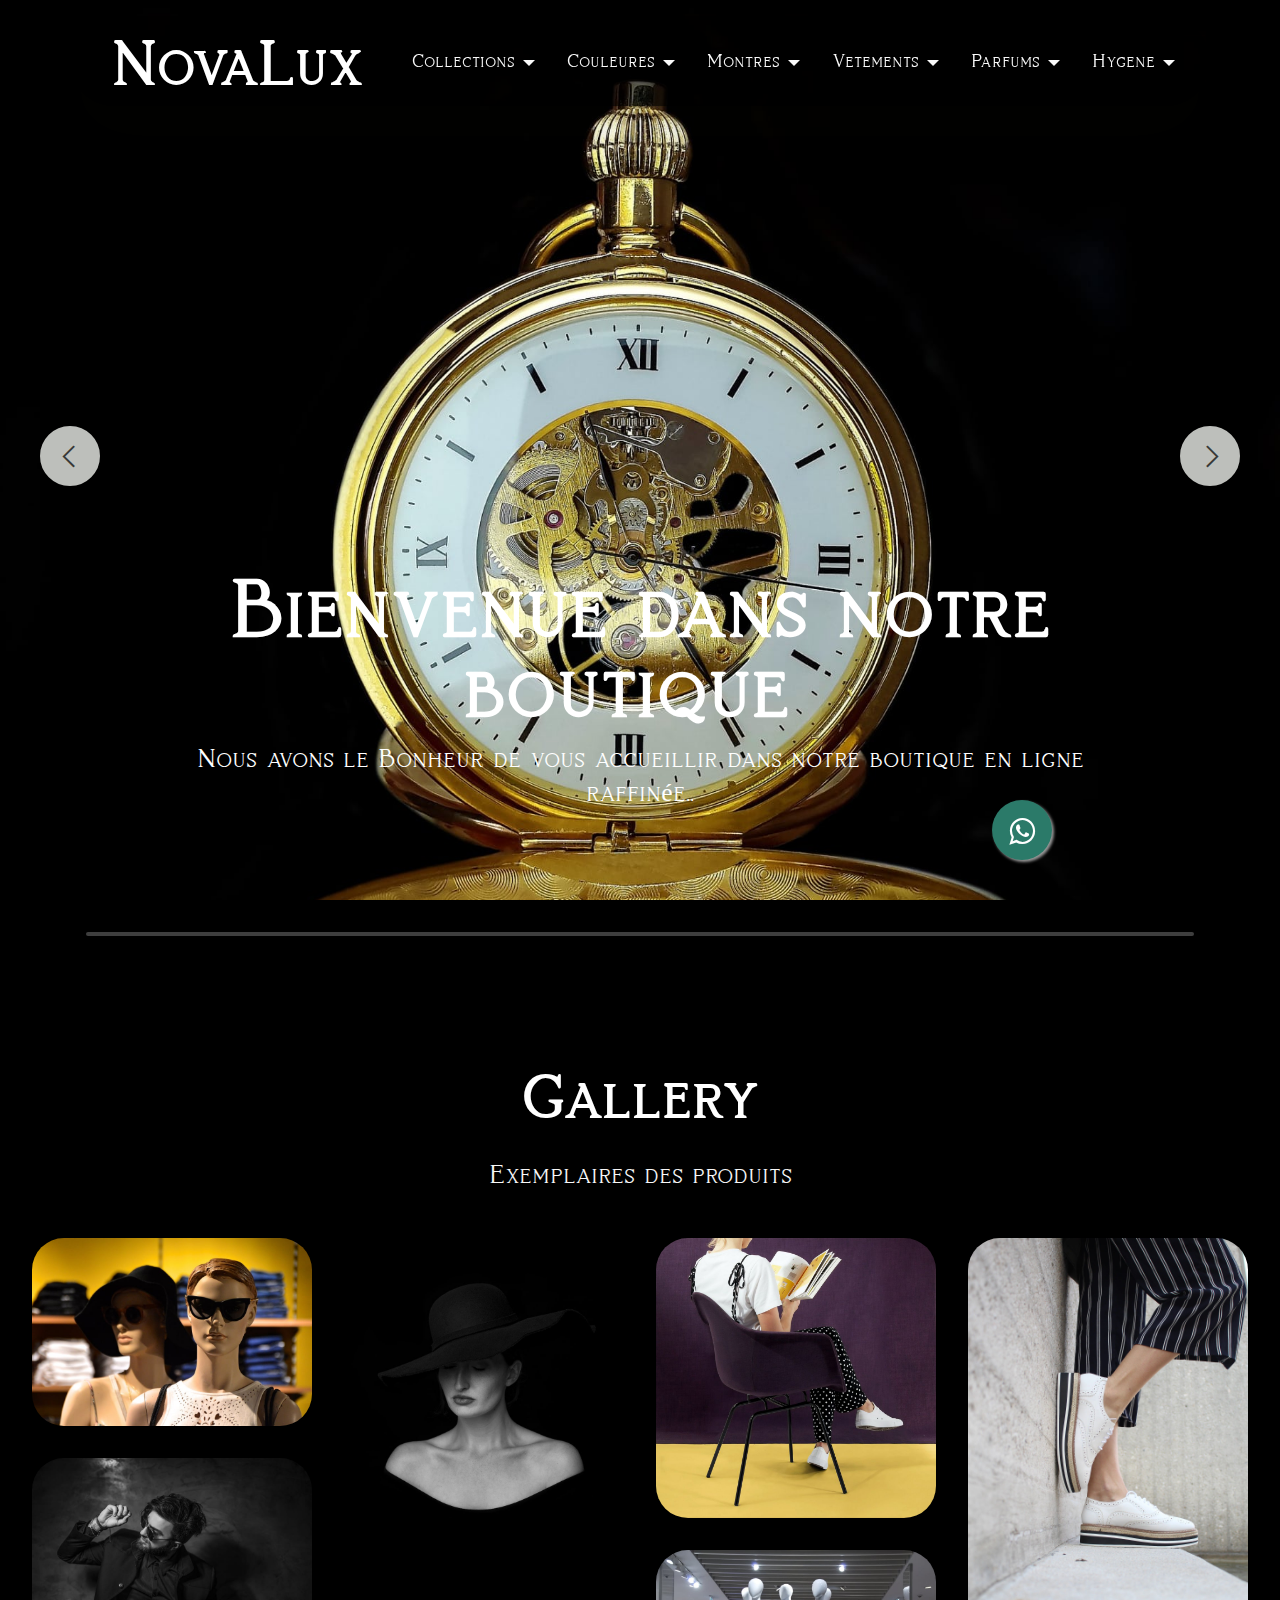
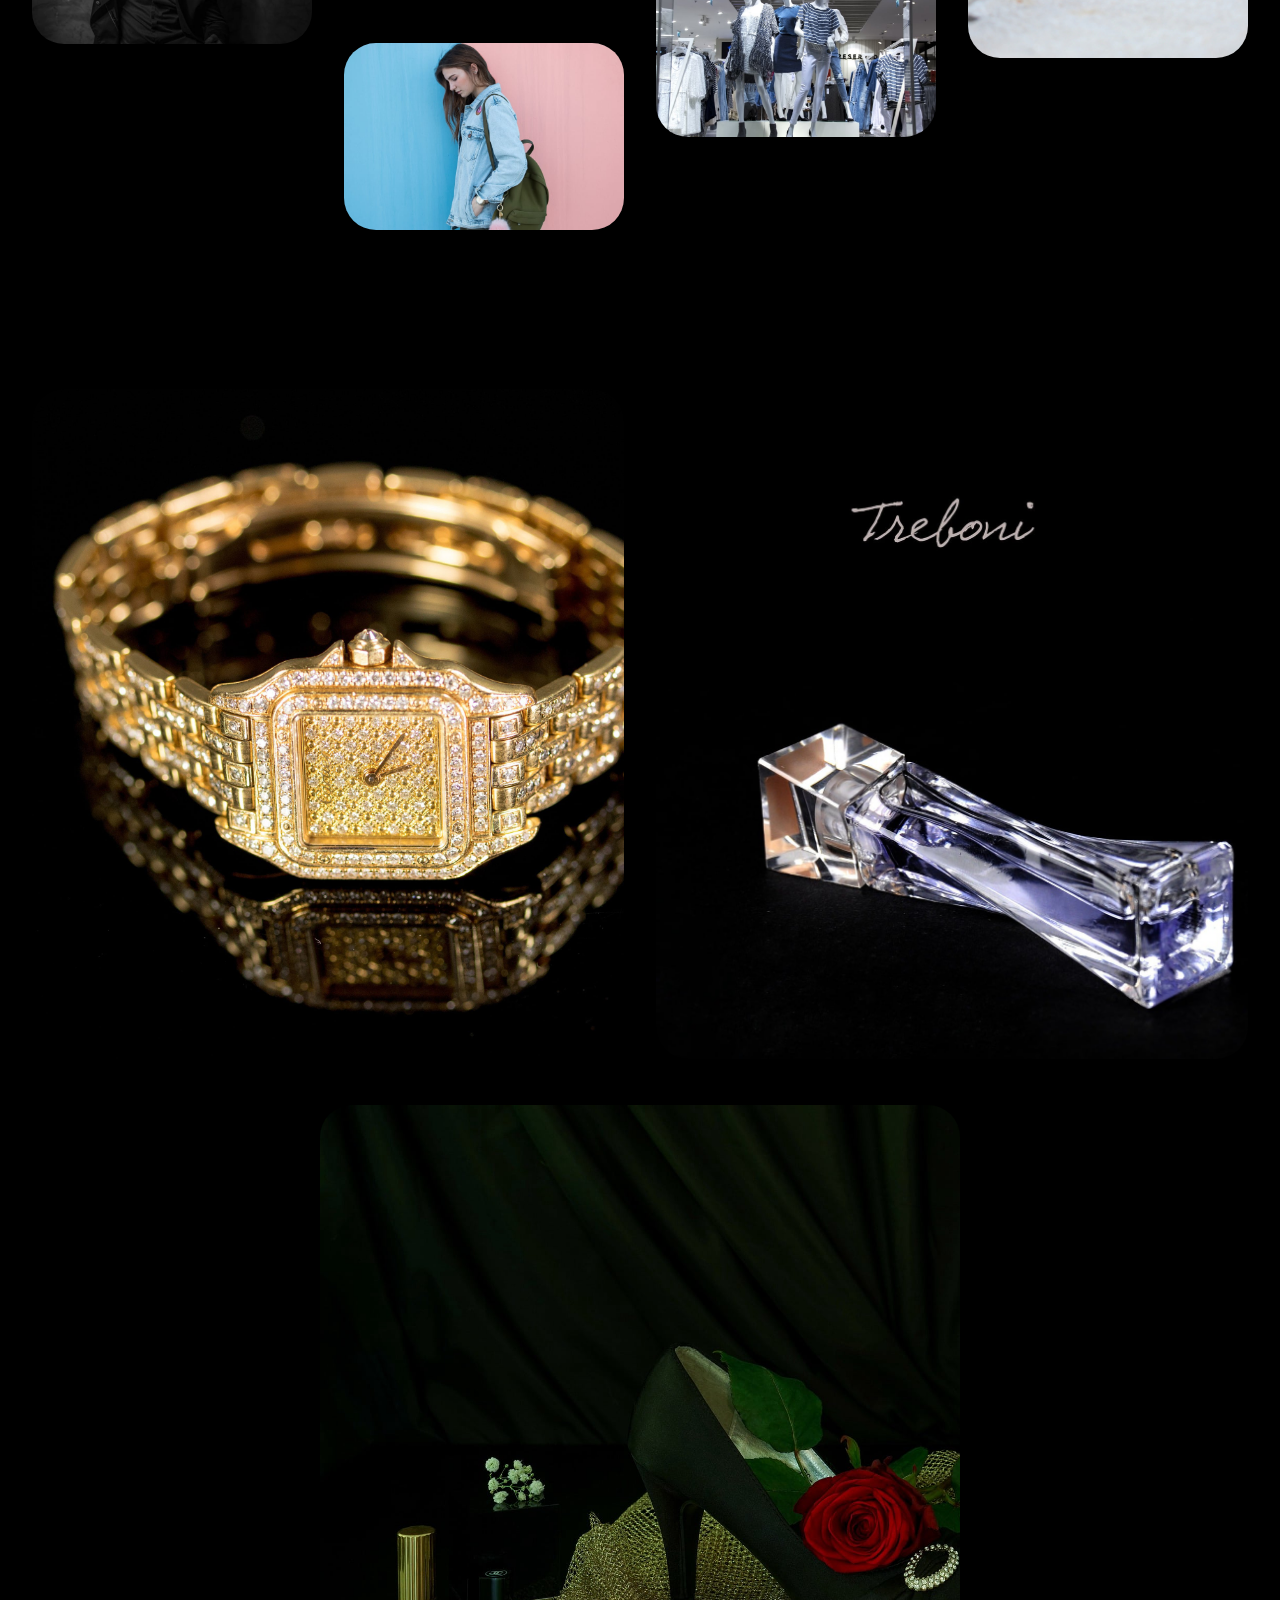
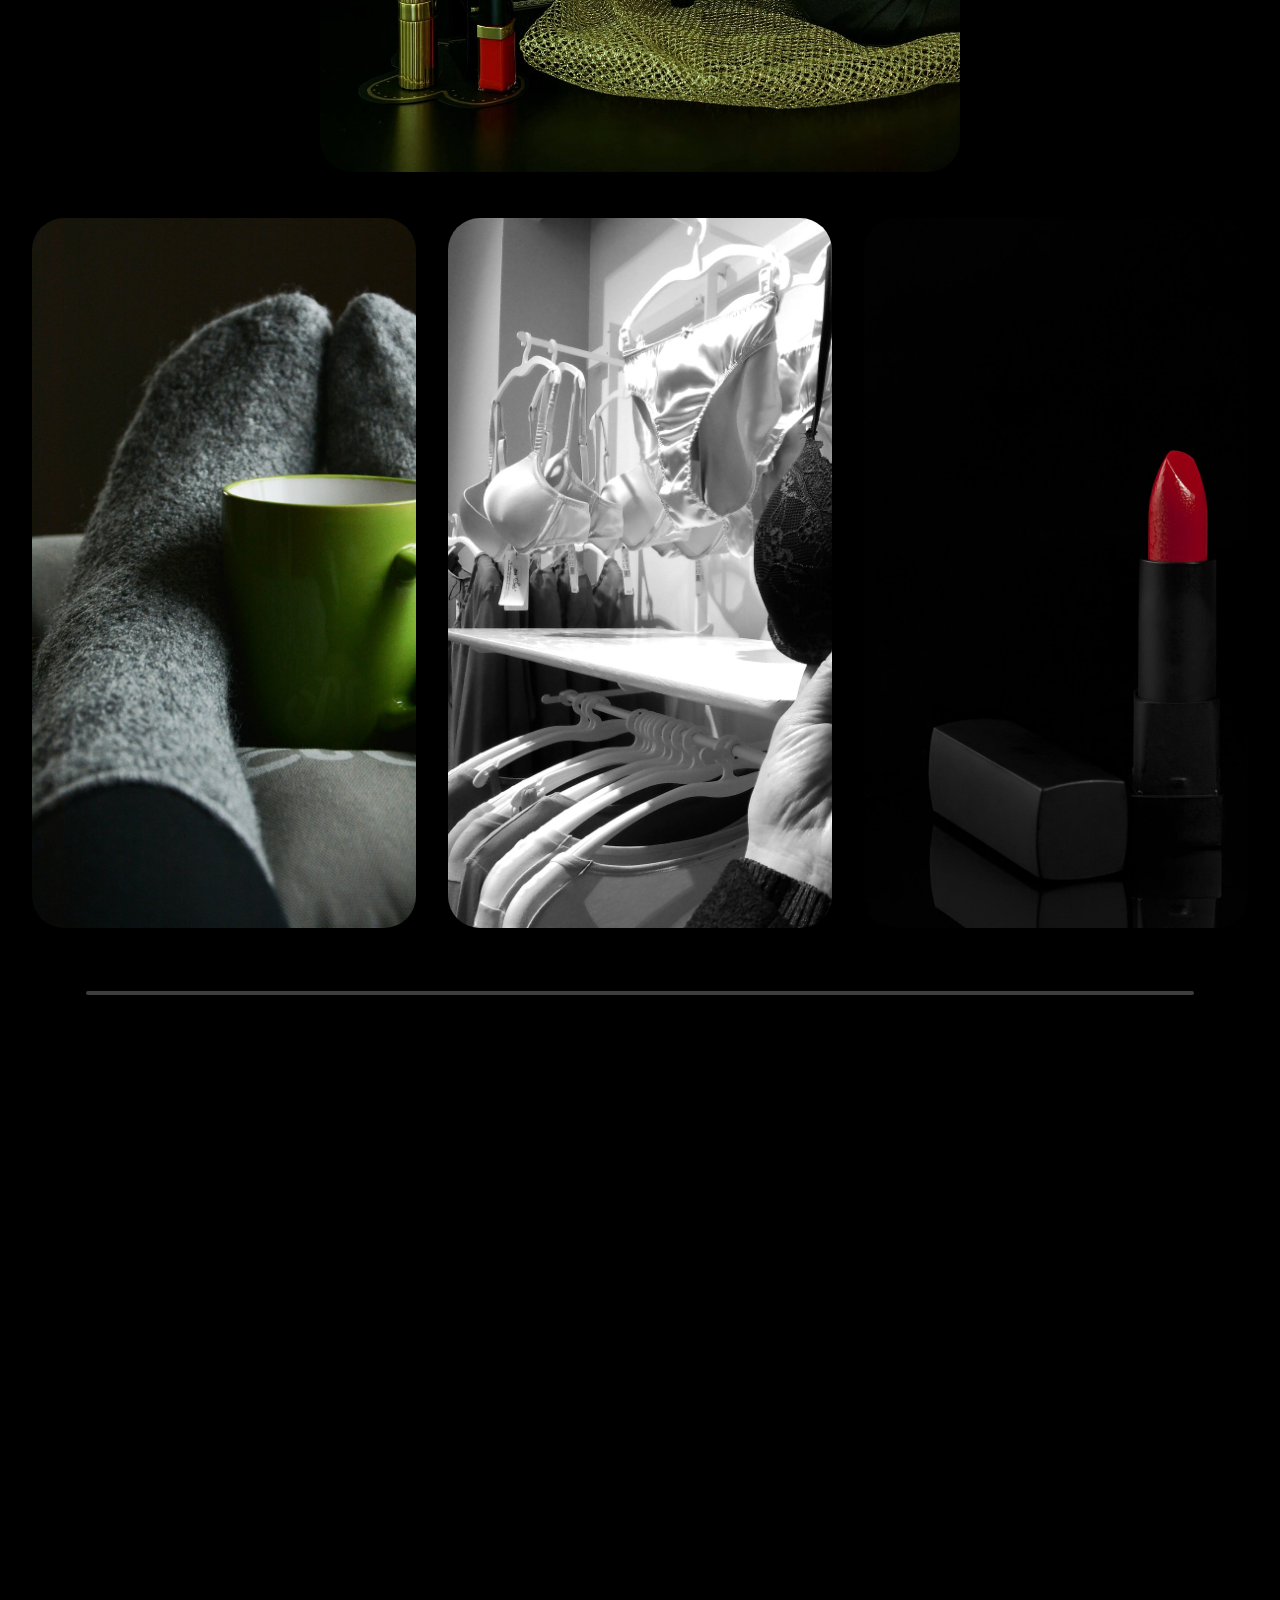
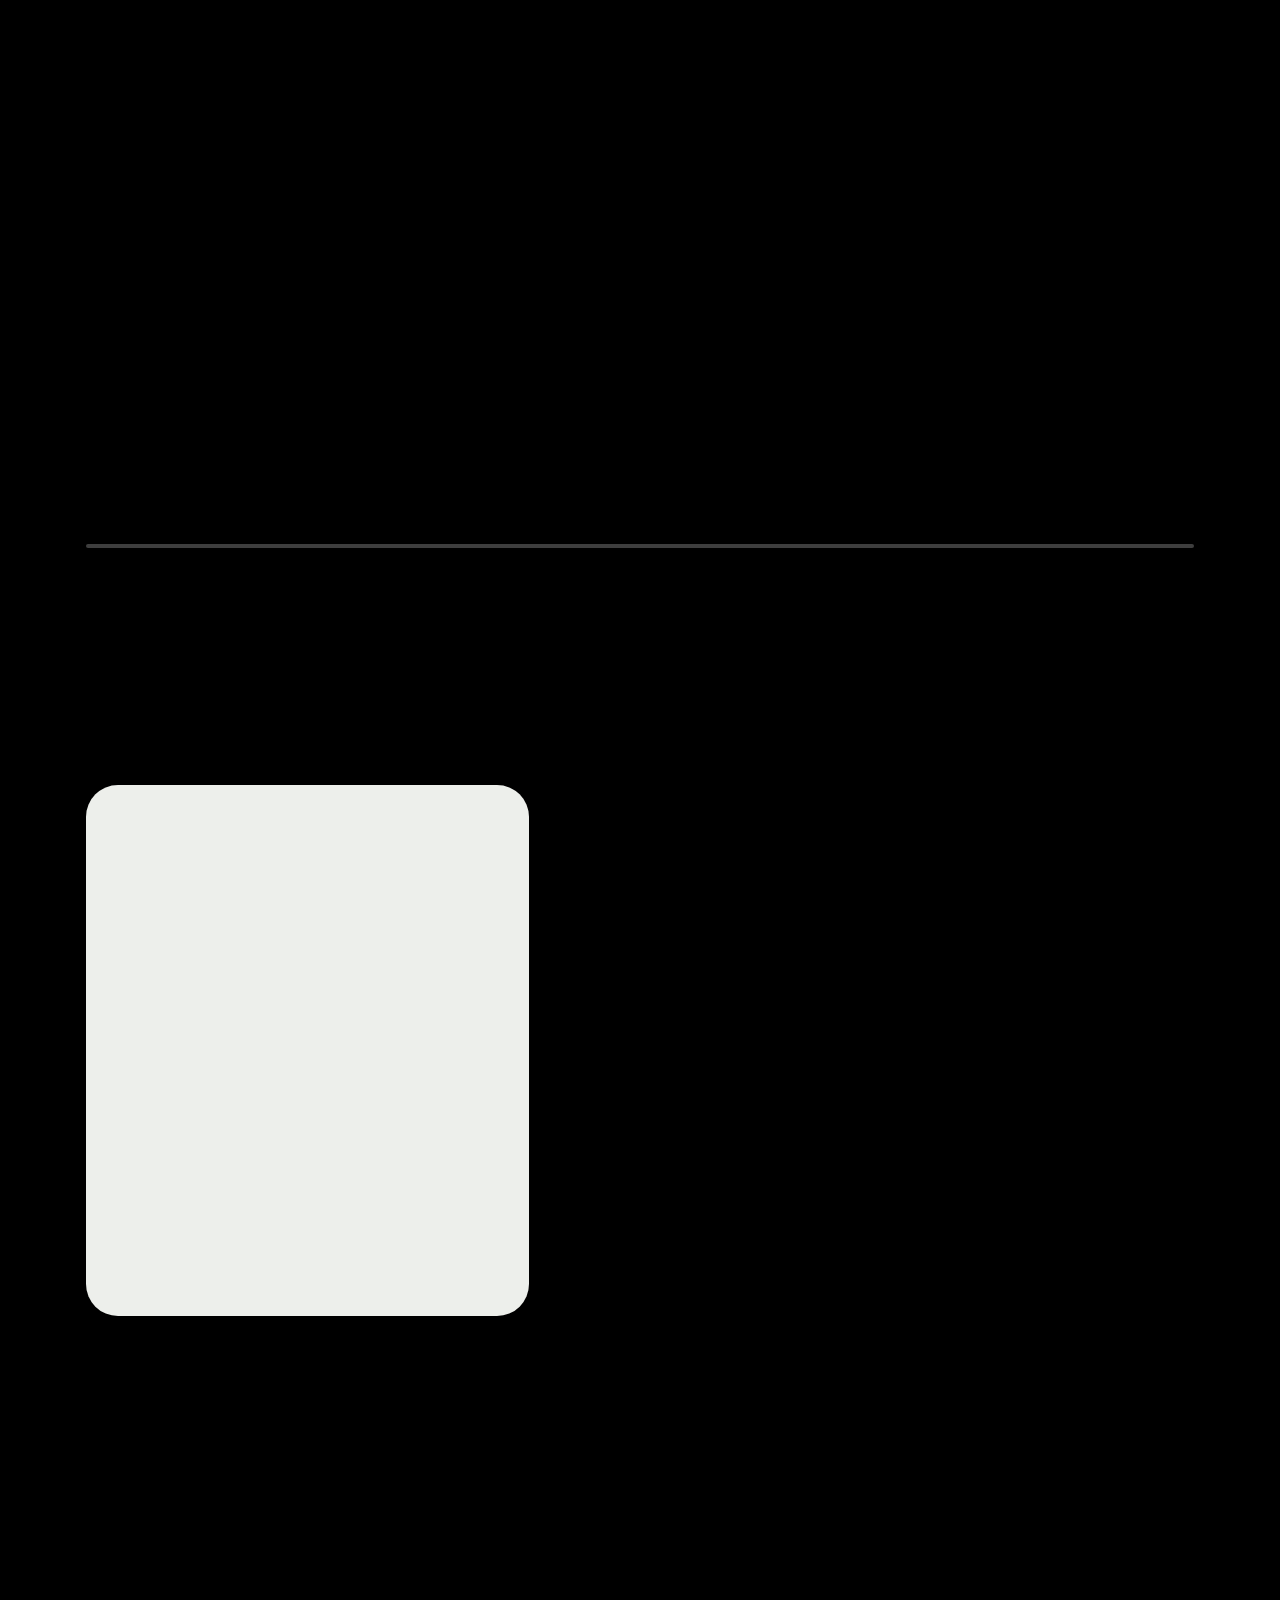
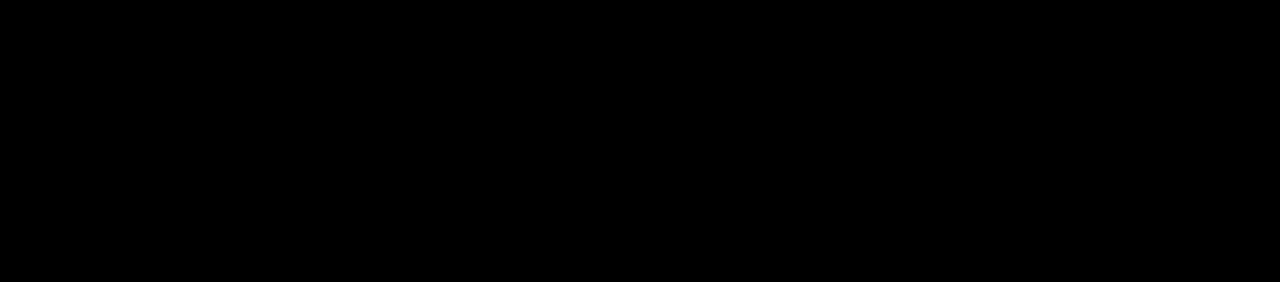
<file: index.html>
﻿<!DOCTYPE html>
<html>
<head>
    <!-- Site made with Mobirise Website Builder v5.9.4, https://mobirise.com -->
    <meta charset="UTF-8">
    <meta http-equiv="X-UA-Compatible" content="IE=edge">
    <meta name="generator" content="Mobirise v5.9.4, mobirise.com">
    <meta name="viewport" content="width=device-width, initial-scale=1, minimum-scale=1">
    <link rel="shortcut icon" href="assets/images/tumblr-c55b0d71a1bee4ecf29f8d676b02e4d2-494ee01a-540.gif" type="image/x-icon">
    <meta name="description" content="">


    <title>NOVALUX</title>
    <link rel="stylesheet" href="assets/web/assets/mobirise-icons2/mobirise2.css">
    <link rel="stylesheet" href="assets/bootstrap/css/bootstrap.min.css">
    <link rel="stylesheet" href="assets/bootstrap/css/bootstrap-grid.min.css">
    <link rel="stylesheet" href="assets/bootstrap/css/bootstrap-reboot.min.css">
    <link rel="stylesheet" href="assets/animate-css/css/animate.css">
    <link rel="stylesheet" href="assets/animate-css/css/animate.compat.css">
    <link rel="stylesheet" href="assets/animate-css/css/animate.min.css">
    <link rel="stylesheet" href="assets/animate-css/css/animation_utility.css">
    <link rel="stylesheet" href="assets/animatecss/animate.css">
    <link rel="stylesheet" href="assets/tether/tether.min.css">
    <link rel="stylesheet" href="assets/dropdown/css/style.css">
    <link rel="stylesheet" href="assets/socicon/css/styles.css">
    <link rel="stylesheet" href="assets/theme/css/style.css">
    <link rel="stylesheet" href="assets/gallery/style.css">
    <link href="assets/fonts/style.css" rel="stylesheet">
    <link rel="preload" as="style" href="assets/mobirise/css/mbr-additional.css">
    <link rel="stylesheet" href="assets/mobirise/css/mbr-additional.css" type="text/css">




</head>
<body>

    <section data-bs-version="5.1" class="menu menu1 cid-tNPj3SdS0f" once="menu" id="menu01-1i">


        <nav class="navbar navbar-dropdown navbar-fixed-top navbar-expand-lg">
            <div class="container">
                <div class="navbar-brand">

                    <span class="navbar-caption-wrap"><a class="navbar-caption text-danger text-primary display-2" href="index.html">NovaLux</a></span>
                </div>
                <button class="navbar-toggler" type="button" data-toggle="collapse" data-bs-toggle="collapse" data-target="#navbarSupportedContent" data-bs-target="#navbarSupportedContent" aria-controls="navbarNavAltMarkup" aria-expanded="false" aria-label="Toggle navigation">
                    <div class="hamburger">
                        <span></span>
                        <span></span>
                        <span></span>
                        <span></span>
                    </div>
                </button>
                <div class="collapse navbar-collapse" id="navbarSupportedContent">
                    <ul class="navbar-nav nav-dropdown nav-right" data-app-modern-menu="true">
                        <li class="nav-item dropdown">
                            <a class="nav-link link text-white dropdown-toggle show display-4" href="#" data-toggle="dropdown-submenu" data-bs-toggle="dropdown" data-bs-auto-close="outside" aria-expanded="false">Collections</a><div class="dropdown-menu show" aria-labelledby="dropdown-159" data-bs-popper="none">
                                <a class="text-white dropdown-item display-4" href="#">New 1</a>
                                <a class="text-white show dropdown-item display-4" href="#">2</a>
                            </div>
                        </li>
                        <li class="nav-item dropdown">
                            <a class="nav-link link text-white dropdown-toggle show display-4" href="#" aria-expanded="false" data-toggle="dropdown-submenu" data-bs-toggle="dropdown" data-bs-auto-close="outside">Couleures</a><div class="dropdown-menu show" aria-labelledby="dropdown-726" data-bs-popper="none">
                                <a class="text-white dropdown-item display-4" href="#">3</a>
                            </div>
                        </li>
                        <li class="nav-item dropdown">
                            <a class="nav-link link text-white dropdown-toggle display-4" href="#" data-toggle="dropdown-submenu" data-bs-toggle="dropdown" data-bs-auto-close="outside" aria-expanded="false">Montres</a><div class="dropdown-menu" aria-labelledby="dropdown-501">
                                <a class="text-white dropdown-item display-4" href="#">4</a>
                            </div>
                        </li>
                        <li class="nav-item dropdown">
                            <a class="nav-link link text-white dropdown-toggle display-4" href="#" data-toggle="dropdown-submenu" data-bs-toggle="dropdown" data-bs-auto-close="outside" aria-expanded="false">Vetements</a><div class="dropdown-menu" data-bs-popper="none" aria-labelledby="dropdown-503">
                                <a class="text-white dropdown-item display-4" href="#">5</a>
                            </div>
                        </li>
                        <li class="nav-item dropdown">
                            <a class="nav-link link text-white dropdown-toggle show display-4" href="#" data-toggle="dropdown-submenu" data-bs-toggle="dropdown" data-bs-auto-close="outside" aria-expanded="false">Parfums</a><div class="dropdown-menu show" aria-labelledby="dropdown-760" data-bs-popper="none">
                                <a class="text-white dropdown-item display-4" href="#">6</a>
                            </div>
                        </li>
                        <li class="nav-item dropdown">
                            <a class="nav-link link text-white dropdown-toggle show display-4" href="#" data-toggle="dropdown-submenu" data-bs-toggle="dropdown" data-bs-auto-close="outside" aria-expanded="false">Hygene</a><div class="dropdown-menu show" aria-labelledby="dropdown-848" data-bs-popper="none">
                                <a class="text-white dropdown-item display-4" href="#">7</a>
                            </div>
                        </li>
                    </ul>



                </div>
            </div>
        </nav>
    </section>

    <section data-bs-version="5.1" class="slider3 cid-tNPrt80hRf mbr-fullscreen" id="slider03-1l">

        <div class="carousel slide carousel-fade" id="tNUi8v8nri" data-ride="carousel" data-bs-ride="carousel" data-interval="4000" data-bs-interval="4000">
            <ol class="carousel-indicators">
                <li data-slide-to="0" data-bs-slide-to="0" class="active" data-target="#tNUi8v8nri" data-bs-target="#tNUi8v8nri"></li>
                <li data-slide-to="1" data-bs-slide-to="1" data-target="#tNUi8v8nri" data-bs-target="#tNUi8v8nri"></li>
                <li data-slide-to="2" data-bs-slide-to="2" data-target="#tNUi8v8nri" data-bs-target="#tNUi8v8nri"></li>
                <li data-slide-to="3" data-bs-slide-to="3" data-target="#tNUi8v8nri" data-bs-target="#tNUi8v8nri"></li>
                <li data-slide-to="4" data-bs-slide-to="4" data-target="#tNUi8v8nri" data-bs-target="#tNUi8v8nri"></li>
                <li data-slide-to="5" data-bs-slide-to="5" data-target="#tNUi8v8nri" data-bs-target="#tNUi8v8nri"></li>
                <li data-slide-to="6" data-bs-slide-to="6" data-target="#tNUi8v8nri" data-bs-target="#tNUi8v8nri"></li>
            </ol>
            <div class="carousel-inner">
                <div class="carousel-item slider-image item active">
                    <div class="item-wrapper">
                        <img class="d-block w-100" src="assets/images/mbr-1800x1355.jpg" alt="Mobirise Website Builder" data-slide-to="0" data-bs-slide-to="0">

                        <div class="carousel-caption">
                            <h5 class="mbr-section-subtitle mbr-fonts-style mb-3 display-1"><strong>Bienvenue dans notre boutique&nbsp;</strong></h5>
                            <p class="mbr-section-text mbr-fonts-style mb-4 display-7">Nous avons le Bonheur de vous accueillir dans notre boutique en ligne raffinée..</p>

                        </div>
                    </div>
                </div>
                <div class="carousel-item slider-image item">
                    <div class="item-wrapper">
                        <img class="d-block w-100" src="assets/images/mbr-1920x1298.jpg" alt="Mobirise Website Builder" data-slide-to="1" data-bs-slide-to="1">

                        <div class="carousel-caption">
                            <h5 class="mbr-section-subtitle mbr-fonts-style mb-3 display-5"></h5>
                            <p class="mbr-section-text mbr-fonts-style mb-4 display-7"></p>

                        </div>
                    </div>
                </div>
                <div class="carousel-item slider-image item">
                    <div class="item-wrapper">
                        <img class="d-block w-100" src="assets/images/istockphoto-1023491066-170667a-waifu2x-noise3-scale4x-1800x1199.png" alt="Mobirise Website Builder" data-slide-to="2" data-bs-slide-to="2">

                        <div class="carousel-caption">
                            <h5 class="mbr-section-subtitle mbr-fonts-style mb-3 display-5"></h5>
                            <p class="mbr-section-text mbr-fonts-style mb-4 display-7"></p>

                        </div>
                    </div>
                </div><div class="carousel-item slider-image item">
                    <div class="item-wrapper">
                        <img class="d-block w-100" src="assets/images/mbr-1800x906.jpg" alt="Mobirise Website Builder" data-slide-to="3" data-bs-slide-to="3">

                        <div class="carousel-caption">
                            <h5 class="mbr-section-subtitle mbr-fonts-style mb-3 display-5"></h5>
                            <p class="mbr-section-text mbr-fonts-style mb-4 display-7"></p>

                        </div>
                    </div>
                </div><div class="carousel-item slider-image item">
                    <div class="item-wrapper">
                        <img class="d-block w-100" src="assets/images/mbr-1-1800x1200.jpg" alt="Mobirise Website Builder" data-slide-to="4" data-bs-slide-to="4">

                        <div class="carousel-caption">
                            <h5 class="mbr-section-subtitle mbr-fonts-style mb-3 display-5"></h5>
                            <p class="mbr-section-text mbr-fonts-style mb-4 display-7"></p>

                        </div>
                    </div>
                </div><div class="carousel-item slider-image item">
                    <div class="item-wrapper">
                        <img class="d-block w-100" src="assets/images/mbr-1800x1755.jpg" alt="Mobirise Website Builder" data-slide-to="5" data-bs-slide-to="5">

                        <div class="carousel-caption">
                            <h5 class="mbr-section-subtitle mbr-fonts-style mb-3 display-5"></h5>
                            <p class="mbr-section-text mbr-fonts-style mb-4 display-7"></p>

                        </div>
                    </div>
                </div><div class="carousel-item slider-image item">
                    <div class="item-wrapper">
                        <img class="d-block w-100" src="assets/images/mbr-2-1800x1200.jpg" alt="Mobirise Website Builder" data-slide-to="6" data-bs-slide-to="6">

                        <div class="carousel-caption">
                            <h5 class="mbr-section-subtitle mbr-fonts-style mb-3 display-5"></h5>
                            <p class="mbr-section-text mbr-fonts-style mb-4 display-7"></p>

                        </div>
                    </div>
                </div>
            </div>
            <a class="carousel-control carousel-control-prev" role="button" data-slide="prev" data-bs-slide="prev" href="#tNUi8v8nri">
                <span class="mobi-mbri mobi-mbri-arrow-prev" aria-hidden="true"></span>
                <span class="sr-only visually-hidden">Previous</span>
            </a>
            <a class="carousel-control carousel-control-next" role="button" data-slide="next" data-bs-slide="next" href="#tNUi8v8nri">
                <span class="mobi-mbri mobi-mbri-arrow-next" aria-hidden="true"></span>
                <span class="sr-only visually-hidden">Next</span>
            </a>
        </div>
    </section>

    <section class="casperHorizontalRule1 cid-tNPOF3lTVC" id="casperHorizontalRule1-1m">


        <div class="container">
            <hr>
        </div>
    </section>

    <section data-bs-version="5.1" class="gallery1 mbr-gallery cid-tMlDYtQ5fF" id="gallery02-v">





        <div class="container-fluid">
            <div class="row justify-content-center">
                <div class="col-12 content-head">
                    <div class="mbr-section-head mb-5">
                        <h3 class="mbr-section-title mbr-fonts-style align-center m-0 display-2"><strong>Gallery</strong></h3>
                        <h4 class="mbr-section-subtitle mbr-fonts-style align-center mb-0 mt-4 display-7">Exemplaires des produits</h4>
                    </div>
                </div>
            </div>
            <div class="row mbr-gallery mbr-masonry" data-masonry="{&quot;percentPosition&quot;: true }">

                <div class="col-12 col-md-6 col-lg-3 item gallery-image active">
                    <div class="item-wrapper" data-toggle="modal" data-bs-toggle="modal" data-target="#tNUi8zLBHv-modal" data-bs-target="#tNUi8zLBHv-modal">
                        <img class="w-100" src="assets/images/mbr-854x572.jpg" alt="Mobirise Website Builder" data-slide-to="0" data-bs-slide-to="0" data-target="#lb-tNUi8zLBHv" data-bs-target="#lb-tNUi8zLBHv">
                        <div class="icon-wrapper">
                            <span class="mobi-mbri mobi-mbri-search mbr-iconfont mbr-iconfont-btn"></span>
                        </div>
                    </div>

                </div><div class="col-12 col-md-6 col-lg-3 item gallery-image">
                    <div class="item-wrapper" data-toggle="modal" data-bs-toggle="modal" data-target="#tNUi8zLBHv-modal" data-bs-target="#tNUi8zLBHv-modal">
                        <img class="w-100" src="assets/images/mbr-810x1080.jpg" alt="Mobirise Website Builder" data-slide-to="1" data-bs-slide-to="1" data-target="#lb-tNUi8zLBHv" data-bs-target="#lb-tNUi8zLBHv">
                        <div class="icon-wrapper">
                            <span class="mobi-mbri mobi-mbri-search mbr-iconfont mbr-iconfont-btn"></span>
                        </div>
                    </div>

                </div>


                <div class="col-12 col-md-6 col-lg-3 item gallery-image">
                    <div class="item-wrapper" data-toggle="modal" data-bs-toggle="modal" data-target="#tNUi8zLBHv-modal" data-bs-target="#tNUi8zLBHv-modal">
                        <img class="w-100" src="assets/images/gallery06.jpg" alt="Mobirise Website Builder" data-slide-to="2" data-bs-slide-to="2" data-target="#lb-tNUi8zLBHv" data-bs-target="#lb-tNUi8zLBHv">
                        <div class="icon-wrapper">
                            <span class="mobi-mbri mobi-mbri-search mbr-iconfont mbr-iconfont-btn"></span>
                        </div>
                    </div>

                </div><div class="col-12 col-md-6 col-lg-3 item gallery-image">
                    <div class="item-wrapper" data-toggle="modal" data-bs-toggle="modal" data-target="#tNUi8zLBHv-modal" data-bs-target="#tNUi8zLBHv-modal">
                        <img class="w-100" src="assets/images/mbr-1280x1920.jpg" alt="Mobirise Website Builder" data-slide-to="3" data-bs-slide-to="3" data-target="#lb-tNUi8zLBHv" data-bs-target="#lb-tNUi8zLBHv">
                        <div class="icon-wrapper">
                            <span class="mobi-mbri mobi-mbri-search mbr-iconfont mbr-iconfont-btn"></span>
                        </div>
                    </div>

                </div><div class="col-12 col-md-6 col-lg-3 item gallery-image">
                    <div class="item-wrapper" data-toggle="modal" data-bs-toggle="modal" data-target="#tNUi8zLBHv-modal" data-bs-target="#tNUi8zLBHv-modal">
                        <img class="w-100" src="assets/images/mbr-854x570.jpg" alt="Mobirise Website Builder" data-slide-to="4" data-bs-slide-to="4" data-target="#lb-tNUi8zLBHv" data-bs-target="#lb-tNUi8zLBHv">
                        <div class="icon-wrapper">
                            <span class="mobi-mbri mobi-mbri-search mbr-iconfont mbr-iconfont-btn"></span>
                        </div>
                    </div>

                </div>
                <div class="col-12 col-md-6 col-lg-3 item gallery-image">
                    <div class="item-wrapper" data-toggle="modal" data-bs-toggle="modal" data-target="#tNUi8zLBHv-modal" data-bs-target="#tNUi8zLBHv-modal">
                        <img class="w-100" src="assets/images/mbr-1-854x569.jpg" alt="Mobirise Website Builder" data-slide-to="5" data-bs-slide-to="5" data-target="#lb-tNUi8zLBHv" data-bs-target="#lb-tNUi8zLBHv">
                        <div class="icon-wrapper">
                            <span class="mobi-mbri mobi-mbri-search mbr-iconfont mbr-iconfont-btn"></span>
                        </div>
                    </div>

                </div><div class="col-12 col-md-6 col-lg-3 item gallery-image">
                    <div class="item-wrapper" data-toggle="modal" data-bs-toggle="modal" data-target="#tNUi8zLBHv-modal" data-bs-target="#tNUi8zLBHv-modal">
                        <img class="w-100" src="assets/images/mbr-854x569.jpg" alt="Mobirise Website Builder" data-slide-to="6" data-bs-slide-to="6" data-target="#lb-tNUi8zLBHv" data-bs-target="#lb-tNUi8zLBHv">
                        <div class="icon-wrapper">
                            <span class="mobi-mbri mobi-mbri-search mbr-iconfont mbr-iconfont-btn"></span>
                        </div>
                    </div>

                </div>

            </div>

            <div class="modal mbr-slider" tabindex="-1" role="dialog" aria-hidden="true" id="tNUi8zLBHv-modal">
                <div class="modal-dialog" role="document">
                    <div class="modal-content">
                        <div class="modal-body">
                            <div class="carousel slide carousel-fade" id="lb-tNUi8zLBHv" data-interval="5000" data-bs-interval="5000">
                                <div class="carousel-inner">

                                    <div class="carousel-item active">
                                        <img class="d-block w-100" src="assets/images/mbr-854x572.jpg" alt="Mobirise Website Builder">
                                    </div><div class="carousel-item">
                                        <img class="d-block w-100" src="assets/images/mbr-810x1080.jpg" alt="Mobirise Website Builder">
                                    </div>


                                    <div class="carousel-item">
                                        <img class="d-block w-100" src="assets/images/gallery06.jpg" alt="Mobirise Website Builder">
                                    </div><div class="carousel-item">
                                        <img class="d-block w-100" src="assets/images/mbr-1280x1920.jpg" alt="Mobirise Website Builder">
                                    </div><div class="carousel-item">
                                        <img class="d-block w-100" src="assets/images/mbr-854x570.jpg" alt="Mobirise Website Builder">
                                    </div>
                                    <div class="carousel-item">
                                        <img class="d-block w-100" src="assets/images/mbr-1-854x569.jpg" alt="Mobirise Website Builder">
                                    </div><div class="carousel-item">
                                        <img class="d-block w-100" src="assets/images/mbr-854x569.jpg" alt="Mobirise Website Builder">
                                    </div>

                                </div>
                                <ol class="carousel-indicators">
                                    <li data-slide-to="0" data-bs-slide-to="0" class="active" data-target="#lb-tNUi8zLBHv" data-bs-target="#lb-tNUi8zLBHv"></li>
                                    <li data-slide-to="1" data-bs-slide-to="1" data-target="#lb-tNUi8zLBHv" data-bs-target="#lb-tNUi8zLBHv"></li>
                                    <li data-slide-to="2" data-bs-slide-to="2" data-target="#lb-tNUi8zLBHv" data-bs-target="#lb-tNUi8zLBHv"></li>
                                    <li data-slide-to="3" data-bs-slide-to="3" data-target="#lb-tNUi8zLBHv" data-bs-target="#lb-tNUi8zLBHv"></li>
                                    <li data-slide-to="4" data-bs-slide-to="4" data-target="#lb-tNUi8zLBHv" data-bs-target="#lb-tNUi8zLBHv"></li>
                                    <li data-slide-to="5" data-bs-slide-to="5" data-target="#lb-tNUi8zLBHv" data-bs-target="#lb-tNUi8zLBHv"></li>
                                    <li data-slide-to="6" data-bs-slide-to="6" data-target="#lb-tNUi8zLBHv" data-bs-target="#lb-tNUi8zLBHv"></li>


                                </ol>
                                <a role="button" href="" class="close" data-dismiss="modal" data-bs-dismiss="modal" aria-label="Close">
                                </a>
                                <a class="carousel-control-prev carousel-control" role="button" data-slide="prev" data-bs-slide="prev" href="#lb-tNUi8zLBHv">
                                    <span class="mobi-mbri mobi-mbri-arrow-prev" aria-hidden="true"></span>
                                    <span class="sr-only visually-hidden">Previous</span>
                                </a>
                                <a class="carousel-control-next carousel-control" role="button" data-slide="next" data-bs-slide="next" href="#lb-tNUi8zLBHv">
                                    <span class="mobi-mbri mobi-mbri-arrow-next" aria-hidden="true"></span>
                                    <span class="sr-only visually-hidden">Next</span>
                                </a>
                            </div>
                        </div>
                    </div>
                </div>
            </div>
        </div>
    </section>

    <section class="animateFeatures67 features3 cid-tNPPDlVbyS" id="animateFeatures67-1n">




        <div class="fadeIn scrollanimation animate__animated animate__delay-0s animate__duration-0s animate__slow animate__repeat-1 container-fluid">
            <div class="row">
                <div class="card p-3 col-12 col-md-6 col-lg-6">
                    <div class="card-wrapper card1">
                        <div class="card-box">
                            <h4 class="card-title align-left mbr-semibold mbr-white mbr-fonts-style display-5"><strong>Montres</strong></h4>

                            <div class="mbr-section-btn"><a href="watches.html" class="btn btn-md btn-white-outline display-4">Shop Montres</a></div>
                        </div>

                    </div>
                </div>

                <div class="card p-3 col-12 col-md-6 col-lg-6">
                    <div class="card-wrapper card2">
                        <div class="card-box">
                            <h4 class="card-title align-left mbr-semibold mbr-white mbr-fonts-style display-5"><p><strong>Parfums</strong></p></h4>

                            <div class="mbr-section-btn"><a class="btn btn-md btn-white-outline display-4" href="index.html">Shop Parfums</a></div>
                        </div>

                    </div>
                </div>




            </div>
        </div>
    </section>

    <section class="animateFeatures67 features3 cid-tNPRC6O8Ej" id="animateFeatures67-1o">




        <div class="fadeIn scrollanimation animate__animated animate__delay-0s animate__duration-0s animate__slow animate__repeat-1 container-fluid">
            <div class="media-container-row">
                <div class="card p-3 col-12 col-md-6">
                    <div class="card-wrapper card1">
                        <div class="card-box">
                            <h4 class="card-title align-left mbr-semibold mbr-white mbr-fonts-style display-5"><strong>Talons Et Chaussures</strong></h4>

                            <div class="mbr-section-btn"><a href="index.html" class="btn btn-md btn-white-outline display-4">Shop</a></div>
                        </div>

                    </div>
                </div>






            </div>
        </div>
    </section>

    <section class="animateFeatures67 features3 cid-tNPSpZPK8x" id="animateFeatures67-1p">




        <div class="fadeIn scrollanimation animate__animated animate__delay-0s animate__duration-0s animate__slow animate__repeat-1 container-fluid">
            <div class="row">
                <div class="card p-3 col-12 col-md-6 col-lg-4">
                    <div class="card-wrapper card1">
                        <div class="card-box">
                            <h4 class="card-title align-left mbr-semibold mbr-white mbr-fonts-style display-5"><strong>Socks</strong></h4>

                            <div class="mbr-section-btn"><a class="btn btn-md btn-white-outline display-4" href="index.html">Shop Socks</a></div>
                        </div>

                    </div>
                </div>

                <div class="card p-3 col-12 col-md-6 col-lg-4">
                    <div class="card-wrapper card2">
                        <div class="card-box">
                            <h4 class="card-title align-left mbr-semibold mbr-white mbr-fonts-style display-5"><p><strong>Soutiens-Gorge</strong></p></h4>

                            <div class="mbr-section-btn"><a href="index.html" class="btn btn-md btn-black display-4">Shop Underwear</a></div>
                        </div>

                    </div>
                </div>

                <div class="card p-3 col-12 col-md-6 col-lg-4">
                    <div class="card-wrapper card3">
                        <div class="card-box">
                            <h4 class="card-title align-left mbr-semibold mbr-white mbr-fonts-style display-5">
                                <strong>
                                    MAKE UP
                                </strong>
                            </h4>

                            <div class="mbr-section-btn"><a href="index.html" class="btn btn-md btn-white-outline display-4">Shop Makeup</a></div>
                        </div>

                    </div>
                </div>


            </div>
        </div>
    </section>

    <section class="casperHorizontalRule1 cid-tNQ47Ic2Pr" id="casperHorizontalRule1-1q">


        <div class="container">
            <hr>
        </div>
    </section>

    <section data-bs-version="5.1" class="header09 cid-tLAX5BnXkJ" id="header09-q">


        <div class="container">
            <div class="row">
                <div class="content-wrap col-12 col-md-8">
                    <h1 class="mbr-section-title mbr-fonts-style mbr-white mb-4 display-1"><strong>New Updates Oncoming</strong></h1>

                    <p class="mbr-fonts-style mbr-text mbr-white mb-4 display-7">
                        This is just the first version of the website and more updates and new products Will be added soon.
                    </p>
                    <div class="mbr-section-btn"><a class="btn btn-white-outline display-7" href="index.html">Get Ready</a></div>
                </div>
            </div>
        </div>
    </section>

    <section data-bs-version="5.1" class="header1 cid-tJS9vXDdRK" id="header01-7">





        <div class="container">
            <div class="row justify-content-center">
                <div class="col-12 col-md-12 col-lg-7 image-wrapper">
                    <img class="w-100" src="assets/images/mbr-1266x844.jpg" alt="Mobirise Website Builder">
                </div>
                <div class="col-12 col-lg col-md-12">
                    <div class="text-wrapper align-left">
                        <h1 class="mbr-section-title mbr-fonts-style mb-4 display-2"><strong>About us</strong></h1>
                        <p class="mbr-text mbr-fonts-style mb-4 display-7">
                            Nous sommes un nouveau magasin en ligne qui s'efforce de vous vendre les meilleurs produits aux prix les plus raisonnables. Toute notre équipe est là pour vous fournir le meilleur service possible.
                        </p>

                    </div>
                </div>
            </div>
        </div>
    </section>

    <section class="casperHorizontalRule1 cid-tNQ48YCgvn" id="casperHorizontalRule1-1r">


        <div class="container">
            <hr>
        </div>
    </section>

    <section data-bs-version="5.1" class="contacts2 map1 cid-tLdYHD757A" id="contacts02-9">




        <div class="container">
            <div class="mbr-section-head mb-5">
                <h3 class="mbr-section-title mbr-fonts-style align-center mb-0 display-2">
                    <strong>Contacts</strong>
                </h3>

            </div>
            <div class="row justify-content-center mt-4">
                <div class="card col-12 col-md-5">
                    <div class="card-wrapper">
                        <div class="text-wrapper">
                            <h5 class="cardTitle mbr-fonts-style mb-2 display-5">
                                <strong>Get in touch</strong>
                            </h5>
                            <ul class="list mbr-fonts-style display-7">
                                <li class="mbr-text item-wrap"><span style="font-size: 1.4rem;">Phone: <a href="tel:+212522123123" class="text-primary">+</a></span><a href="tel:+212522123123" class="text-warning">212 522-123-123</a><br></li>
                                <li class="mbr-text item-wrap">WhatsApp: <a href="http://wa.me/+212629716128" class="text-warning" target="_blank">+212 629716128</a></li>
                                <li class="mbr-text item-wrap">Email: <a href="mailto:idriss.baaich.2330@gmail.com" class="text-warning">idriss.baaich.2330@gmail.com</a></li>
                                <li class="mbr-text item-wrap"><br></li>
                                <li class="mbr-text item-wrap">Address: </li>
                                <li class="mbr-text item-wrap">Chi l3ba hna lol</li>
                                <li class="mbr-text item-wrap"><span style="font-size: 1.4rem;">Working hours:</span><br></li>
                                <li class="mbr-text item-wrap">9:00AM - 6:00PM</li>
                            </ul>
                        </div>
                    </div>
                </div>
                <div class="map-wrapper col-12 col-md-7">
                    <div class="google-map"><iframe frameborder="0" style="border:0" src="https://www.google.com/maps/embed?pb=!1m18!1m12!1m3!1d13760.353693458921!2d-9.57216024628412!3d30.433595196955473!2m3!1f0!2f0!3f0!3m2!1i1024!2i768!4f13.1!3m3!1m2!1s0xdb3b616b7f0c3d1%3A0x8eb5ace4ec157f19!2sCit%C3%A9%20Al%20Mohammadi%2C%20Agadir%2080000%2C%20Morocco!5e0!3m2!1sen!2s!4v1692865234335!5m2!1sen!2s" allowfullscreen=""></iframe></div>
                </div>
            </div>
        </div>
    </section>

    <section data-bs-version="5.1" class="footer1 programm5 cid-tJS9NNcTLZ" once="footers" id="footer03-1u">





        <div class="container">
            <div class="row">

                <div class="row-links mb-4">
                    <ul class="header-menu">




                        <li class="header-menu-item mbr-fonts-style display-5"><a href="index.html#header01-7" class="text-danger">About</a></li>
                        <li class="header-menu-item mbr-fonts-style display-5"><a href="index.html#features04-w" class="text-danger text-primary">Services</a></li>
                        <li class="header-menu-item mbr-fonts-style display-5"><a href="index.html#contacts02-9" class="text-danger">Contacts</a></li>
                        <li class="header-menu-item mbr-fonts-style display-5"><a href="index.html#gallery02-v" class="text-danger text-primary">Works</a></li>
                    </ul>
                </div>

                <div class="col-12">
                    <div class="social-row">
                        <div class="soc-item">
                            <a href="#" target="_blank">
                                <span class="mbr-iconfont socicon socicon-facebook display-7"></span>
                            </a>
                        </div>
                        <div class="soc-item">
                            <a href="#" target="_blank">
                                <span class="mbr-iconfont socicon-twitter socicon"></span>
                            </a>
                        </div>
                        <div class="soc-item">
                            <a href="#" target="_blank">
                                <span class="mbr-iconfont socicon-instagram socicon"></span>
                            </a>
                        </div>
                        <div class="soc-item">
                            <a href="#" target="_blank">
                                <span class="mbr-iconfont socicon-tiktok socicon"></span>
                            </a>
                        </div>
                        <div class="soc-item">
                            <a href="#" target="_blank">
                                <span class="mbr-iconfont socicon-youtube socicon"></span>
                            </a>
                        </div>
                    </div>
                </div>
                <div class="col-12 mt-5">
                    <p class="mbr-fonts-style copyright display-7">
                        © Copyright 2023 Idris Baaich - All Rights Reserved
                    </p>
                </div>
            </div>
        </div>
    </section>

    <section data-bs-version="5.1" class="_customHTML cid-OYsiuh3iYw" id="design-block-OYsiuh3iYw">



        <div class="whatapp">
            <link rel="stylesheet" href="https://maxcdn.bootstrapcdn.com/font-awesome/4.5.0/css/font-awesome.min.css">
            <a class="float" target="_blank" href="https://api.whatsapp.com/send?phone=+212629716128&text=Message Test">
                <i class="fa fa-whatsapp my-float"></i>
            </a>
        </div>




        <div style="padding:1rem; background-color:#c1c1c1;" class="hidden">
            <div class="align-center">
                <h10>
                    <br>
                    <br><br><br><br><br>Whatsapp Button<br><br>Click the "gear" icon to change the layout of the Whatsapp Button. This text will be removed on preview/publish.<br><br>

                    <svg id="svg" version="1.1" xmlns="http://www.w3.org/2000/svg" xmlns:xlink="http://www.w3.org/1999/xlink" width="150" viewBox="0, 0, 400,383.33333333333337">
                        <g id="svgg">
                            <path id="path0" d="M37.210 6.152 C 35.603 6.521,34.673 7.586,34.092 9.720 C 33.330 12.516,33.825 95.736,34.612 97.241 C 35.870 99.644,28.382 99.467,134.420 99.600 C 199.138 99.681,231.925 99.852,232.882 100.115 C 235.440 100.816,235.350 101.661,230.295 124.449 C 224.368 151.170,212.070 208.952,209.422 222.521 C 207.800 230.833,207.905 232.790,209.971 232.790 C 211.891 232.790,209.325 235.910,254.122 179.099 C 277.812 149.054,289.953 133.596,295.689 126.174 C 297.890 123.327,306.521 112.368,314.870 101.822 C 367.957 34.759,386.363 11.054,386.765 9.224 C 387.073 7.820,386.446 6.596,385.169 6.111 C 383.972 5.656,39.193 5.697,37.210 6.152 M382.917 8.569 C 384.519 9.741,380.855 14.580,323.489 87.057 C 313.389 99.818,299.260 117.766,292.092 126.942 C 279.051 143.636,265.977 160.258,245.456 186.236 C 239.439 193.853,229.856 206.001,224.162 213.231 C 210.292 230.840,210.188 230.897,212.490 219.587 C 217.028 197.295,227.371 148.754,232.598 125.216 C 237.896 101.359,238.065 99.524,235.099 97.991 C 234.120 97.484,228.193 97.405,188.034 97.358 C 75.294 97.227,37.576 96.911,36.978 96.092 C 36.161 94.974,36.161 10.490,36.978 9.373 C 37.513 8.642,38.883 8.626,116.843 8.435 C 301.952 7.984,382.171 8.024,382.917 8.569 M81.622 108.821 C 107.636 108.875,150.091 108.875,175.966 108.821 C 201.840 108.766,180.556 108.722,128.667 108.722 C 76.779 108.722,55.608 108.766,81.622 108.821 M177.885 157.718 C 177.182 158.404,174.020 162.244,170.860 166.251 C 167.700 170.259,164.939 173.732,164.724 173.970 C 164.509 174.207,161.918 177.468,158.965 181.217 C 156.012 184.965,150.834 191.512,147.459 195.767 C 144.084 200.021,139.856 205.359,138.063 207.629 C 129.342 218.668,112.627 239.779,108.533 244.926 C 107.162 246.650,103.624 251.125,100.671 254.870 C 97.718 258.615,93.156 264.369,90.533 267.657 C 87.910 270.944,79.126 282.263,71.012 292.809 C 62.899 303.356,50.820 318.802,44.170 327.133 C 28.112 347.253,23.297 353.336,21.093 356.284 C 20.566 356.990,18.921 359.133,17.439 361.046 C 6.762 374.827,3.520 379.694,4.240 380.859 C 4.652 381.526,352.012 381.883,353.760 381.218 L 354.749 380.843 354.547 336.442 C 354.330 288.424,354.421 291.066,352.956 290.282 C 351.831 289.680,309.260 289.563,226.846 289.934 C 183.386 290.130,157.086 289.826,155.238 289.106 C 153.350 288.370,153.375 288.079,156.655 272.483 C 157.410 268.897,158.183 265.187,158.374 264.238 C 159.208 260.094,161.885 247.419,162.221 246.021 C 162.651 244.231,164.430 235.954,166.258 227.229 C 166.966 223.854,167.895 219.453,168.324 217.450 C 168.753 215.446,169.619 211.390,170.249 208.437 C 170.879 205.484,171.843 200.997,172.391 198.466 C 172.938 195.935,173.542 193.087,173.734 192.138 C 173.925 191.189,174.694 187.478,175.444 183.893 C 181.253 156.107,181.424 154.270,177.885 157.718 M334.899 284.838 C 335.479 284.926,336.429 284.926,337.009 284.838 C 337.589 284.751,337.114 284.679,335.954 284.679 C 334.794 284.679,334.319 284.751,334.899 284.838 " stroke="none" fill="#b3b3b3" fill-rule="evenodd">
                            </path>
                            <path id="path1" d="M116.843 8.435 C 38.883 8.626,37.513 8.642,36.978 9.373 C 36.161 10.490,36.161 94.974,36.978 96.092 C 37.576 96.911,75.294 97.227,188.034 97.358 C 228.193 97.405,234.120 97.484,235.099 97.991 C 238.065 99.524,237.896 101.359,232.598 125.216 C 227.371 148.754,217.028 197.295,212.490 219.587 C 210.188 230.897,210.292 230.840,224.162 213.231 C 229.856 206.001,239.439 193.853,245.456 186.236 C 265.977 160.258,279.051 143.636,292.092 126.942 C 299.260 117.766,313.389 99.818,323.489 87.057 C 380.855 14.580,384.519 9.741,382.917 8.569 C 382.171 8.024,301.952 7.984,116.843 8.435 " stroke="none" fill="#4c4c4c" fill-rule="evenodd">
                            </path>
                            <path id="path2" d="M24.582 1.208 C 24.285 2.061,24.165 16.987,24.175 52.119 C 24.189 104.381,24.198 104.667,25.856 107.198 C 27.312 109.419,21.600 109.300,126.819 109.300 C 187.817 109.300,223.202 109.435,223.202 109.666 C 223.202 109.868,221.385 118.791,219.165 129.496 C 216.944 140.200,215.208 149.171,215.308 149.431 C 215.408 149.690,215.358 149.957,215.197 150.023 C 214.865 150.160,213.651 155.819,204.600 199.407 C 201.952 212.158,199.872 222.815,199.977 223.088 C 200.082 223.362,199.980 223.586,199.752 223.586 C 199.516 223.586,199.414 223.996,199.516 224.531 C 199.615 225.051,199.582 225.526,199.442 225.586 C 199.151 225.710,198.557 228.337,196.119 240.268 C 195.171 244.909,194.060 250.029,193.650 251.646 C 191.455 260.308,193.965 264.453,200.009 262.145 C 201.966 261.398,201.889 261.486,213.429 246.788 C 220.801 237.399,226.824 229.751,236.050 218.064 C 240.748 212.113,252.094 197.659,269.799 175.072 C 275.255 168.111,284.303 156.570,289.907 149.425 C 295.511 142.279,303.979 131.474,308.725 125.414 C 321.361 109.277,325.827 103.583,336.629 89.833 C 342.331 82.576,346.237 77.280,346.078 77.022 C 345.919 76.764,345.976 76.688,346.216 76.836 C 346.447 76.979,347.760 75.626,349.227 73.732 C 350.658 71.885,353.101 68.781,354.656 66.833 C 356.329 64.739,357.370 63.109,357.206 62.843 C 357.041 62.576,357.094 62.496,357.336 62.646 C 357.872 62.977,368.666 49.199,368.315 48.632 C 368.164 48.388,368.223 48.310,368.450 48.451 C 368.674 48.589,373.706 42.505,379.897 34.608 C 385.973 26.858,392.261 18.965,393.871 17.066 C 395.480 15.168,397.517 12.693,398.398 11.567 L 400.000 9.519 400.000 4.759 L 400.000 0.000 212.502 0.000 L 25.003 0.000 24.582 1.208 M385.169 6.111 C 386.446 6.596,387.073 7.820,386.765 9.224 C 386.363 11.054,367.957 34.759,314.870 101.822 C 306.521 112.368,297.890 123.327,295.689 126.174 C 289.953 133.596,277.812 149.054,254.122 179.099 C 209.325 235.910,211.891 232.790,209.971 232.790 C 207.905 232.790,207.800 230.833,209.422 222.521 C 212.070 208.952,224.368 151.170,230.295 124.449 C 235.350 101.661,235.440 100.816,232.882 100.115 C 231.925 99.852,199.138 99.681,134.420 99.600 C 28.382 99.467,35.870 99.644,34.612 97.241 C 33.825 95.736,33.330 12.516,34.092 9.720 C 34.673 7.586,35.603 6.521,37.210 6.152 C 39.193 5.697,383.972 5.656,385.169 6.111 M175.966 108.821 C 150.091 108.875,107.636 108.875,81.622 108.821 C 55.608 108.766,76.779 108.722,128.667 108.722 C 180.556 108.722,201.840 108.766,175.966 108.821 M180.735 144.991 C 179.413 145.394,178.766 146.116,171.634 155.164 C 166.035 162.266,160.321 169.481,152.304 179.573 C 148.329 184.577,145.792 188.088,145.958 188.357 C 146.118 188.615,146.070 188.703,145.844 188.563 C 145.295 188.224,144.060 189.684,144.413 190.256 C 144.585 190.533,144.541 190.624,144.307 190.478 C 143.770 190.147,136.792 198.920,137.142 199.485 C 137.301 199.742,137.247 199.823,137.013 199.678 C 136.474 199.345,127.972 210.042,128.323 210.610 C 128.476 210.857,128.426 210.944,128.208 210.810 C 127.996 210.679,125.945 212.939,123.650 215.832 C 121.355 218.726,116.830 224.412,113.595 228.469 C 110.061 232.902,107.824 236.025,107.991 236.295 C 108.151 236.554,108.103 236.641,107.877 236.502 C 107.327 236.162,106.092 237.623,106.445 238.194 C 106.613 238.465,106.574 238.562,106.354 238.426 C 106.145 238.297,104.765 239.694,103.288 241.531 C 96.608 249.837,76.645 275.196,70.771 282.838 C 67.204 287.478,62.325 293.824,59.929 296.939 C 57.436 300.180,55.688 302.790,55.842 303.039 C 55.996 303.289,55.941 303.369,55.712 303.227 C 55.170 302.893,54.322 303.975,54.676 304.549 C 54.843 304.818,54.798 304.908,54.569 304.766 C 54.020 304.427,52.785 305.888,53.138 306.459 C 53.307 306.733,53.266 306.827,53.039 306.686 C 52.524 306.368,45.925 314.778,46.261 315.323 C 46.416 315.573,46.348 315.638,46.095 315.482 C 45.595 315.173,22.023 344.549,22.104 345.380 C 22.133 345.675,22.027 345.837,21.868 345.738 C 21.392 345.444,20.226 346.987,20.539 347.494 C 20.712 347.773,20.668 347.862,20.431 347.716 C 20.071 347.493,14.984 353.821,7.143 364.244 C 5.466 366.473,4.298 368.371,4.451 368.618 C 4.610 368.875,4.551 368.949,4.308 368.799 C 4.071 368.653,3.080 369.715,1.982 371.294 L 0.069 374.044 0.025 378.776 L -0.020 383.509 180.335 383.509 L 360.690 383.509 360.580 337.776 C 360.460 288.005,360.498 288.865,358.312 286.446 C 355.732 283.591,359.250 283.754,301.092 283.791 C 272.531 283.809,249.028 283.908,248.862 284.010 C 247.895 284.608,161.482 283.949,160.872 283.340 C 160.729 283.196,161.071 280.888,161.632 278.211 C 162.193 275.534,162.558 273.098,162.443 272.798 C 162.327 272.497,162.365 272.333,162.526 272.433 C 162.687 272.532,163.297 270.255,163.881 267.371 C 164.465 264.488,167.099 252.044,169.734 239.719 C 172.369 227.393,174.442 217.093,174.340 216.829 C 174.239 216.565,174.296 216.294,174.468 216.228 C 174.932 216.048,176.895 206.412,176.573 205.891 C 176.400 205.611,176.462 205.545,176.738 205.716 C 177.004 205.880,177.181 205.740,177.181 205.367 C 177.181 205.025,178.123 200.312,179.274 194.894 C 183.691 174.105,185.667 164.276,185.737 162.744 C 185.777 161.869,185.963 161.247,186.149 161.360 C 186.336 161.474,186.409 161.024,186.312 160.361 C 186.214 159.699,186.256 159.156,186.405 159.156 C 186.650 159.156,187.185 156.010,187.710 151.486 C 188.291 146.478,185.225 143.623,180.735 144.991 M180.249 158.438 C 180.249 160.249,178.966 167.046,175.444 183.893 C 174.694 187.478,173.925 191.189,173.734 192.138 C 173.542 193.087,172.938 195.935,172.391 198.466 C 171.843 200.997,170.879 205.484,170.249 208.437 C 169.619 211.390,168.753 215.446,168.324 217.450 C 167.895 219.453,166.966 223.854,166.258 227.229 C 164.430 235.954,162.651 244.231,162.221 246.021 C 161.885 247.419,159.208 260.094,158.374 264.238 C 158.183 265.187,157.410 268.897,156.655 272.483 C 153.375 288.079,153.350 288.370,155.238 289.106 C 157.086 289.826,183.386 290.130,226.846 289.934 C 309.260 289.563,351.831 289.680,352.956 290.282 C 354.421 291.066,354.330 288.424,354.547 336.442 L 354.749 380.843 353.760 381.218 C 352.012 381.883,4.652 381.526,4.240 380.859 C 3.520 379.694,6.762 374.827,17.439 361.046 C 18.921 359.133,20.566 356.990,21.093 356.284 C 23.297 353.336,28.112 347.253,44.170 327.133 C 50.820 318.802,62.899 303.356,71.012 292.809 C 79.126 282.263,87.910 270.944,90.533 267.657 C 93.156 264.369,97.718 258.615,100.671 254.870 C 103.624 251.125,107.162 246.650,108.533 244.926 C 112.627 239.779,129.342 218.668,138.063 207.629 C 139.856 205.359,144.084 200.021,147.459 195.767 C 150.834 191.512,156.012 184.965,158.965 181.217 C 161.918 177.468,164.509 174.207,164.724 173.970 C 164.939 173.732,167.700 170.259,170.860 166.251 C 179.198 155.678,180.249 154.803,180.249 158.438 M337.009 284.838 C 336.429 284.926,335.479 284.926,334.899 284.838 C 334.319 284.751,334.794 284.679,335.954 284.679 C 337.114 284.679,337.589 284.751,337.009 284.838" stroke="none" fill="#fafafa" fill-rule="evenodd">
                            </path>
                        </g>
                    </svg>
                    <br><br><br>
                </h10>
            </div>
        </div>
    </section>
    <script src="assets/popper/popper.min.js"></script>
    <script src="assets/bootstrap/js/bootstrap.bundle.min.js"></script>
    <script src="assets/animate-css/js/oyethemes_onscroll_animation.js"></script>
    <script src="assets/smoothscroll/smooth-scroll.js"></script>
    <script src="assets/ytplayer/index.js"></script>
    <script src="assets/tether/tether.min.js"></script>
    <script src="assets/viewportchecker/viewportchecker.js"></script>
    <script src="assets/dropdown/js/navbar-dropdown.js"></script>
    <script src="assets/touchswipe/jquery.touch-swipe.min.js"></script>
    <script src="assets/masonry/masonry.pkgd.min.js"></script>
    <script src="assets/imagesloaded/imagesloaded.pkgd.min.js"></script>
    <script src="assets/theme/js/script.js"></script>
    <script src="assets/gallery/player.min.js"></script>
    <script src="assets/gallery/script.js"></script>


    <div id="scrollToTop" class="scrollToTop mbr-arrow-up"><a style="text-align: center;"><i class="mbr-arrow-up-icon mbr-arrow-up-icon-cm cm-icon cm-icon-smallarrow-up"></i></a></div>
    <input name="animation" type="hidden">
</body>
</html>
</file>
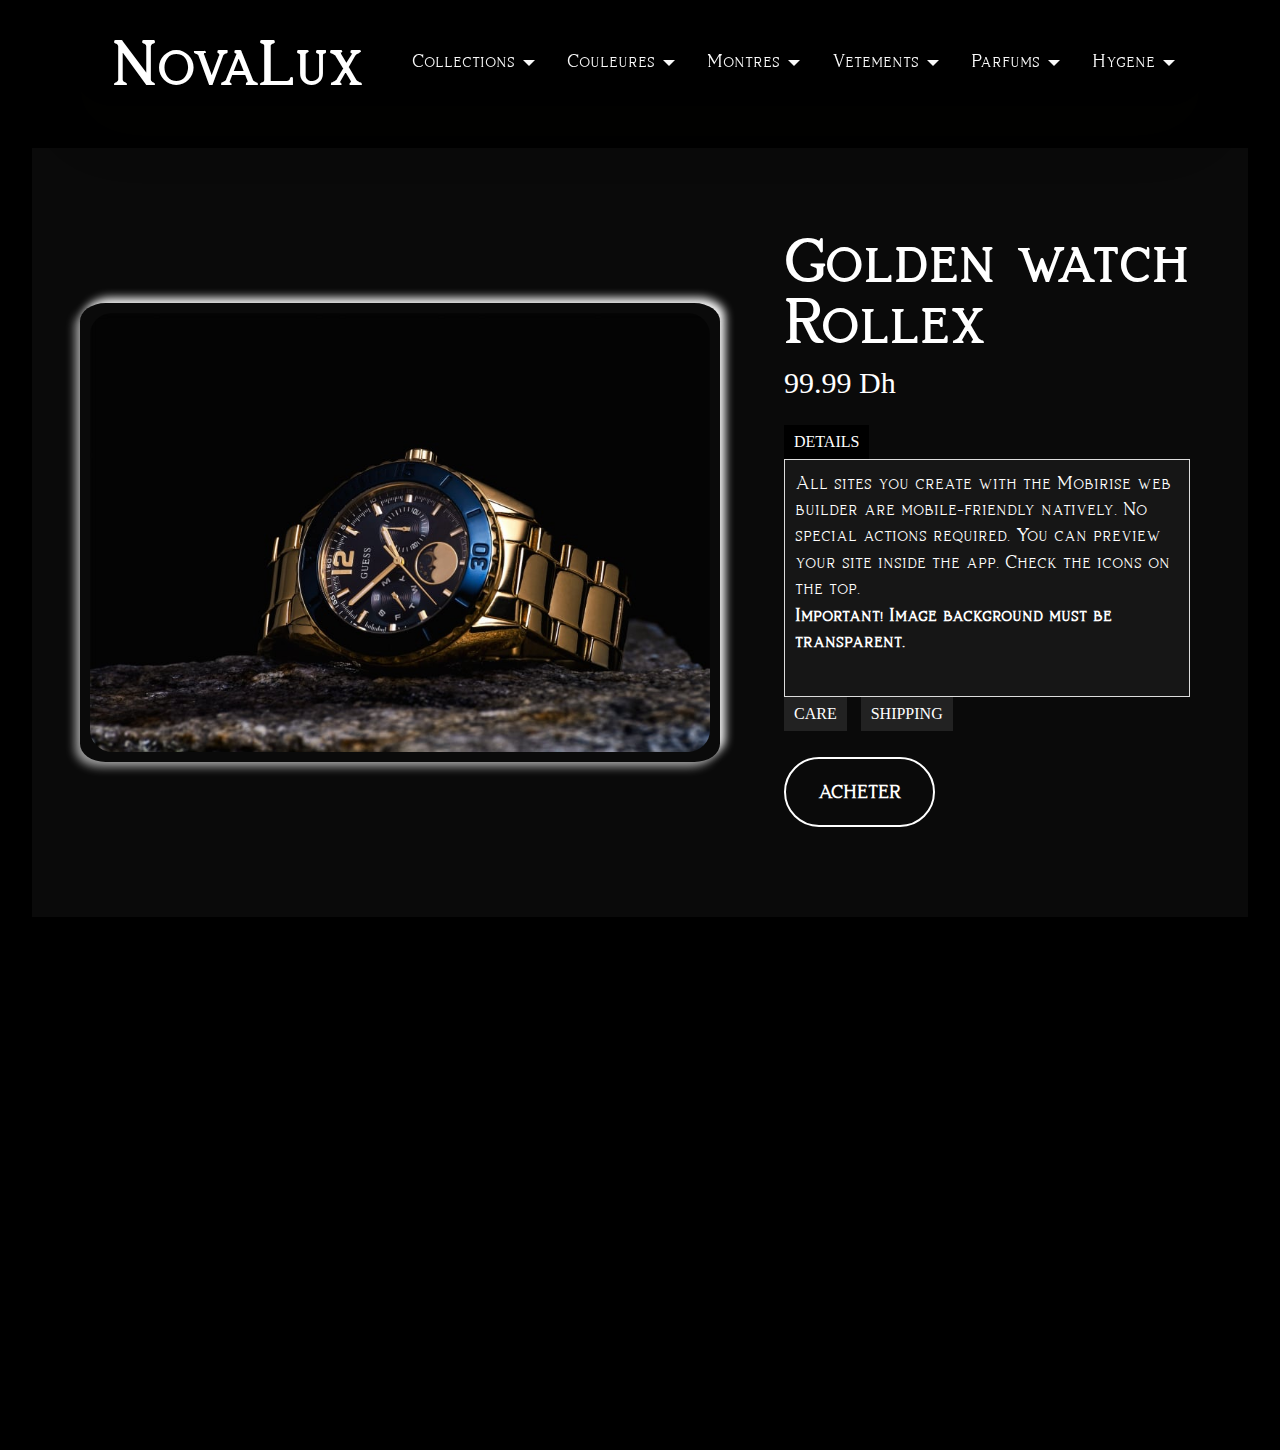
<file: golden-watch-rollex.html>
﻿<!DOCTYPE html>
<html>
<head>
    <!-- Site made with Mobirise Website Builder v5.9.4, https://mobirise.com -->
    <meta charset="UTF-8">
    <meta http-equiv="X-UA-Compatible" content="IE=edge">
    <meta name="generator" content="Mobirise v5.9.4, mobirise.com">
    <meta name="viewport" content="width=device-width, initial-scale=1, minimum-scale=1">
    <link rel="shortcut icon" href="assets/images/tumblr-c55b0d71a1bee4ecf29f8d676b02e4d2-494ee01a-540.gif" type="image/x-icon">
    <meta name="description" content="">


    <title>ROLLEX WATCH GOLDEN</title>
    <link rel="stylesheet" href="assets/web/assets/mobirise-icons2/mobirise2.css">
    <link rel="stylesheet" href="assets/bootstrap/css/bootstrap.min.css">
    <link rel="stylesheet" href="assets/bootstrap/css/bootstrap-grid.min.css">
    <link rel="stylesheet" href="assets/bootstrap/css/bootstrap-reboot.min.css">
    <link rel="stylesheet" href="assets/animatecss/animate.css">
    <link rel="stylesheet" href="assets/tether/tether.min.css">
    <link rel="stylesheet" href="assets/dropdown/css/style.css">
    <link rel="stylesheet" href="assets/socicon/css/styles.css">
    <link rel="stylesheet" href="assets/theme/css/style.css">
    <link href="assets/fonts/style.css" rel="stylesheet">
    <link rel="preload" as="style" href="assets/mobirise/css/mbr-additional.css">
    <link rel="stylesheet" href="assets/mobirise/css/mbr-additional.css" type="text/css">




</head>
<body>

    <section data-bs-version="5.1" class="menu menu1 cid-tNPj3SdS0f" once="menu" id="menu01-25">


        <nav class="navbar navbar-dropdown navbar-fixed-top navbar-expand-lg">
            <div class="container">
                <div class="navbar-brand">

                    <span class="navbar-caption-wrap"><a class="navbar-caption text-danger text-primary display-2" href="index.html">NovaLux</a></span>
                </div>
                <button class="navbar-toggler" type="button" data-toggle="collapse" data-bs-toggle="collapse" data-target="#navbarSupportedContent" data-bs-target="#navbarSupportedContent" aria-controls="navbarNavAltMarkup" aria-expanded="false" aria-label="Toggle navigation">
                    <div class="hamburger">
                        <span></span>
                        <span></span>
                        <span></span>
                        <span></span>
                    </div>
                </button>
                <div class="collapse navbar-collapse" id="navbarSupportedContent">
                    <ul class="navbar-nav nav-dropdown nav-right" data-app-modern-menu="true">
                        <li class="nav-item dropdown">
                            <a class="nav-link link text-white dropdown-toggle show display-4" href="#" data-toggle="dropdown-submenu" data-bs-toggle="dropdown" data-bs-auto-close="outside" aria-expanded="false">Collections</a><div class="dropdown-menu show" aria-labelledby="dropdown-159" data-bs-popper="none">
                                <a class="text-white dropdown-item display-4" href="#">New 1</a>
                                <a class="text-white show dropdown-item display-4" href="#">2</a>
                            </div>
                        </li>
                        <li class="nav-item dropdown">
                            <a class="nav-link link text-white dropdown-toggle show display-4" href="#" aria-expanded="false" data-toggle="dropdown-submenu" data-bs-toggle="dropdown" data-bs-auto-close="outside">Couleures</a><div class="dropdown-menu show" aria-labelledby="dropdown-726" data-bs-popper="none">
                                <a class="text-white dropdown-item display-4" href="#">3</a>
                            </div>
                        </li>
                        <li class="nav-item dropdown">
                            <a class="nav-link link text-white dropdown-toggle display-4" href="#" data-toggle="dropdown-submenu" data-bs-toggle="dropdown" data-bs-auto-close="outside" aria-expanded="false">Montres</a><div class="dropdown-menu" aria-labelledby="dropdown-501">
                                <a class="text-white dropdown-item display-4" href="#">4</a>
                            </div>
                        </li>
                        <li class="nav-item dropdown">
                            <a class="nav-link link text-white dropdown-toggle display-4" href="#" data-toggle="dropdown-submenu" data-bs-toggle="dropdown" data-bs-auto-close="outside" aria-expanded="false">Vetements</a><div class="dropdown-menu" data-bs-popper="none" aria-labelledby="dropdown-503">
                                <a class="text-white dropdown-item display-4" href="#">5</a>
                            </div>
                        </li>
                        <li class="nav-item dropdown">
                            <a class="nav-link link text-white dropdown-toggle show display-4" href="#" data-toggle="dropdown-submenu" data-bs-toggle="dropdown" data-bs-auto-close="outside" aria-expanded="false">Parfums</a><div class="dropdown-menu show" aria-labelledby="dropdown-760" data-bs-popper="none">
                                <a class="text-white dropdown-item display-4" href="#">6</a>
                            </div>
                        </li>
                        <li class="nav-item dropdown">
                            <a class="nav-link link text-white dropdown-toggle show display-4" href="#" data-toggle="dropdown-submenu" data-bs-toggle="dropdown" data-bs-auto-close="outside" aria-expanded="false">Hygene</a><div class="dropdown-menu show" aria-labelledby="dropdown-848" data-bs-popper="none">
                                <a class="text-white dropdown-item display-4" href="#">7</a>
                            </div>
                        </li>
                    </ul>



                </div>
            </div>
        </nav>
    </section>

    <section class="casperHorizontalRule1 cid-tNTCt70N8H" id="casperHorizontalRule1-27">


        <div class="container">
            <hr>
        </div>
    </section>

    <section class="casperFeatures1 cid-tNTQSb9pyh" id="casperFeatures1-2b">



        <div class="container-fluid">
            <div class="content-wrapper">
                <div class="row align-items-center">
                    <div class="col-12 col-lg-7">
                        <div class="image-wrapper">
                            <div class="zoomable-image">
                                <img src="assets/images/mbr-854x604.jpg" alt="Product Image" id="zoomable Image">
                            </div>

                        </div>
                    </div>
                    <div class="col-12 col-lg">
                        <div class="text-wrapper">
                            <h6 class="card-title mbr-fonts-style display-2">
                                <strong>Golden watch Rollex</strong>
                            </h6>
                            <div class="product-price">99.99 Dh</div>
                            <div class="product-tabs">
                                <div class="tab">
                                    <input type="radio" id="tab1" name="tab-group" checked="">
                                    <label for="tab1">DETAILS</label>
                                    <div class="tab-content">
                                        <!-- Content for Tab 1 -->
                                        <p class="mbr-text mbr-fonts-style mb-4 display-4">
                                            All sites you create with the Mobirise web builder are mobile-friendly natively. No special actions required. You can preview your site inside the app. Check the icons on the top.<br><strong>Important! Image background must be transparent.</strong>
                                        </p>
                                    </div>
                                </div>
                                <div class="tab">
                                    <input type="radio" id="tab2" name="tab-group">
                                    <label for="tab2">CARE</label>
                                    <div class="tab-content">
                                        <!-- Content for Tab 2 -->
                                        <p class="mbr-text mbr-fonts-style mb-4 display-4">
                                            No special actions required. You can preview your site inside the app. Check the icons on the top.<br><strong>Important! Image background must be transparent.</strong>
                                        </p>
                                    </div>
                                </div>
                                <div class="tab">
                                    <input type="radio" id="tab3" name="tab-group">
                                    <label for="tab3">SHIPPING</label>
                                    <div class="tab-content">
                                        <!-- Content for Tab 3 -->
                                        <p class="mbr-text mbr-fonts-style mb-4 display-4">
                                            You can preview your site inside the app. Check the icons on the top.<br><strong>Important! Image background must be transparent.</strong>
                                        </p>
                                    </div>
                                </div>
                                <div class="mbr-section-btn mt-3"><a class="btn btn-danger-outline display-4" href="#">ACHETER</a></div>
                            </div>
                        </div>
                    </div>
                </div>
            </div>
        </div>
    </section>

    <section data-bs-version="5.1" class="footer1 programm5 cid-tJS9NNcTLZ" once="footers" id="footer03-26">





        <div class="container">
            <div class="row">

                <div class="row-links mb-4">
                    <ul class="header-menu">




                        <li class="header-menu-item mbr-fonts-style display-5"><a href="index.html#header01-7" class="text-danger">About</a></li>
                        <li class="header-menu-item mbr-fonts-style display-5"><a href="index.html#features04-w" class="text-danger text-primary">Services</a></li>
                        <li class="header-menu-item mbr-fonts-style display-5"><a href="index.html#contacts02-9" class="text-danger">Contacts</a></li>
                        <li class="header-menu-item mbr-fonts-style display-5"><a href="index.html#gallery02-v" class="text-danger text-primary">Works</a></li>
                    </ul>
                </div>

                <div class="col-12">
                    <div class="social-row">
                        <div class="soc-item">
                            <a href="#" target="_blank">
                                <span class="mbr-iconfont socicon socicon-facebook display-7"></span>
                            </a>
                        </div>
                        <div class="soc-item">
                            <a href="#" target="_blank">
                                <span class="mbr-iconfont socicon-twitter socicon"></span>
                            </a>
                        </div>
                        <div class="soc-item">
                            <a href="#" target="_blank">
                                <span class="mbr-iconfont socicon-instagram socicon"></span>
                            </a>
                        </div>
                        <div class="soc-item">
                            <a href="#" target="_blank">
                                <span class="mbr-iconfont socicon-tiktok socicon"></span>
                            </a>
                        </div>
                        <div class="soc-item">
                            <a href="#" target="_blank">
                                <span class="mbr-iconfont socicon-youtube socicon"></span>
                            </a>
                        </div>
                    </div>
                </div>
                <div class="col-12 mt-5">
                    <p class="mbr-fonts-style copyright display-7">
                        © Copyright 2023 Idris Baaich - All Rights Reserved
                    </p>
                </div>
            </div>
        </div>
    </section>
    <script src="assets/popper/popper.min.js"></script>
    <script src="assets/bootstrap/js/bootstrap.bundle.min.js"></script>
    <script src="assets/smoothscroll/smooth-scroll.js"></script>
    <script src="assets/ytplayer/index.js"></script>
    <script src="assets/tether/tether.min.js"></script>
    <script src="assets/viewportchecker/viewportchecker.js"></script>
    <script src="assets/dropdown/js/navbar-dropdown.js"></script>
    <script src="assets/theme/js/script.js"></script>


    <div id="scrollToTop" class="scrollToTop mbr-arrow-up"><a style="text-align: center;"><i class="mbr-arrow-up-icon mbr-arrow-up-icon-cm cm-icon cm-icon-smallarrow-up"></i></a></div>
    <input name="animation" type="hidden">
</body>
</html>
</file>
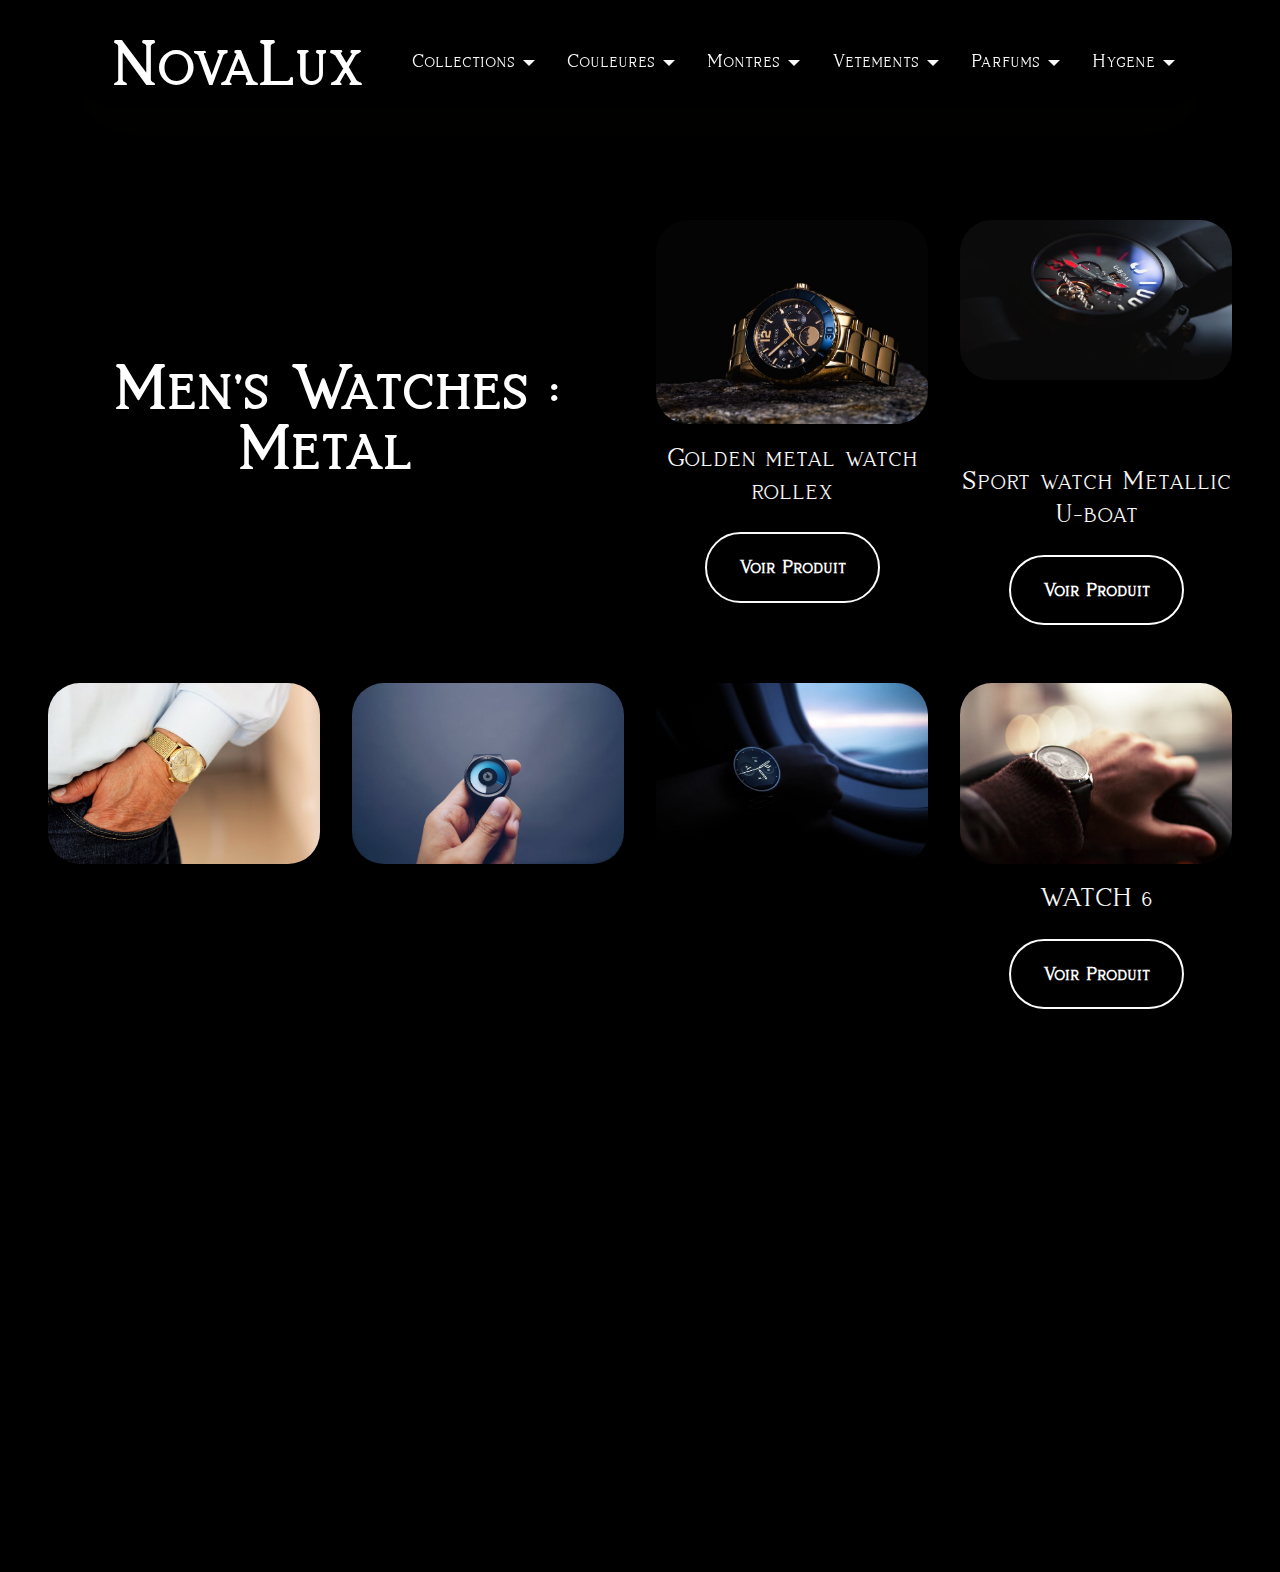
<file: MnWatch-Metal.html>
﻿<!DOCTYPE html>
<html>
<head>
    <!-- Site made with Mobirise Website Builder v5.9.4, https://mobirise.com -->
    <meta charset="UTF-8">
    <meta http-equiv="X-UA-Compatible" content="IE=edge">
    <meta name="generator" content="Mobirise v5.9.4, mobirise.com">
    <meta name="viewport" content="width=device-width, initial-scale=1, minimum-scale=1">
    <link rel="shortcut icon" href="assets/images/tumblr-c55b0d71a1bee4ecf29f8d676b02e4d2-494ee01a-540.gif" type="image/x-icon">
    <meta name="description" content="">


    <title>Men's Watches - Metal</title>
    <link rel="stylesheet" href="assets/web/assets/mobirise-icons2/mobirise2.css">
    <link rel="stylesheet" href="assets/bootstrap/css/bootstrap.min.css">
    <link rel="stylesheet" href="assets/bootstrap/css/bootstrap-grid.min.css">
    <link rel="stylesheet" href="assets/bootstrap/css/bootstrap-reboot.min.css">
    <link rel="stylesheet" href="assets/animate-css/css/animate.css">
    <link rel="stylesheet" href="assets/animate-css/css/animate.compat.css">
    <link rel="stylesheet" href="assets/animate-css/css/animate.min.css">
    <link rel="stylesheet" href="assets/animate-css/css/animation_utility.css">
    <link rel="stylesheet" href="assets/animatecss/animate.css">
    <link rel="stylesheet" href="assets/tether/tether.min.css">
    <link rel="stylesheet" href="assets/dropdown/css/style.css">
    <link rel="stylesheet" href="assets/socicon/css/styles.css">
    <link rel="stylesheet" href="assets/theme/css/style.css">
    <link href="assets/fonts/style.css" rel="stylesheet">
    <link rel="preload" as="style" href="assets/mobirise/css/mbr-additional.css">
    <link rel="stylesheet" href="assets/mobirise/css/mbr-additional.css" type="text/css">




</head>
<body>

    <section data-bs-version="5.1" class="menu menu1 cid-tNPj3SdS0f" once="menu" id="menu01-20">


        <nav class="navbar navbar-dropdown navbar-fixed-top navbar-expand-lg">
            <div class="container">
                <div class="navbar-brand">

                    <span class="navbar-caption-wrap"><a class="navbar-caption text-danger text-primary display-2" href="index.html">NovaLux</a></span>
                </div>
                <button class="navbar-toggler" type="button" data-toggle="collapse" data-bs-toggle="collapse" data-target="#navbarSupportedContent" data-bs-target="#navbarSupportedContent" aria-controls="navbarNavAltMarkup" aria-expanded="false" aria-label="Toggle navigation">
                    <div class="hamburger">
                        <span></span>
                        <span></span>
                        <span></span>
                        <span></span>
                    </div>
                </button>
                <div class="collapse navbar-collapse" id="navbarSupportedContent">
                    <ul class="navbar-nav nav-dropdown nav-right" data-app-modern-menu="true">
                        <li class="nav-item dropdown">
                            <a class="nav-link link text-white dropdown-toggle show display-4" href="#" data-toggle="dropdown-submenu" data-bs-toggle="dropdown" data-bs-auto-close="outside" aria-expanded="false">Collections</a><div class="dropdown-menu show" aria-labelledby="dropdown-159" data-bs-popper="none">
                                <a class="text-white dropdown-item display-4" href="#">New 1</a>
                                <a class="text-white show dropdown-item display-4" href="#">2</a>
                            </div>
                        </li>
                        <li class="nav-item dropdown">
                            <a class="nav-link link text-white dropdown-toggle show display-4" href="#" aria-expanded="false" data-toggle="dropdown-submenu" data-bs-toggle="dropdown" data-bs-auto-close="outside">Couleures</a><div class="dropdown-menu show" aria-labelledby="dropdown-726" data-bs-popper="none">
                                <a class="text-white dropdown-item display-4" href="#">3</a>
                            </div>
                        </li>
                        <li class="nav-item dropdown">
                            <a class="nav-link link text-white dropdown-toggle display-4" href="#" data-toggle="dropdown-submenu" data-bs-toggle="dropdown" data-bs-auto-close="outside" aria-expanded="false">Montres</a><div class="dropdown-menu" aria-labelledby="dropdown-501">
                                <a class="text-white dropdown-item display-4" href="#">4</a>
                            </div>
                        </li>
                        <li class="nav-item dropdown">
                            <a class="nav-link link text-white dropdown-toggle display-4" href="#" data-toggle="dropdown-submenu" data-bs-toggle="dropdown" data-bs-auto-close="outside" aria-expanded="false">Vetements</a><div class="dropdown-menu" data-bs-popper="none" aria-labelledby="dropdown-503">
                                <a class="text-white dropdown-item display-4" href="#">5</a>
                            </div>
                        </li>
                        <li class="nav-item dropdown">
                            <a class="nav-link link text-white dropdown-toggle show display-4" href="#" data-toggle="dropdown-submenu" data-bs-toggle="dropdown" data-bs-auto-close="outside" aria-expanded="false">Parfums</a><div class="dropdown-menu show" aria-labelledby="dropdown-760" data-bs-popper="none">
                                <a class="text-white dropdown-item display-4" href="#">6</a>
                            </div>
                        </li>
                        <li class="nav-item dropdown">
                            <a class="nav-link link text-white dropdown-toggle show display-4" href="#" data-toggle="dropdown-submenu" data-bs-toggle="dropdown" data-bs-auto-close="outside" aria-expanded="false">Hygene</a><div class="dropdown-menu show" aria-labelledby="dropdown-848" data-bs-popper="none">
                                <a class="text-white dropdown-item display-4" href="#">7</a>
                            </div>
                        </li>
                    </ul>



                </div>
            </div>
        </nav>
    </section>

    <section class="casperHorizontalRule1 cid-tNTp71f5qY" id="casperHorizontalRule1-22">


        <div class="container">
            <hr>
        </div>
    </section>

    <section class="casperHorizontalRule1 cid-tNTp7OFtYf" id="casperHorizontalRule1-23">


        <div class="container">
            <hr>
        </div>
    </section>

    <section class="animateFeatures27 mbr-section extFeatures cid-tNTqjBBBjQ" id="animateFeatures27-24">





        <div class="container-fluid scrollanimation animate__animated animate__delay-0s animate__duration-0s animate__slower animate__repeat-1">
            <div class="row">
                <div class="col-12 text-row col-md-6">
                    <h2 class="align-center pb-3 mbr-fonts-style display-2">
                        <strong>
                            Men's Watches : Metal&nbsp;
                        </strong>
                    </h2>


                </div>
                <div class="card px-3 py-4 col-12 col-md-6 col-lg-4 col-xl-3">
                    <div class="card-wrapper">
                        <div class="card-img">
                            <img src="assets/images/mbr-854x604.jpeg" alt="Mobirise">
                        </div>
                        <div class="card-box">
                            <p class="mbr-text mbr-fonts-style align-center display-7">Golden metal watch rollex</p>
                            <div class="mbr-section-btn card-btn align-center"><a class="btn btn-white-outline display-4" href="golden-watch-rollex.html">Voir Produit</a></div>
                        </div>
                    </div>
                </div>

                <div class="card px-3 py-4 col-12 col-md-6 col-lg-4 col-xl-3">
                    <div class="card-wrapper">
                        <div class="card-img">
                            <img src="assets/images/mbr-821x483.jpg" alt="Mobirise">
                        </div>
                        <div class="card-box">
                            <p class="mbr-text mbr-fonts-style align-center display-7">
                                <br><br>Sport watch Metallic U-boat
                            </p>
                            <div class="mbr-section-btn card-btn align-center">
                                <a href="#" class="btn btn-danger-outline display-4">
                                    Voir Produit
                                </a>
                            </div>
                        </div>
                    </div>
                </div>

                <div class="card px-3 py-4 col-12 col-md-6 col-lg-4 col-xl-3">
                    <div class="card-wrapper">
                        <div class="card-img">
                            <img src="assets/images/mbr-1-821x547.jpg" alt="Mobirise">
                        </div>
                        <div class="card-box">
                            <p class="mbr-text mbr-fonts-style align-center display-7">
                                WATCH 3
                            </p>
                            <div class="mbr-section-btn card-btn align-center">
                                <a href="#" class="btn btn-white-outline display-4">
                                    Voir Produit
                                </a>
                            </div>
                        </div>
                    </div>
                </div>

                <div class="card px-3 py-4 col-12 col-md-6 col-lg-4 col-xl-3">
                    <div class="card-wrapper">
                        <div class="card-img">
                            <img src="assets/images/mbr-821x548.jpg" alt="Mobirise">
                        </div>
                        <div class="card-box">
                            <p class="mbr-text mbr-fonts-style align-center display-7">
                                watch 4
                            </p>
                            <div class="mbr-section-btn card-btn align-center">
                                <a href="#" class="btn btn-white-outline display-4">
                                    Voir Produit
                                </a>
                            </div>
                        </div>
                    </div>
                </div>

                <div class="card px-3 py-4 col-12 col-md-6 col-lg-4 col-xl-3">
                    <div class="card-wrapper">
                        <div class="card-img">
                            <img src="assets/images/mbr-2-821x547.jpg" alt="Mobirise">
                        </div>
                        <div class="card-box">
                            <p class="mbr-text mbr-fonts-style align-center display-7">
                                WATCH 5
                            </p>
                            <div class="mbr-section-btn card-btn align-center">
                                <a href="#" class="btn btn-danger-outline display-4">
                                    Voir Produit
                                </a>
                            </div>
                        </div>
                    </div>
                </div>

                <div class="card px-3 py-4 col-12 col-md-6 col-lg-4 col-xl-3">
                    <div class="card-wrapper">
                        <div class="card-img">
                            <img src="assets/images/mbr-3-821x547.jpg" alt="Mobirise">
                        </div>
                        <div class="card-box">
                            <p class="mbr-text mbr-fonts-style align-center display-7">
                                WATCH 6
                            </p>
                            <div class="mbr-section-btn card-btn align-center"><a href="#" class="btn btn-white-outline display-4">Voir Produit</a></div>
                        </div>
                    </div>
                </div>
            </div>
        </div>
    </section>

    <section data-bs-version="5.1" class="footer1 programm5 cid-tJS9NNcTLZ" once="footers" id="footer03-1u">





        <div class="container">
            <div class="row">

                <div class="row-links mb-4">
                    <ul class="header-menu">




                        <li class="header-menu-item mbr-fonts-style display-5"><a href="index.html#header01-7" class="text-danger">About</a></li>
                        <li class="header-menu-item mbr-fonts-style display-5"><a href="index.html#features04-w" class="text-danger text-primary">Services</a></li>
                        <li class="header-menu-item mbr-fonts-style display-5"><a href="index.html#contacts02-9" class="text-danger">Contacts</a></li>
                        <li class="header-menu-item mbr-fonts-style display-5"><a href="index.html#gallery02-v" class="text-danger text-primary">Works</a></li>
                    </ul>
                </div>

                <div class="col-12">
                    <div class="social-row">
                        <div class="soc-item">
                            <a href="#" target="_blank">
                                <span class="mbr-iconfont socicon socicon-facebook display-7"></span>
                            </a>
                        </div>
                        <div class="soc-item">
                            <a href="#" target="_blank">
                                <span class="mbr-iconfont socicon-twitter socicon"></span>
                            </a>
                        </div>
                        <div class="soc-item">
                            <a href="#" target="_blank">
                                <span class="mbr-iconfont socicon-instagram socicon"></span>
                            </a>
                        </div>
                        <div class="soc-item">
                            <a href="#" target="_blank">
                                <span class="mbr-iconfont socicon-tiktok socicon"></span>
                            </a>
                        </div>
                        <div class="soc-item">
                            <a href="#" target="_blank">
                                <span class="mbr-iconfont socicon-youtube socicon"></span>
                            </a>
                        </div>
                    </div>
                </div>
                <div class="col-12 mt-5">
                    <p class="mbr-fonts-style copyright display-7">
                        © Copyright 2023 Idris Baaich - All Rights Reserved
                    </p>
                </div>
            </div>
        </div>
    </section>
    <script src="assets/popper/popper.min.js"></script>
    <script src="assets/bootstrap/js/bootstrap.bundle.min.js"></script>
    <script src="assets/animate-css/js/oyethemes_onscroll_animation.js"></script>
    <script src="assets/smoothscroll/smooth-scroll.js"></script>
    <script src="assets/ytplayer/index.js"></script>
    <script src="assets/tether/tether.min.js"></script>
    <script src="assets/viewportchecker/viewportchecker.js"></script>
    <script src="assets/dropdown/js/navbar-dropdown.js"></script>
    <script src="assets/touchswipe/jquery.touch-swipe.min.js"></script>
    <script src="assets/theme/js/script.js"></script>


    <div id="scrollToTop" class="scrollToTop mbr-arrow-up"><a style="text-align: center;"><i class="mbr-arrow-up-icon mbr-arrow-up-icon-cm cm-icon cm-icon-smallarrow-up"></i></a></div>
    <input name="animation" type="hidden">
</body>
</html>
</file>
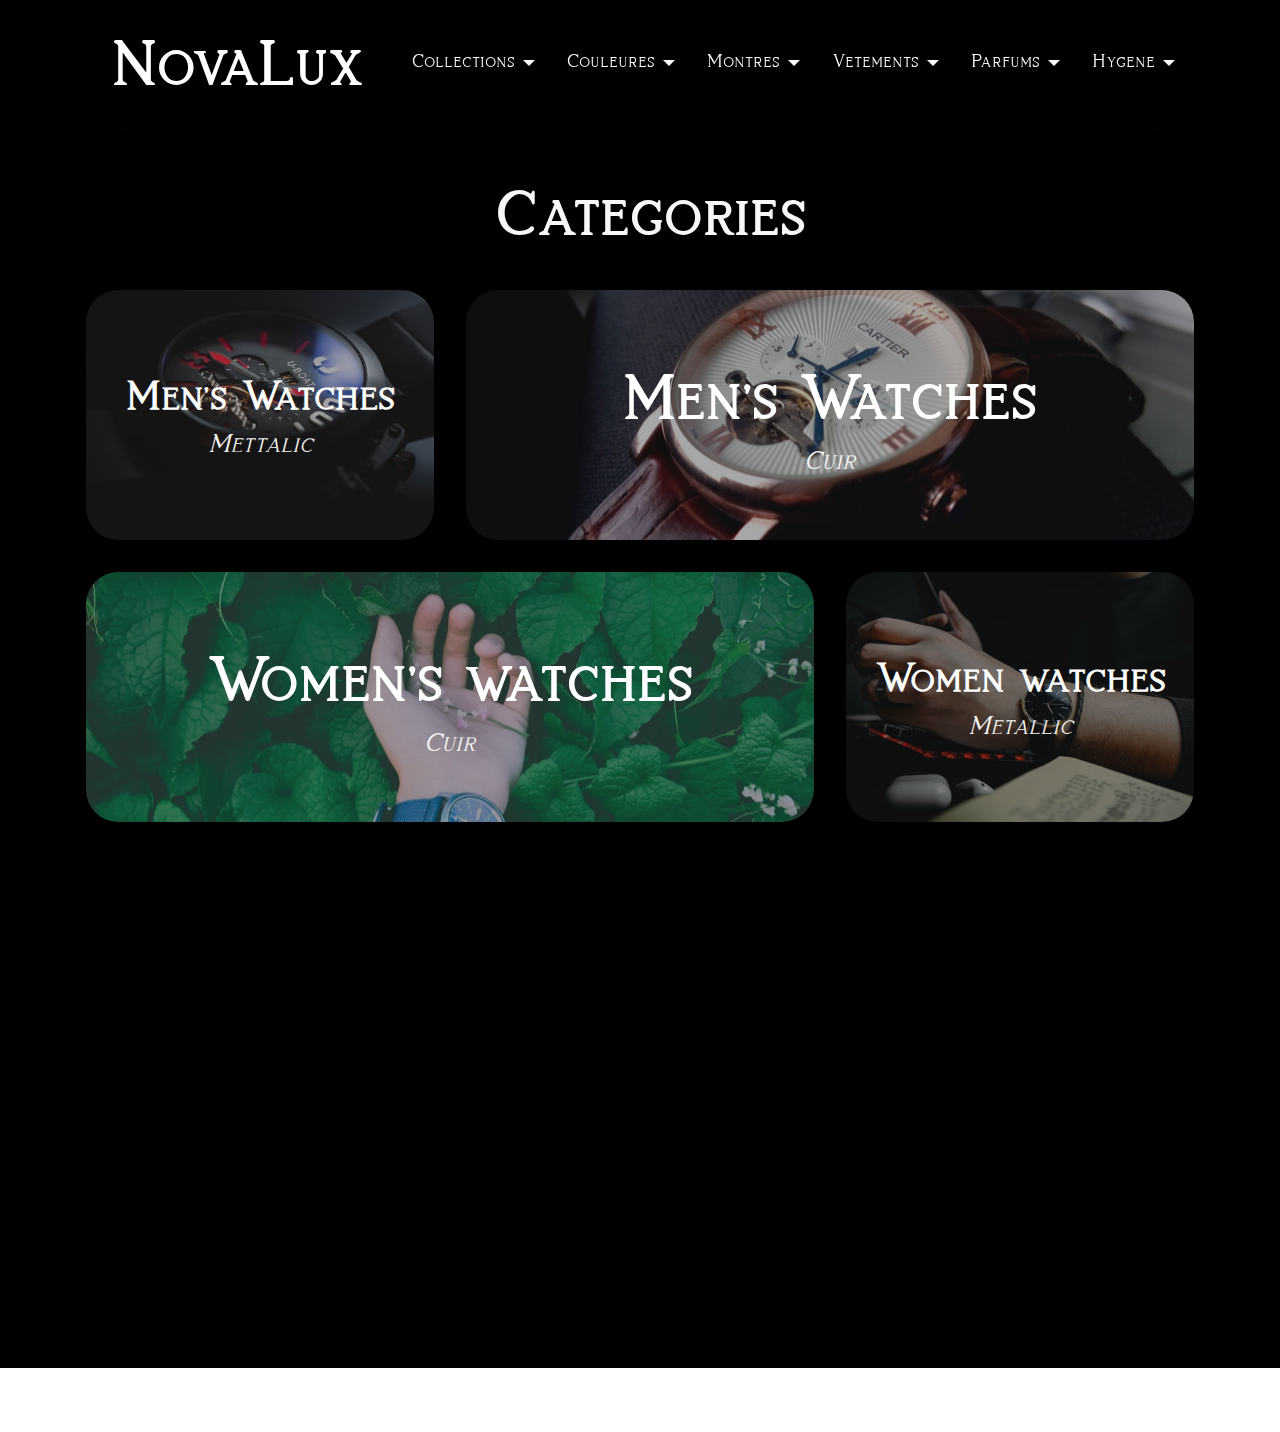
<file: page1.html>
<!DOCTYPE html>
<html  >
<head>
  <!-- Site made with Mobirise Website Builder v5.9.4, https://mobirise.com -->
  <meta charset="UTF-8">
  <meta http-equiv="X-UA-Compatible" content="IE=edge">
  <meta name="generator" content="Mobirise v5.9.4, mobirise.com">
  <meta name="viewport" content="width=device-width, initial-scale=1, minimum-scale=1">
  <link rel="shortcut icon" href="assets/images/tumblr-c55b0d71a1bee4ecf29f8d676b02e4d2-494ee01a-540.gif" type="image/x-icon">
  <meta name="description" content="">
  
  
  <title>Products - Watches</title>
  <link rel="stylesheet" href="assets/web/assets/mobirise-icons2/mobirise2.css">
  <link rel="stylesheet" href="assets/bootstrap/css/bootstrap.min.css">
  <link rel="stylesheet" href="assets/bootstrap/css/bootstrap-grid.min.css">
  <link rel="stylesheet" href="assets/bootstrap/css/bootstrap-reboot.min.css">
  <link rel="stylesheet" href="assets/animate-css/css/animate.css">
  <link rel="stylesheet" href="assets/animate-css/css/animate.compat.css">
  <link rel="stylesheet" href="assets/animate-css/css/animate.min.css">
  <link rel="stylesheet" href="assets/animate-css/css/animation_utility.css">
  <link rel="stylesheet" href="assets/animatecss/animate.css">
  <link rel="stylesheet" href="assets/tether/tether.min.css">
  <link rel="stylesheet" href="assets/dropdown/css/style.css">
  <link rel="stylesheet" href="assets/socicon/css/styles.css">
  <link rel="stylesheet" href="assets/theme/css/style.css">
  <link href="assets/fonts/style.css" rel="stylesheet">
  <link rel="preload" as="style" href="assets/mobirise/css/mbr-additional.css"><link rel="stylesheet" href="assets/mobirise/css/mbr-additional.css" type="text/css">

  
  
  
</head>
<body>
  
  <section data-bs-version="5.1" class="menu menu1 cid-tNPj3SdS0f" once="menu" id="menu01-1t">
	

	<nav class="navbar navbar-dropdown navbar-fixed-top navbar-expand-lg">
		<div class="container">
			<div class="navbar-brand">
				
				<span class="navbar-caption-wrap"><a class="navbar-caption text-danger text-primary display-2" href="index.html">NovaLux</a></span>
			</div>
			<button class="navbar-toggler" type="button" data-toggle="collapse" data-bs-toggle="collapse" data-target="#navbarSupportedContent" data-bs-target="#navbarSupportedContent" aria-controls="navbarNavAltMarkup" aria-expanded="false" aria-label="Toggle navigation">
				<div class="hamburger">
					<span></span>
					<span></span>
					<span></span>
					<span></span>
				</div>
			</button>
			<div class="collapse navbar-collapse" id="navbarSupportedContent">
				<ul class="navbar-nav nav-dropdown nav-right" data-app-modern-menu="true"><li class="nav-item dropdown"><a class="nav-link link text-white dropdown-toggle show display-4" href="#" data-toggle="dropdown-submenu" data-bs-toggle="dropdown" data-bs-auto-close="outside" aria-expanded="false">Collections</a><div class="dropdown-menu show" aria-labelledby="dropdown-159" data-bs-popper="none">
				                  <a class="text-white dropdown-item display-4" href="#">New 1</a>
				<a class="text-white show dropdown-item display-4" href="#">2</a></div></li>
					<li class="nav-item dropdown">
						<a class="nav-link link text-white dropdown-toggle show display-4" href="#" aria-expanded="false" data-toggle="dropdown-submenu" data-bs-toggle="dropdown" data-bs-auto-close="outside">Couleures</a><div class="dropdown-menu show" aria-labelledby="dropdown-726" data-bs-popper="none">
						                  <a class="text-white dropdown-item display-4" href="#">3</a></div>
					</li>
					<li class="nav-item dropdown">
						<a class="nav-link link text-white dropdown-toggle display-4" href="#" data-toggle="dropdown-submenu" data-bs-toggle="dropdown" data-bs-auto-close="outside" aria-expanded="false">Montres</a><div class="dropdown-menu" aria-labelledby="dropdown-501">                  
						<a class="text-white dropdown-item display-4" href="#">4</a></div>
					</li><li class="nav-item dropdown"><a class="nav-link link text-white dropdown-toggle display-4" href="#" data-toggle="dropdown-submenu" data-bs-toggle="dropdown" data-bs-auto-close="outside" aria-expanded="false">Vetements</a><div class="dropdown-menu" data-bs-popper="none" aria-labelledby="dropdown-503">                
					  <a class="text-white dropdown-item display-4" href="#">5</a></div></li><li class="nav-item dropdown"><a class="nav-link link text-white dropdown-toggle show display-4" href="#" data-toggle="dropdown-submenu" data-bs-toggle="dropdown" data-bs-auto-close="outside" aria-expanded="false">Parfums</a><div class="dropdown-menu show" aria-labelledby="dropdown-760" data-bs-popper="none">                 
						 <a class="text-white dropdown-item display-4" href="#">6</a></div></li><li class="nav-item dropdown"><a class="nav-link link text-white dropdown-toggle show display-4" href="#" data-toggle="dropdown-submenu" data-bs-toggle="dropdown" data-bs-auto-close="outside" aria-expanded="false">Hygene</a><div class="dropdown-menu show" aria-labelledby="dropdown-848" data-bs-popper="none">              
						     <a class="text-white dropdown-item display-4" href="#">7</a></div></li></ul>
								 
				
				
			</div>
		</div>
	</nav>
</section>

<section class="casperHorizontalRule1 cid-tNTf8lrfMR" id="casperHorizontalRule1-1z">
  
  
  <div class="container">
    <hr>
  </div>
</section>

<section class="casperHorizontalRule1 cid-tNTf6C60Wk" id="casperHorizontalRule1-1y">
  
  
  <div class="container">
    <hr>
  </div>
</section>

<section class="animateFeatures53 extFeatures cid-tNTeYNwtbx" id="animateFeatures53-1x">

    

    
    <div class="container fadeIn scrollanimation animate__animated animate__delay-0s animate__duration-0s animate__slower animate__repeat-1">
        <h2 class="mbr-section-title pb-2 mbr-normal mbr-fonts-style align-left display-2"><strong>&nbsp;Categories</strong></h2>
        <h3 class="mbr-section-sub-title pb-4 mbr-normal mbr-fonts-style align-left display-7"></h3>
        <div class="row row-content justify-content-center">
            <div class="card col-12 col-lg-4 col-md-12">
                <div class="card-wrapper">
                    <div class="card-img small">
                        <a href="MnWatch-Metal.html"><img src="assets/images/mbr-696x410.jpg" title="" alt=""></a>
                    </div>
                    <div class="card-box">
                        <h4 class="card-title mbr-fonts-style mbr-white mbr-bold display-5">Men's Watches</h4>
                        <h5 class="card-sub-title mbr-fonts-style mbr-white mbr-bold display-7"><a href="MnWatch-Metal.html" class="text-primary"><em>Mettalic</em></a></h5>
                    </div>
                </div>
            </div>
            <div class="card col-12 col-lg-8 col-md-12">
                <div class="card-wrapper">
                    <div class="card-img big">
                        <img src="assets/images/mbr-1456x819.jpg" title="" alt="">
                    </div>
                    <div class="card-box">
                        <h4 class="card-title mbr-fonts-style mbr-white mbr-bold display-2">Men's Watches</h4>
                        <h5 class="card-sub-title mbr-fonts-style mbr-white mbr-bold display-7"><a href="MnWatch-Metal.html" class="text-primary"><em>Cuir</em></a></h5>
                    </div>
                </div>
            </div>
            <div class="card col-12 col-lg-8 col-md-12">
                <div class="card-wrapper">
                    <div class="card-img big">
                        <img src="assets/images/mbr-1-1456x819.jpg" title="" alt="">
                    </div>
                    <div class="card-box">
                        <h4 class="card-title mbr-fonts-style mbr-white mbr-bold display-2">Women's watches</h4>
                        <h5 class="card-sub-title mbr-fonts-style mbr-white mbr-bold display-7"><a href="MnWatch-Metal.html" class="text-primary"><em>Cuir</em></a></h5>
                    </div>
                </div>
            </div>
            <div class="card col-12 col-lg-4 col-md-12">
                <div class="card-wrapper">
                    <div class="card-img small">
                        <img src="assets/images/mbr-696x489.jpg" title="" alt="">
                    </div>
                    <div class="card-box">
                        <h4 class="card-title mbr-fonts-style mbr-white mbr-bold display-5">Women watches</h4>
                        <h5 class="card-sub-title mbr-fonts-style mbr-white mbr-bold display-7"><a href="MnWatch-Metal.html" class="text-primary"><em>Metallic</em></a></h5>
                    </div>
                </div>
            </div>
        </div>
    </div>
</section>

<section data-bs-version="5.1" class="footer1 programm5 cid-tJS9NNcTLZ" once="footers" id="footer03-1u">

        

    

    <div class="container">
        <div class="row">

            <div class="row-links mb-4">
                <ul class="header-menu">
                  
                  
                  
                  
                <li class="header-menu-item mbr-fonts-style display-5"><a href="index.html#header01-7" class="text-danger">About</a></li><li class="header-menu-item mbr-fonts-style display-5"><a href="index.html#features04-w" class="text-danger text-primary">Services</a></li><li class="header-menu-item mbr-fonts-style display-5"><a href="index.html#contacts02-9" class="text-danger">Contacts</a></li><li class="header-menu-item mbr-fonts-style display-5"><a href="index.html#gallery02-v" class="text-danger text-primary">Works</a></li></ul>
              </div>

            <div class="col-12">
                <div class="social-row">
                    <div class="soc-item">
                        <a href="#" target="_blank">
                            <span class="mbr-iconfont socicon socicon-facebook display-7"></span>
                        </a>
                    </div>
                    <div class="soc-item">
                        <a href="#" target="_blank">
                            <span class="mbr-iconfont socicon-twitter socicon"></span>
                        </a>
                    </div>
                    <div class="soc-item">
                        <a href="#" target="_blank">
                            <span class="mbr-iconfont socicon-instagram socicon"></span>
                        </a>
                    </div>
                    <div class="soc-item">
                        <a href="#" target="_blank">
                            <span class="mbr-iconfont socicon-tiktok socicon"></span>
                        </a>
                    </div>
                    <div class="soc-item">
                        <a href="#" target="_blank">
                            <span class="mbr-iconfont socicon-youtube socicon"></span>
                        </a>
                    </div>
                </div>
            </div>
            <div class="col-12 mt-5">
                <p class="mbr-fonts-style copyright display-7">
                    © Copyright 2023 Idris Baaich - All Rights Reserved
                </p>
            </div>
        </div>
    </div>
</section><section class="display-7" style="padding: 0;align-items: center;justify-content: center;flex-wrap: wrap;    align-content: center;display: flex;position: relative;height: 4rem;"><a href="https://mobiri.se/2520461" style="flex: 1 1;height: 4rem;position: absolute;width: 100%;z-index: 1;"><img alt="" style="height: 4rem;" src="[data-uri]"></a><p style="margin: 0;text-align: center;" class="display-7">&#8204;</p><a style="z-index:1" href="https://mobirise.com/builder/web-design-program.html">Web Design Program</a></section><script src="assets/popper/popper.min.js"></script>  <script src="assets/bootstrap/js/bootstrap.bundle.min.js"></script>  <script src="assets/animate-css/js/oyethemes_onscroll_animation.js"></script>  <script src="assets/smoothscroll/smooth-scroll.js"></script>  <script src="assets/ytplayer/index.js"></script>  <script src="assets/tether/tether.min.js"></script>  <script src="assets/viewportchecker/viewportchecker.js"></script>  <script src="assets/dropdown/js/navbar-dropdown.js"></script>  <script src="assets/theme/js/script.js"></script>  
  
  
 <div id="scrollToTop" class="scrollToTop mbr-arrow-up"><a style="text-align: center;"><i class="mbr-arrow-up-icon mbr-arrow-up-icon-cm cm-icon cm-icon-smallarrow-up"></i></a></div>
    <input name="animation" type="hidden">
  </body>
</html>
</file>
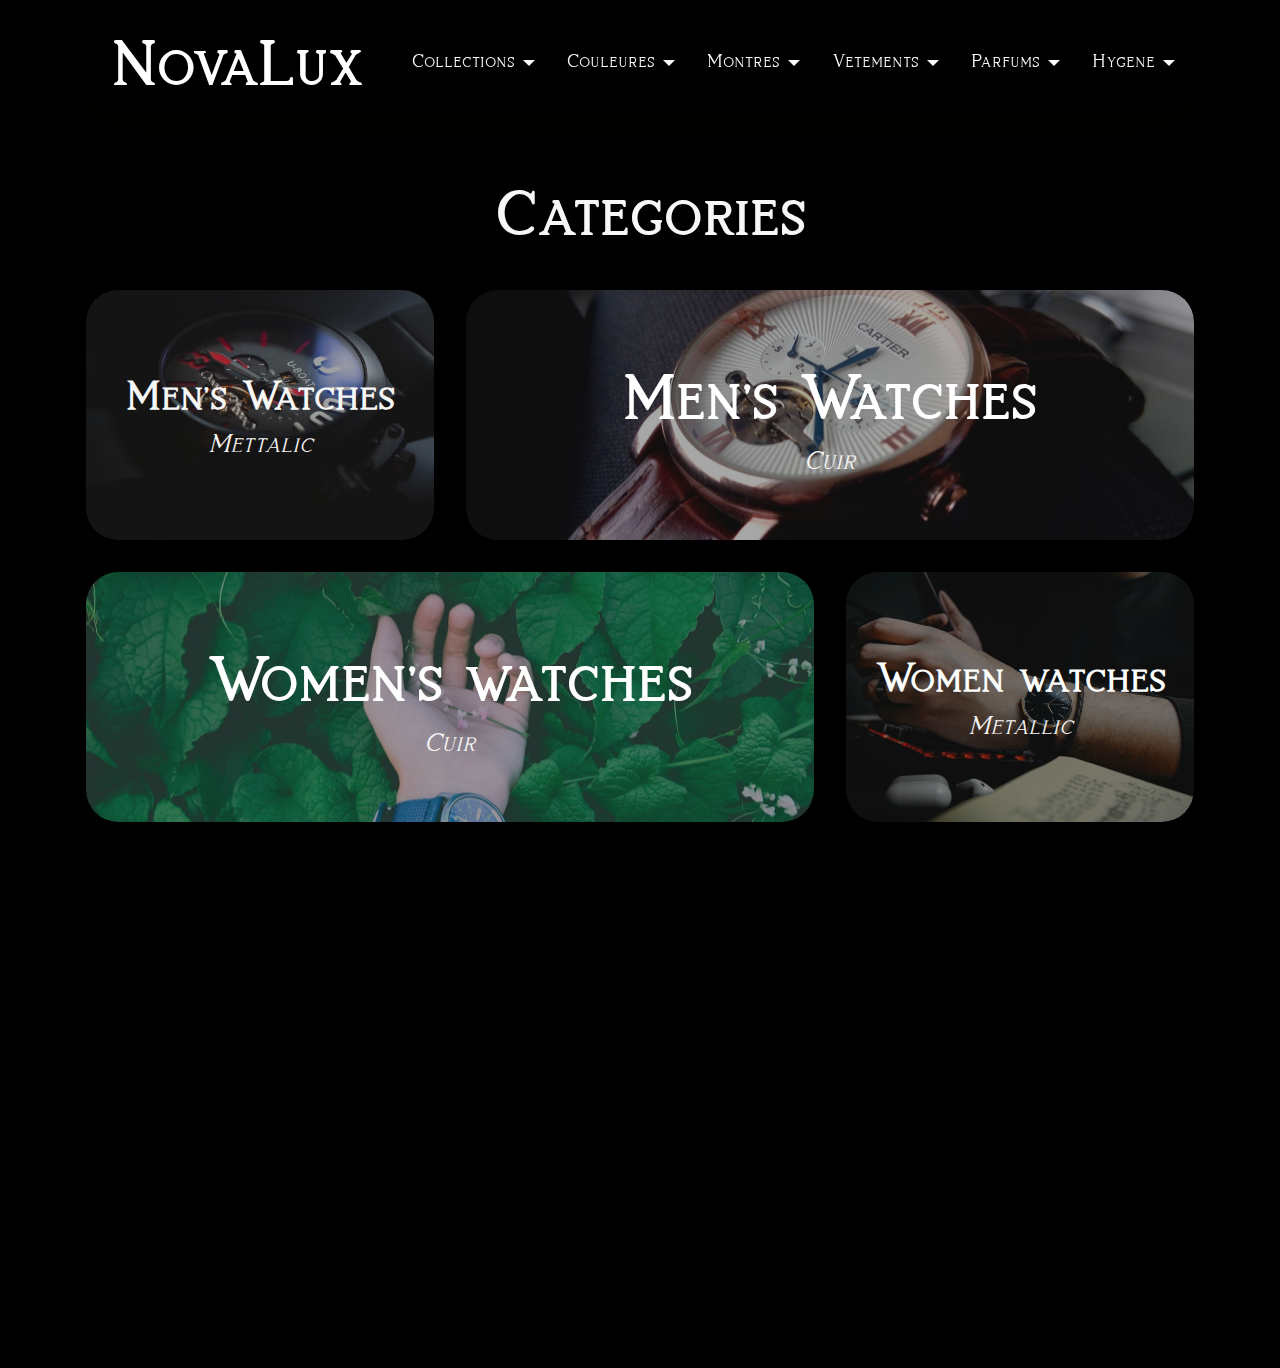
<file: watches.html>
﻿<!DOCTYPE html>
<html>
<head>
    <!-- Site made with Mobirise Website Builder v5.9.4, https://mobirise.com -->
    <meta charset="UTF-8">
    <meta http-equiv="X-UA-Compatible" content="IE=edge">
    <meta name="generator" content="Mobirise v5.9.4, mobirise.com">
    <meta name="viewport" content="width=device-width, initial-scale=1, minimum-scale=1">
    <link rel="shortcut icon" href="assets/images/tumblr-c55b0d71a1bee4ecf29f8d676b02e4d2-494ee01a-540.gif" type="image/x-icon">
    <meta name="description" content="">


    <title>Products - Watches</title>
    <link rel="stylesheet" href="assets/web/assets/mobirise-icons2/mobirise2.css">
    <link rel="stylesheet" href="assets/bootstrap/css/bootstrap.min.css">
    <link rel="stylesheet" href="assets/bootstrap/css/bootstrap-grid.min.css">
    <link rel="stylesheet" href="assets/bootstrap/css/bootstrap-reboot.min.css">
    <link rel="stylesheet" href="assets/animate-css/css/animate.css">
    <link rel="stylesheet" href="assets/animate-css/css/animate.compat.css">
    <link rel="stylesheet" href="assets/animate-css/css/animate.min.css">
    <link rel="stylesheet" href="assets/animate-css/css/animation_utility.css">
    <link rel="stylesheet" href="assets/animatecss/animate.css">
    <link rel="stylesheet" href="assets/tether/tether.min.css">
    <link rel="stylesheet" href="assets/dropdown/css/style.css">
    <link rel="stylesheet" href="assets/socicon/css/styles.css">
    <link rel="stylesheet" href="assets/theme/css/style.css">
    <link href="assets/fonts/style.css" rel="stylesheet">
    <link rel="preload" as="style" href="assets/mobirise/css/mbr-additional.css">
    <link rel="stylesheet" href="assets/mobirise/css/mbr-additional.css" type="text/css">




</head>
<body>

    <section data-bs-version="5.1" class="menu menu1 cid-tNPj3SdS0f" once="menu" id="menu01-1t">


        <nav class="navbar navbar-dropdown navbar-fixed-top navbar-expand-lg">
            <div class="container">
                <div class="navbar-brand">

                    <span class="navbar-caption-wrap"><a class="navbar-caption text-danger text-primary display-2" href="index.html">NovaLux</a></span>
                </div>
                <button class="navbar-toggler" type="button" data-toggle="collapse" data-bs-toggle="collapse" data-target="#navbarSupportedContent" data-bs-target="#navbarSupportedContent" aria-controls="navbarNavAltMarkup" aria-expanded="false" aria-label="Toggle navigation">
                    <div class="hamburger">
                        <span></span>
                        <span></span>
                        <span></span>
                        <span></span>
                    </div>
                </button>
                <div class="collapse navbar-collapse" id="navbarSupportedContent">
                    <ul class="navbar-nav nav-dropdown nav-right" data-app-modern-menu="true">
                        <li class="nav-item dropdown">
                            <a class="nav-link link text-white dropdown-toggle show display-4" href="#" data-toggle="dropdown-submenu" data-bs-toggle="dropdown" data-bs-auto-close="outside" aria-expanded="false">Collections</a><div class="dropdown-menu show" aria-labelledby="dropdown-159" data-bs-popper="none">
                                <a class="text-white dropdown-item display-4" href="#">New 1</a>
                                <a class="text-white show dropdown-item display-4" href="#">2</a>
                            </div>
                        </li>
                        <li class="nav-item dropdown">
                            <a class="nav-link link text-white dropdown-toggle show display-4" href="#" aria-expanded="false" data-toggle="dropdown-submenu" data-bs-toggle="dropdown" data-bs-auto-close="outside">Couleures</a><div class="dropdown-menu show" aria-labelledby="dropdown-726" data-bs-popper="none">
                                <a class="text-white dropdown-item display-4" href="#">3</a>
                            </div>
                        </li>
                        <li class="nav-item dropdown">
                            <a class="nav-link link text-white dropdown-toggle display-4" href="#" data-toggle="dropdown-submenu" data-bs-toggle="dropdown" data-bs-auto-close="outside" aria-expanded="false">Montres</a><div class="dropdown-menu" aria-labelledby="dropdown-501">
                                <a class="text-white dropdown-item display-4" href="#">4</a>
                            </div>
                        </li>
                        <li class="nav-item dropdown">
                            <a class="nav-link link text-white dropdown-toggle display-4" href="#" data-toggle="dropdown-submenu" data-bs-toggle="dropdown" data-bs-auto-close="outside" aria-expanded="false">Vetements</a><div class="dropdown-menu" data-bs-popper="none" aria-labelledby="dropdown-503">
                                <a class="text-white dropdown-item display-4" href="#">5</a>
                            </div>
                        </li>
                        <li class="nav-item dropdown">
                            <a class="nav-link link text-white dropdown-toggle show display-4" href="#" data-toggle="dropdown-submenu" data-bs-toggle="dropdown" data-bs-auto-close="outside" aria-expanded="false">Parfums</a><div class="dropdown-menu show" aria-labelledby="dropdown-760" data-bs-popper="none">
                                <a class="text-white dropdown-item display-4" href="#">6</a>
                            </div>
                        </li>
                        <li class="nav-item dropdown">
                            <a class="nav-link link text-white dropdown-toggle show display-4" href="#" data-toggle="dropdown-submenu" data-bs-toggle="dropdown" data-bs-auto-close="outside" aria-expanded="false">Hygene</a><div class="dropdown-menu show" aria-labelledby="dropdown-848" data-bs-popper="none">
                                <a class="text-white dropdown-item display-4" href="#">7</a>
                            </div>
                        </li>
                    </ul>



                </div>
            </div>
        </nav>
    </section>

    <section class="casperHorizontalRule1 cid-tNTf8lrfMR" id="casperHorizontalRule1-1z">


        <div class="container">
            <hr>
        </div>
    </section>

    <section class="casperHorizontalRule1 cid-tNTf6C60Wk" id="casperHorizontalRule1-1y">


        <div class="container">
            <hr>
        </div>
    </section>

    <section class="animateFeatures53 extFeatures cid-tNTeYNwtbx" id="animateFeatures53-1x">




        <div class="container fadeIn scrollanimation animate__animated animate__delay-0s animate__duration-0s animate__slower animate__repeat-1">
            <h2 class="mbr-section-title pb-2 mbr-normal mbr-fonts-style align-left display-2"><strong>&nbsp;Categories</strong></h2>
            <h3 class="mbr-section-sub-title pb-4 mbr-normal mbr-fonts-style align-left display-7"></h3>
            <div class="row row-content justify-content-center">
                <div class="card col-12 col-lg-4 col-md-12">
                    <div class="card-wrapper">
                        <div class="card-img small">
                            <a href="MnWatch-Metal.html"><img src="assets/images/mbr-696x410.jpg" title="" alt=""></a>
                        </div>
                        <div class="card-box">
                            <h4 class="card-title mbr-fonts-style mbr-white mbr-bold display-5"><a href="MnWatch-Metal.html" class="text-primary"><strong>Men's Watches</strong></a></h4>
                            <h5 class="card-sub-title mbr-fonts-style mbr-white mbr-bold display-7"><a href="MnWatch-Metal.html" class="text-primary"><em>Mettalic</em></a></h5>
                        </div>
                    </div>
                </div>
                <div class="card col-12 col-lg-8 col-md-12">
                    <div class="card-wrapper">
                        <div class="card-img big">
                            <img src="assets/images/mbr-1456x819.jpg" title="" alt="">
                        </div>
                        <div class="card-box">
                            <h4 class="card-title mbr-fonts-style mbr-white mbr-bold display-2">Men's Watches</h4>
                            <h5 class="card-sub-title mbr-fonts-style mbr-white mbr-bold display-7"><a href="MnWatch-Metal.html" class="text-primary"><em>Cuir</em></a></h5>
                        </div>
                    </div>
                </div>
                <div class="card col-12 col-lg-8 col-md-12">
                    <div class="card-wrapper">
                        <div class="card-img big">
                            <img src="assets/images/mbr-1-1456x819.jpg" title="" alt="">
                        </div>
                        <div class="card-box">
                            <h4 class="card-title mbr-fonts-style mbr-white mbr-bold display-2">Women's watches</h4>
                            <h5 class="card-sub-title mbr-fonts-style mbr-white mbr-bold display-7"><a href="MnWatch-Metal.html" class="text-primary"><em>Cuir</em></a></h5>
                        </div>
                    </div>
                </div>
                <div class="card col-12 col-lg-4 col-md-12">
                    <div class="card-wrapper">
                        <div class="card-img small">
                            <img src="assets/images/mbr-696x489.jpg" title="" alt="">
                        </div>
                        <div class="card-box">
                            <h4 class="card-title mbr-fonts-style mbr-white mbr-bold display-5">Women watches</h4>
                            <h5 class="card-sub-title mbr-fonts-style mbr-white mbr-bold display-7"><a href="MnWatch-Metal.html" class="text-primary"><em>Metallic</em></a></h5>
                        </div>
                    </div>
                </div>
            </div>
        </div>
    </section>

    <section data-bs-version="5.1" class="footer1 programm5 cid-tJS9NNcTLZ" once="footers" id="footer03-1u">





        <div class="container">
            <div class="row">

                <div class="row-links mb-4">
                    <ul class="header-menu">




                        <li class="header-menu-item mbr-fonts-style display-5"><a href="index.html#header01-7" class="text-danger">About</a></li>
                        <li class="header-menu-item mbr-fonts-style display-5"><a href="index.html#features04-w" class="text-danger text-primary">Services</a></li>
                        <li class="header-menu-item mbr-fonts-style display-5"><a href="index.html#contacts02-9" class="text-danger">Contacts</a></li>
                        <li class="header-menu-item mbr-fonts-style display-5"><a href="index.html#gallery02-v" class="text-danger text-primary">Works</a></li>
                    </ul>
                </div>

                <div class="col-12">
                    <div class="social-row">
                        <div class="soc-item">
                            <a href="#" target="_blank">
                                <span class="mbr-iconfont socicon socicon-facebook display-7"></span>
                            </a>
                        </div>
                        <div class="soc-item">
                            <a href="#" target="_blank">
                                <span class="mbr-iconfont socicon-twitter socicon"></span>
                            </a>
                        </div>
                        <div class="soc-item">
                            <a href="#" target="_blank">
                                <span class="mbr-iconfont socicon-instagram socicon"></span>
                            </a>
                        </div>
                        <div class="soc-item">
                            <a href="#" target="_blank">
                                <span class="mbr-iconfont socicon-tiktok socicon"></span>
                            </a>
                        </div>
                        <div class="soc-item">
                            <a href="#" target="_blank">
                                <span class="mbr-iconfont socicon-youtube socicon"></span>
                            </a>
                        </div>
                    </div>
                </div>
                <div class="col-12 mt-5">
                    <p class="mbr-fonts-style copyright display-7">
                        © Copyright 2023 Idris Baaich - All Rights Reserved
                    </p>
                </div>
            </div>
        </div>
    </section>
    <script src="assets/popper/popper.min.js"></script>
    <script src="assets/bootstrap/js/bootstrap.bundle.min.js"></script>
    <script src="assets/animate-css/js/oyethemes_onscroll_animation.js"></script>
    <script src="assets/smoothscroll/smooth-scroll.js"></script>
    <script src="assets/ytplayer/index.js"></script>
    <script src="assets/tether/tether.min.js"></script>
    <script src="assets/viewportchecker/viewportchecker.js"></script>
    <script src="assets/dropdown/js/navbar-dropdown.js"></script>
    <script src="assets/touchswipe/jquery.touch-swipe.min.js"></script>
    <script src="assets/theme/js/script.js"></script>


    <div id="scrollToTop" class="scrollToTop mbr-arrow-up"><a style="text-align: center;"><i class="mbr-arrow-up-icon mbr-arrow-up-icon-cm cm-icon cm-icon-smallarrow-up"></i></a></div>
    <input name="animation" type="hidden">
</body>
</html>
</file>
<file: assets/web/assets/mobirise-icons2/mobirise2.css>
@font-face {
  font-family: 'Moririse2';
  font-display: swap;
  src:  url('mobirise2.eot?f2bix4');
  src:  url('mobirise2.eot?f2bix4#iefix') format('embedded-opentype'),
    url('mobirise2.ttf?f2bix4') format('truetype'),
    url('mobirise2.woff?f2bix4') format('woff'),
    url('mobirise2.svg?f2bix4#mobirise2') format('svg');
  font-weight: normal;
  font-style: normal;
}

[class^="mobi-"], [class*=" mobi-"] {
  /* use !important to prevent issues with browser extensions that change fonts */
  font-family: 'Moririse2' !important;
  speak: none;
  font-style: normal;
  font-weight: normal;
  font-variant: normal;
  text-transform: none;
  line-height: 1;

  /* Better Font Rendering =========== */
  -webkit-font-smoothing: antialiased;
  -moz-osx-font-smoothing: grayscale;
}

.mobi-mbri-add-submenu:before {
  content: "\e900";
}
.mobi-mbri-alert:before {
  content: "\e901";
}
.mobi-mbri-align-center:before {
  content: "\e902";
}
.mobi-mbri-align-justify:before {
  content: "\e903";
}
.mobi-mbri-align-left:before {
  content: "\e904";
}
.mobi-mbri-align-right:before {
  content: "\e905";
}
.mobi-mbri-android:before {
  content: "\e906";
}
.mobi-mbri-apple:before {
  content: "\e907";
}
.mobi-mbri-arrow-down:before {
  content: "\e908";
}
.mobi-mbri-arrow-next:before {
  content: "\e909";
}
.mobi-mbri-arrow-prev:before {
  content: "\e90a";
}
.mobi-mbri-arrow-up:before {
  content: "\e90b";
}
.mobi-mbri-bold:before {
  content: "\e90c";
}
.mobi-mbri-bookmark:before {
  content: "\e90d";
}
.mobi-mbri-bootstrap:before {
  content: "\e90e";
}
.mobi-mbri-briefcase:before {
  content: "\e90f";
}
.mobi-mbri-browse:before {
  content: "\e910";
}
.mobi-mbri-bulleted-list:before {
  content: "\e911";
}
.mobi-mbri-calendar:before {
  content: "\e912";
}
.mobi-mbri-camera:before {
  content: "\e913";
}
.mobi-mbri-cart-add:before {
  content: "\e914";
}
.mobi-mbri-cart-full:before {
  content: "\e915";
}
.mobi-mbri-cash:before {
  content: "\e916";
}
.mobi-mbri-change-style:before {
  content: "\e917";
}
.mobi-mbri-chat:before {
  content: "\e918";
}
.mobi-mbri-clock:before {
  content: "\e919";
}
.mobi-mbri-close:before {
  content: "\e91a";
}
.mobi-mbri-cloud:before {
  content: "\e91b";
}
.mobi-mbri-code:before {
  content: "\e91c";
}
.mobi-mbri-contact-form:before {
  content: "\e91d";
}
.mobi-mbri-credit-card:before {
  content: "\e91e";
}
.mobi-mbri-cursor-click:before {
  content: "\e91f";
}
.mobi-mbri-cust-feedback:before {
  content: "\e920";
}
.mobi-mbri-database:before {
  content: "\e921";
}
.mobi-mbri-delivery:before {
  content: "\e922";
}
.mobi-mbri-desktop:before {
  content: "\e923";
}
.mobi-mbri-devices:before {
  content: "\e924";
}
.mobi-mbri-down:before {
  content: "\e925";
}
.mobi-mbri-download-2:before {
  content: "\e926";
}
.mobi-mbri-download:before {
  content: "\e927";
}
.mobi-mbri-drag-n-drop-2:before {
  content: "\e928";
}
.mobi-mbri-drag-n-drop:before {
  content: "\e929";
}
.mobi-mbri-edit-2:before {
  content: "\e92a";
}
.mobi-mbri-edit:before {
  content: "\e92b";
}
.mobi-mbri-error:before {
  content: "\e92c";
}
.mobi-mbri-extension:before {
  content: "\e92d";
}
.mobi-mbri-features:before {
  content: "\e92e";
}
.mobi-mbri-file:before {
  content: "\e92f";
}
.mobi-mbri-flag:before {
  content: "\e930";
}
.mobi-mbri-folder:before {
  content: "\e931";
}
.mobi-mbri-gift:before {
  content: "\e932";
}
.mobi-mbri-github:before {
  content: "\e933";
}
.mobi-mbri-globe-2:before {
  content: "\e934";
}
.mobi-mbri-globe:before {
  content: "\e935";
}
.mobi-mbri-growing-chart:before {
  content: "\e936";
}
.mobi-mbri-hearth:before {
  content: "\e937";
}
.mobi-mbri-help:before {
  content: "\e938";
}
.mobi-mbri-home:before {
  content: "\e939";
}
.mobi-mbri-hot-cup:before {
  content: "\e93a";
}
.mobi-mbri-idea:before {
  content: "\e93b";
}
.mobi-mbri-image-gallery:before {
  content: "\e93c";
}
.mobi-mbri-image-slider:before {
  content: "\e93d";
}
.mobi-mbri-info:before {
  content: "\e93e";
}
.mobi-mbri-italic:before {
  content: "\e93f";
}
.mobi-mbri-key:before {
  content: "\e940";
}
.mobi-mbri-laptop:before {
  content: "\e941";
}
.mobi-mbri-layers:before {
  content: "\e942";
}
.mobi-mbri-left-right:before {
  content: "\e943";
}
.mobi-mbri-left:before {
  content: "\e944";
}
.mobi-mbri-letter:before {
  content: "\e945";
}
.mobi-mbri-like:before {
  content: "\e946";
}
.mobi-mbri-link:before {
  content: "\e947";
}
.mobi-mbri-lock:before {
  content: "\e948";
}
.mobi-mbri-login:before {
  content: "\e949";
}
.mobi-mbri-logout:before {
  content: "\e94a";
}
.mobi-mbri-magic-stick:before {
  content: "\e94b";
}
.mobi-mbri-map-pin:before {
  content: "\e94c";
}
.mobi-mbri-menu:before {
  content: "\e94d";
}
.mobi-mbri-mobile-2:before {
  content: "\e94e";
}
.mobi-mbri-mobile-horizontal:before {
  content: "\e94f";
}
.mobi-mbri-mobile:before {
  content: "\e950";
}
.mobi-mbri-mobirise:before {
  content: "\e951";
}
.mobi-mbri-more-horizontal:before {
  content: "\e952";
}
.mobi-mbri-more-vertical:before {
  content: "\e953";
}
.mobi-mbri-music:before {
  content: "\e954";
}
.mobi-mbri-new-file:before {
  content: "\e955";
}
.mobi-mbri-numbered-list:before {
  content: "\e956";
}
.mobi-mbri-opened-folder:before {
  content: "\e957";
}
.mobi-mbri-pages:before {
  content: "\e958";
}
.mobi-mbri-paper-plane:before {
  content: "\e959";
}
.mobi-mbri-paperclip:before {
  content: "\e95a";
}
.mobi-mbri-phone:before {
  content: "\e95b";
}
.mobi-mbri-photo:before {
  content: "\e95c";
}
.mobi-mbri-photos:before {
  content: "\e95d";
}
.mobi-mbri-pin:before {
  content: "\e95e";
}
.mobi-mbri-play:before {
  content: "\e95f";
}
.mobi-mbri-plus:before {
  content: "\e960";
}
.mobi-mbri-preview:before {
  content: "\e961";
}
.mobi-mbri-print:before {
  content: "\e962";
}
.mobi-mbri-protect:before {
  content: "\e963";
}
.mobi-mbri-question:before {
  content: "\e964";
}
.mobi-mbri-quote-left:before {
  content: "\e965";
}
.mobi-mbri-quote-right:before {
  content: "\e966";
}
.mobi-mbri-redo:before {
  content: "\e967";
}
.mobi-mbri-refresh:before {
  content: "\e968";
}
.mobi-mbri-responsive-2:before {
  content: "\e969";
}
.mobi-mbri-responsive:before {
  content: "\e96a";
}
.mobi-mbri-right:before {
  content: "\e96b";
}
.mobi-mbri-rocket:before {
  content: "\e96c";
}
.mobi-mbri-sad-face:before {
  content: "\e96d";
}
.mobi-mbri-sale:before {
  content: "\e96e";
}
.mobi-mbri-save:before {
  content: "\e96f";
}
.mobi-mbri-search:before {
  content: "\e970";
}
.mobi-mbri-setting-2:before {
  content: "\e971";
}
.mobi-mbri-setting-3:before {
  content: "\e972";
}
.mobi-mbri-setting:before {
  content: "\e973";
}
.mobi-mbri-share:before {
  content: "\e974";
}
.mobi-mbri-shopping-bag:before {
  content: "\e975";
}
.mobi-mbri-shopping-basket:before {
  content: "\e976";
}
.mobi-mbri-shopping-cart:before {
  content: "\e977";
}
.mobi-mbri-sites:before {
  content: "\e978";
}
.mobi-mbri-smile-face:before {
  content: "\e979";
}
.mobi-mbri-speed:before {
  content: "\e97a";
}
.mobi-mbri-star:before {
  content: "\e97b";
}
.mobi-mbri-success:before {
  content: "\e97c";
}
.mobi-mbri-sun:before {
  content: "\e97d";
}
.mobi-mbri-sun2:before {
  content: "\e97e";
}
.mobi-mbri-tablet-vertical:before {
  content: "\e97f";
}
.mobi-mbri-tablet:before {
  content: "\e980";
}
.mobi-mbri-target:before {
  content: "\e981";
}
.mobi-mbri-timer:before {
  content: "\e982";
}
.mobi-mbri-to-ftp:before {
  content: "\e983";
}
.mobi-mbri-to-local-drive:before {
  content: "\e984";
}
.mobi-mbri-touch-swipe:before {
  content: "\e985";
}
.mobi-mbri-touch:before {
  content: "\e986";
}
.mobi-mbri-trash:before {
  content: "\e987";
}
.mobi-mbri-underline:before {
  content: "\e988";
}
.mobi-mbri-undo:before {
  content: "\e989";
}
.mobi-mbri-unlink:before {
  content: "\e98a";
}
.mobi-mbri-unlock:before {
  content: "\e98b";
}
.mobi-mbri-up-down:before {
  content: "\e98c";
}
.mobi-mbri-up:before {
  content: "\e98d";
}
.mobi-mbri-update:before {
  content: "\e98e";
}
.mobi-mbri-upload-2:before {
  content: "\e98f";
}
.mobi-mbri-upload:before {
  content: "\e990";
}
.mobi-mbri-user-2:before {
  content: "\e991";
}
.mobi-mbri-user:before {
  content: "\e992";
}
.mobi-mbri-users:before {
  content: "\e993";
}
.mobi-mbri-video-play:before {
  content: "\e994";
}
.mobi-mbri-video:before {
  content: "\e995";
}
.mobi-mbri-watch:before {
  content: "\e996";
}
.mobi-mbri-website-theme-2:before {
  content: "\e997";
}
.mobi-mbri-website-theme:before {
  content: "\e998";
}
.mobi-mbri-wifi:before {
  content: "\e999";
}
.mobi-mbri-windows:before {
  content: "\e99a";
}
.mobi-mbri-zoom-in:before {
  content: "\e99b";
}
.mobi-mbri-zoom-out:before {
  content: "\e99c";
}
</file>
<file: assets/animate-css/css/animation_utility.css>
/* 
Oye Themes Text Utility. 
developed by Webfort Techologies(thewebfort.com) for oyethemes.com
All rights reserved. 
*/

/* --------------------------------------- */
/* Animation Duration */
/* --------------------------------------- */
/* --------------------------------------- */

 .adr-1 { animation-duration: 0.3s; animation-fill-mode: both;}
 .adr-2 { animation-duration: 0.6s; animation-fill-mode: both;}
 .adr-3 { animation-duration: 0.9s; animation-fill-mode: both;}
 .adr-4 { animation-duration: 1.2s; animation-fill-mode: both;}
 .adr-5 { animation-duration: 1.5s; animation-fill-mode: both;}
 .adr-6 { animation-duration: 1.8s; animation-fill-mode: both;}
 .adr-7 { animation-duration: 2.1s; animation-fill-mode: both;}
 .adr-8 { animation-duration: 2.4s; animation-fill-mode: both;}
 .adr-9 { animation-duration: 2.7s; animation-fill-mode: both;}

/* --------------------------------------- */

/* --------------------------------------- */
/* Animation Delay */
/* --------------------------------------- */
/* --------------------------------------- */

 .adl-1 { animation-delay: 0.3s; animation-fill-mode: both;}
 .adl-2 { animation-delay: 0.6s; animation-fill-mode: both;}
 .adl-3 { animation-delay: 0.9s; animation-fill-mode: both;}
 .adl-4 { animation-delay: 1.2s; animation-fill-mode: both;}
 .adl-5 { animation-delay: 1.5s; animation-fill-mode: both;}
 .adl-6 { animation-delay: 1.8s; animation-fill-mode: both;}
 .adl-7 { animation-delay: 2.1s; animation-fill-mode: both;}
 .adl-8 { animation-delay: 2.4s; animation-fill-mode: both;}
 .adl-9 { animation-delay: 2.7s; animation-fill-mode: both;}

/* --------------------------------------- */
</file>
<file: assets/dropdown/css/style.css>
.navbar-dropdown {
  left: 0;
  padding: 0;
  position: absolute;
  right: 0;
  top: 0;
  transition: all 0.45s ease;
  z-index: 1030;
  background: #282828; }
  .navbar-dropdown .navbar-logo {
    margin-right: 0.8rem;
    transition: margin 0.3s ease-in-out;
    vertical-align: middle; }
    .navbar-dropdown .navbar-logo img {
      height: 3.125rem;
      transition: all 0.3s ease-in-out; }
    .navbar-dropdown .navbar-logo.mbr-iconfont {
      font-size: 3.125rem;
      line-height: 3.125rem; }
  .navbar-dropdown .navbar-caption {
    font-weight: 700;
    white-space: normal;
    vertical-align: -4px;
    line-height: 3.125rem !important; }
    .navbar-dropdown .navbar-caption, .navbar-dropdown .navbar-caption:hover {
      color: inherit;
      text-decoration: none; }
  .navbar-dropdown .mbr-iconfont + .navbar-caption {
    vertical-align: -1px; }
  .navbar-dropdown.navbar-fixed-top {
    position: fixed; }
  .navbar-dropdown .navbar-brand span {
    vertical-align: -4px; }
  .navbar-dropdown.bg-color.transparent {
    background: none; }
  .navbar-dropdown.navbar-short .navbar-brand {
    padding: 0.625rem 0; }
    .navbar-dropdown.navbar-short .navbar-brand span {
      vertical-align: -1px; }
  .navbar-dropdown.navbar-short .navbar-caption {
    line-height: 2.375rem !important;
    vertical-align: -2px; }
  .navbar-dropdown.navbar-short .navbar-logo {
    margin-right: 0.5rem; }
    .navbar-dropdown.navbar-short .navbar-logo img {
      height: 2.375rem; }
    .navbar-dropdown.navbar-short .navbar-logo.mbr-iconfont {
      font-size: 2.375rem;
      line-height: 2.375rem; }
  .navbar-dropdown.navbar-short .mbr-table-cell {
    height: 3.625rem; }
  .navbar-dropdown .navbar-close {
    left: 0.6875rem;
    position: fixed;
    top: 0.75rem;
    z-index: 1000; }
  .navbar-dropdown .hamburger-icon {
    content: "";
    display: inline-block;
    vertical-align: middle;
    width: 16px;
    -webkit-box-shadow: 0 -6px 0 1px #282828,0 0 0 1px #282828,0 6px 0 1px #282828;
    -moz-box-shadow: 0 -6px 0 1px #282828,0 0 0 1px #282828,0 6px 0 1px #282828;
    box-shadow: 0 -6px 0 1px #282828,0 0 0 1px #282828,0 6px 0 1px #282828; }

.dropdown-menu .dropdown-toggle[data-toggle="dropdown-submenu"]::after {
  border-bottom: 0.35em solid transparent;
  border-left: 0.35em solid;
  border-right: 0;
  border-top: 0.35em solid transparent;
  margin-left: 0.3rem; }

.dropdown-menu .dropdown-item:focus {
  outline: 0; }

.nav-dropdown {
  font-size: 0.75rem;
  font-weight: 500;
  height: auto !important; }
  .nav-dropdown .nav-btn {
    padding-left: 1rem; }
  .nav-dropdown .link {
    margin: .667em 1.667em;
    font-weight: 500;
    padding: 0;
    transition: color .2s ease-in-out; }
    .nav-dropdown .link.dropdown-toggle {
      margin-right: 2.583em; }
      .nav-dropdown .link.dropdown-toggle::after {
        margin-left: .25rem;
        border-top: 0.35em solid;
        border-right: 0.35em solid transparent;
        border-left: 0.35em solid transparent;
        border-bottom: 0; }
      .nav-dropdown .link.dropdown-toggle[aria-expanded="true"] {
        margin: 0;
        padding: 0.667em 3.263em  0.667em 1.667em; }
  .nav-dropdown .link::after,
  .nav-dropdown .dropdown-item::after {
    color: inherit; }
  .nav-dropdown .btn {
    font-size: 0.75rem;
    font-weight: 700;
    letter-spacing: 0;
    margin-bottom: 0;
    padding-left: 1.25rem;
    padding-right: 1.25rem; }
  .nav-dropdown .dropdown-menu {
    border-radius: 0;
    border: 0;
    left: 0;
    margin: 0;
    padding-bottom: 1.25rem;
    padding-top: 1.25rem;
    position: relative; }
  .nav-dropdown .dropdown-submenu {
    margin-left: 0.125rem;
    top: 0; }
  .nav-dropdown .dropdown-item {
    font-weight: 500;
    line-height: 2;
    padding: 0.3846em 4.615em 0.3846em 1.5385em;
    position: relative;
    transition: color .2s ease-in-out, background-color .2s ease-in-out; }
    .nav-dropdown .dropdown-item::after {
      margin-top: -0.3077em;
      position: absolute;
      right: 1.1538em;
      top: 50%; }
    .nav-dropdown .dropdown-item:focus, .nav-dropdown .dropdown-item:hover {
      background: none; }

@media (max-width: 767px) {
  .nav-dropdown.navbar-toggleable-sm {
    bottom: 0;
    display: none;
    left: 0;
    overflow-x: hidden;
    position: fixed;
    top: 0;
    transform: translateX(-100%);
    -ms-transform: translateX(-100%);
    -webkit-transform: translateX(-100%);
    width: 18.75rem;
    z-index: 999; } }
.nav-dropdown.navbar-toggleable-xl {
  bottom: 0;
  display: none;
  left: 0;
  overflow-x: hidden;
  position: fixed;
  top: 0;
  transform: translateX(-100%);
  -ms-transform: translateX(-100%);
  -webkit-transform: translateX(-100%);
  width: 18.75rem;
  z-index: 999; }

.nav-dropdown-sm {
  display: block !important;
  overflow-x: hidden;
  overflow: auto;
  padding-top: 3.875rem; }
  .nav-dropdown-sm::after {
    content: "";
    display: block;
    height: 3rem;
    width: 100%; }
  .nav-dropdown-sm.collapse.in ~ .navbar-close {
    display: block !important; }
  .nav-dropdown-sm.collapsing, .nav-dropdown-sm.collapse.in {
    transform: translateX(0);
    -ms-transform: translateX(0);
    -webkit-transform: translateX(0);
    transition: all 0.25s ease-out;
    -webkit-transition: all 0.25s ease-out;
    background: #282828; }
  .nav-dropdown-sm.collapsing[aria-expanded="false"] {
    transform: translateX(-100%);
    -ms-transform: translateX(-100%);
    -webkit-transform: translateX(-100%); }
  .nav-dropdown-sm .nav-item {
    display: block;
    margin-left: 0 !important;
    padding-left: 0; }
  .nav-dropdown-sm .link,
  .nav-dropdown-sm .dropdown-item {
    border-top: 1px dotted rgba(255, 255, 255, 0.1);
    font-size: 0.8125rem;
    line-height: 1.6;
    margin: 0 !important;
    padding: 0.875rem 2.4rem 0.875rem 1.5625rem !important;
    position: relative;
    white-space: normal; }
    .nav-dropdown-sm .link:focus, .nav-dropdown-sm .link:hover,
    .nav-dropdown-sm .dropdown-item:focus,
    .nav-dropdown-sm .dropdown-item:hover {
      background: rgba(0, 0, 0, 0.2) !important;
      color: #c0a375; }
  .nav-dropdown-sm .nav-btn {
    position: relative;
    padding: 1.5625rem 1.5625rem 0 1.5625rem; }
    .nav-dropdown-sm .nav-btn::before {
      border-top: 1px dotted rgba(255, 255, 255, 0.1);
      content: "";
      left: 0;
      position: absolute;
      top: 0;
      width: 100%; }
    .nav-dropdown-sm .nav-btn + .nav-btn {
      padding-top: 0.625rem; }
      .nav-dropdown-sm .nav-btn + .nav-btn::before {
        display: none; }
  .nav-dropdown-sm .btn {
    padding: 0.625rem 0; }
  .nav-dropdown-sm .dropdown-toggle[data-toggle="dropdown-submenu"]::after {
    margin-left: .25rem;
    border-top: 0.35em solid;
    border-right: 0.35em solid transparent;
    border-left: 0.35em solid transparent;
    border-bottom: 0; }
  .nav-dropdown-sm .dropdown-toggle[data-toggle="dropdown-submenu"][aria-expanded="true"]::after {
    border-top: 0;
    border-right: 0.35em solid transparent;
    border-left: 0.35em solid transparent;
    border-bottom: 0.35em solid; }
  .nav-dropdown-sm .dropdown-menu {
    margin: 0;
    padding: 0;
    position: relative;
    top: 0;
    left: 0;
    width: 100%;
    border: 0;
    float: none;
    border-radius: 0;
    background: none; }
  .nav-dropdown-sm .dropdown-submenu {
    left: 100%;
    margin-left: 0.125rem;
    margin-top: -1.25rem;
    top: 0; }

.navbar-toggleable-sm .nav-dropdown .dropdown-menu {
  position: absolute; }

.navbar-toggleable-sm .nav-dropdown .dropdown-submenu {
  left: 100%;
  margin-left: 0.125rem;
  margin-top: -1.25rem;
  top: 0; }

.navbar-toggleable-sm.opened .nav-dropdown .dropdown-menu {
  position: relative; }

.navbar-toggleable-sm.opened .nav-dropdown .dropdown-submenu {
  left: 0;
  margin-left: 00rem;
  margin-top: 0rem;
  top: 0; }

.is-builder .nav-dropdown.collapsing {
  transition: none !important; }
</file>
<file: assets/socicon/css/styles.css>
@charset "UTF-8";

@font-face {
  font-family: 'Socicon';
  src:  url('../fonts/socicon.eot');
  src:  url('../fonts/socicon.eot?#iefix') format('embedded-opentype'),
    url('../fonts/socicon.woff2') format('woff2'),
    url('../fonts/socicon.ttf') format('truetype'),
    url('../fonts/socicon.woff') format('woff'),
    url('../fonts/socicon.svg#socicon') format('svg');
  font-weight: normal;
  font-style: normal;
  font-display: swap;
}

[data-icon]:before {
  font-family: "socicon" !important;
  content: attr(data-icon);
  font-style: normal !important;
  font-weight: normal !important;
  font-variant: normal !important;
  text-transform: none !important;
  speak: none;
  line-height: 1;
  -webkit-font-smoothing: antialiased;
  -moz-osx-font-smoothing: grayscale;
}

[class^="socicon-"], [class*=" socicon-"] {
  /* use !important to prevent issues with browser extensions that change fonts */
  font-family: 'Socicon' !important;
  speak: none;
  font-style: normal;
  font-weight: normal;
  font-variant: normal;
  text-transform: none;
  line-height: 1;

  /* Better Font Rendering =========== */
  -webkit-font-smoothing: antialiased;
  -moz-osx-font-smoothing: grayscale;
}

.socicon-eitaa:before {
  content: "\e97c";
}
.socicon-soroush:before {
  content: "\e97d";
}
.socicon-bale:before {
  content: "\e97e";
}
.socicon-zazzle:before {
  content: "\e97b";
}
.socicon-society6:before {
  content: "\e97a";
}
.socicon-redbubble:before {
  content: "\e979";
}
.socicon-avvo:before {
  content: "\e978";
}
.socicon-stitcher:before {
  content: "\e977";
}
.socicon-googlehangouts:before {
  content: "\e974";
}
.socicon-dlive:before {
  content: "\e975";
}
.socicon-vsco:before {
  content: "\e976";
}
.socicon-flipboard:before {
  content: "\e973";
}
.socicon-ubuntu:before {
  content: "\e958";
}
.socicon-artstation:before {
  content: "\e959";
}
.socicon-invision:before {
  content: "\e95a";
}
.socicon-torial:before {
  content: "\e95b";
}
.socicon-collectorz:before {
  content: "\e95c";
}
.socicon-seenthis:before {
  content: "\e95d";
}
.socicon-googleplaymusic:before {
  content: "\e95e";
}
.socicon-debian:before {
  content: "\e95f";
}
.socicon-filmfreeway:before {
  content: "\e960";
}
.socicon-gnome:before {
  content: "\e961";
}
.socicon-itchio:before {
  content: "\e962";
}
.socicon-jamendo:before {
  content: "\e963";
}
.socicon-mix:before {
  content: "\e964";
}
.socicon-sharepoint:before {
  content: "\e965";
}
.socicon-tinder:before {
  content: "\e966";
}
.socicon-windguru:before {
  content: "\e967";
}
.socicon-cdbaby:before {
  content: "\e968";
}
.socicon-elementaryos:before {
  content: "\e969";
}
.socicon-stage32:before {
  content: "\e96a";
}
.socicon-tiktok:before {
  content: "\e96b";
}
.socicon-gitter:before {
  content: "\e96c";
}
.socicon-letterboxd:before {
  content: "\e96d";
}
.socicon-threema:before {
  content: "\e96e";
}
.socicon-splice:before {
  content: "\e96f";
}
.socicon-metapop:before {
  content: "\e970";
}
.socicon-naver:before {
  content: "\e971";
}
.socicon-remote:before {
  content: "\e972";
}
.socicon-internet:before {
  content: "\e957";
}
.socicon-moddb:before {
  content: "\e94b";
}
.socicon-indiedb:before {
  content: "\e94c";
}
.socicon-traxsource:before {
  content: "\e94d";
}
.socicon-gamefor:before {
  content: "\e94e";
}
.socicon-pixiv:before {
  content: "\e94f";
}
.socicon-myanimelist:before {
  content: "\e950";
}
.socicon-blackberry:before {
  content: "\e951";
}
.socicon-wickr:before {
  content: "\e952";
}
.socicon-spip:before {
  content: "\e953";
}
.socicon-napster:before {
  content: "\e954";
}
.socicon-beatport:before {
  content: "\e955";
}
.socicon-hackerone:before {
  content: "\e956";
}
.socicon-hackernews:before {
  content: "\e946";
}
.socicon-smashwords:before {
  content: "\e947";
}
.socicon-kobo:before {
  content: "\e948";
}
.socicon-bookbub:before {
  content: "\e949";
}
.socicon-mailru:before {
  content: "\e94a";
}
.socicon-gitlab:before {
  content: "\e945";
}
.socicon-instructables:before {
  content: "\e944";
}
.socicon-portfolio:before {
  content: "\e943";
}
.socicon-codered:before {
  content: "\e940";
}
.socicon-origin:before {
  content: "\e941";
}
.socicon-nextdoor:before {
  content: "\e942";
}
.socicon-udemy:before {
  content: "\e93f";
}
.socicon-livemaster:before {
  content: "\e93e";
}
.socicon-crunchbase:before {
  content: "\e93b";
}
.socicon-homefy:before {
  content: "\e93c";
}
.socicon-calendly:before {
  content: "\e93d";
}
.socicon-realtor:before {
  content: "\e90f";
}
.socicon-tidal:before {
  content: "\e910";
}
.socicon-qobuz:before {
  content: "\e911";
}
.socicon-natgeo:before {
  content: "\e912";
}
.socicon-mastodon:before {
  content: "\e913";
}
.socicon-unsplash:before {
  content: "\e914";
}
.socicon-homeadvisor:before {
  content: "\e915";
}
.socicon-angieslist:before {
  content: "\e916";
}
.socicon-codepen:before {
  content: "\e917";
}
.socicon-slack:before {
  content: "\e918";
}
.socicon-openaigym:before {
  content: "\e919";
}
.socicon-logmein:before {
  content: "\e91a";
}
.socicon-fiverr:before {
  content: "\e91b";
}
.socicon-gotomeeting:before {
  content: "\e91c";
}
.socicon-aliexpress:before {
  content: "\e91d";
}
.socicon-guru:before {
  content: "\e91e";
}
.socicon-appstore:before {
  content: "\e91f";
}
.socicon-homes:before {
  content: "\e920";
}
.socicon-zoom:before {
  content: "\e921";
}
.socicon-alibaba:before {
  content: "\e922";
}
.socicon-craigslist:before {
  content: "\e923";
}
.socicon-wix:before {
  content: "\e924";
}
.socicon-redfin:before {
  content: "\e925";
}
.socicon-googlecalendar:before {
  content: "\e926";
}
.socicon-shopify:before {
  content: "\e927";
}
.socicon-freelancer:before {
  content: "\e928";
}
.socicon-seedrs:before {
  content: "\e929";
}
.socicon-bing:before {
  content: "\e92a";
}
.socicon-doodle:before {
  content: "\e92b";
}
.socicon-bonanza:before {
  content: "\e92c";
}
.socicon-squarespace:before {
  content: "\e92d";
}
.socicon-toptal:before {
  content: "\e92e";
}
.socicon-gust:before {
  content: "\e92f";
}
.socicon-ask:before {
  content: "\e930";
}
.socicon-trulia:before {
  content: "\e931";
}
.socicon-loomly:before {
  content: "\e932";
}
.socicon-ghost:before {
  content: "\e933";
}
.socicon-upwork:before {
  content: "\e934";
}
.socicon-fundable:before {
  content: "\e935";
}
.socicon-booking:before {
  content: "\e936";
}
.socicon-googlemaps:before {
  content: "\e937";
}
.socicon-zillow:before {
  content: "\e938";
}
.socicon-niconico:before {
  content: "\e939";
}
.socicon-toneden:before {
  content: "\e93a";
}
.socicon-augment:before {
  content: "\e908";
}
.socicon-bitbucket:before {
  content: "\e909";
}
.socicon-fyuse:before {
  content: "\e90a";
}
.socicon-yt-gaming:before {
  content: "\e90b";
}
.socicon-sketchfab:before {
  content: "\e90c";
}
.socicon-mobcrush:before {
  content: "\e90d";
}
.socicon-microsoft:before {
  content: "\e90e";
}
.socicon-pandora:before {
  content: "\e907";
}
.socicon-messenger:before {
  content: "\e906";
}
.socicon-gamewisp:before {
  content: "\e905";
}
.socicon-bloglovin:before {
  content: "\e904";
}
.socicon-tunein:before {
  content: "\e903";
}
.socicon-gamejolt:before {
  content: "\e901";
}
.socicon-trello:before {
  content: "\e902";
}
.socicon-spreadshirt:before {
  content: "\e900";
}
.socicon-500px:before {
  content: "\e000";
}
.socicon-8tracks:before {
  content: "\e001";
}
.socicon-airbnb:before {
  content: "\e002";
}
.socicon-alliance:before {
  content: "\e003";
}
.socicon-amazon:before {
  content: "\e004";
}
.socicon-amplement:before {
  content: "\e005";
}
.socicon-android:before {
  content: "\e006";
}
.socicon-angellist:before {
  content: "\e007";
}
.socicon-apple:before {
  content: "\e008";
}
.socicon-appnet:before {
  content: "\e009";
}
.socicon-baidu:before {
  content: "\e00a";
}
.socicon-bandcamp:before {
  content: "\e00b";
}
.socicon-battlenet:before {
  content: "\e00c";
}
.socicon-mixer:before {
  content: "\e00d";
}
.socicon-bebee:before {
  content: "\e00e";
}
.socicon-bebo:before {
  content: "\e00f";
}
.socicon-behance:before {
  content: "\e010";
}
.socicon-blizzard:before {
  content: "\e011";
}
.socicon-blogger:before {
  content: "\e012";
}
.socicon-buffer:before {
  content: "\e013";
}
.socicon-chrome:before {
  content: "\e014";
}
.socicon-coderwall:before {
  content: "\e015";
}
.socicon-curse:before {
  content: "\e016";
}
.socicon-dailymotion:before {
  content: "\e017";
}
.socicon-deezer:before {
  content: "\e018";
}
.socicon-delicious:before {
  content: "\e019";
}
.socicon-deviantart:before {
  content: "\e01a";
}
.socicon-diablo:before {
  content: "\e01b";
}
.socicon-digg:before {
  content: "\e01c";
}
.socicon-discord:before {
  content: "\e01d";
}
.socicon-disqus:before {
  content: "\e01e";
}
.socicon-douban:before {
  content: "\e01f";
}
.socicon-draugiem:before {
  content: "\e020";
}
.socicon-dribbble:before {
  content: "\e021";
}
.socicon-drupal:before {
  content: "\e022";
}
.socicon-ebay:before {
  content: "\e023";
}
.socicon-ello:before {
  content: "\e024";
}
.socicon-endomodo:before {
  content: "\e025";
}
.socicon-envato:before {
  content: "\e026";
}
.socicon-etsy:before {
  content: "\e027";
}
.socicon-facebook:before {
  content: "\e028";
}
.socicon-feedburner:before {
  content: "\e029";
}
.socicon-filmweb:before {
  content: "\e02a";
}
.socicon-firefox:before {
  content: "\e02b";
}
.socicon-flattr:before {
  content: "\e02c";
}
.socicon-flickr:before {
  content: "\e02d";
}
.socicon-formulr:before {
  content: "\e02e";
}
.socicon-forrst:before {
  content: "\e02f";
}
.socicon-foursquare:before {
  content: "\e030";
}
.socicon-friendfeed:before {
  content: "\e031";
}
.socicon-github:before {
  content: "\e032";
}
.socicon-goodreads:before {
  content: "\e033";
}
.socicon-google:before {
  content: "\e034";
}
.socicon-googlescholar:before {
  content: "\e035";
}
.socicon-googlegroups:before {
  content: "\e036";
}
.socicon-googlephotos:before {
  content: "\e037";
}
.socicon-googleplus:before {
  content: "\e038";
}
.socicon-grooveshark:before {
  content: "\e039";
}
.socicon-hackerrank:before {
  content: "\e03a";
}
.socicon-hearthstone:before {
  content: "\e03b";
}
.socicon-hellocoton:before {
  content: "\e03c";
}
.socicon-heroes:before {
  content: "\e03d";
}
.socicon-smashcast:before {
  content: "\e03e";
}
.socicon-horde:before {
  content: "\e03f";
}
.socicon-houzz:before {
  content: "\e040";
}
.socicon-icq:before {
  content: "\e041";
}
.socicon-identica:before {
  content: "\e042";
}
.socicon-imdb:before {
  content: "\e043";
}
.socicon-instagram:before {
  content: "\e044";
}
.socicon-issuu:before {
  content: "\e045";
}
.socicon-istock:before {
  content: "\e046";
}
.socicon-itunes:before {
  content: "\e047";
}
.socicon-keybase:before {
  content: "\e048";
}
.socicon-lanyrd:before {
  content: "\e049";
}
.socicon-lastfm:before {
  content: "\e04a";
}
.socicon-line:before {
  content: "\e04b";
}
.socicon-linkedin:before {
  content: "\e04c";
}
.socicon-livejournal:before {
  content: "\e04d";
}
.socicon-lyft:before {
  content: "\e04e";
}
.socicon-macos:before {
  content: "\e04f";
}
.socicon-mail:before {
  content: "\e050";
}
.socicon-medium:before {
  content: "\e051";
}
.socicon-meetup:before {
  content: "\e052";
}
.socicon-mixcloud:before {
  content: "\e053";
}
.socicon-modelmayhem:before {
  content: "\e054";
}
.socicon-mumble:before {
  content: "\e055";
}
.socicon-myspace:before {
  content: "\e056";
}
.socicon-newsvine:before {
  content: "\e057";
}
.socicon-nintendo:before {
  content: "\e058";
}
.socicon-npm:before {
  content: "\e059";
}
.socicon-odnoklassniki:before {
  content: "\e05a";
}
.socicon-openid:before {
  content: "\e05b";
}
.socicon-opera:before {
  content: "\e05c";
}
.socicon-outlook:before {
  content: "\e05d";
}
.socicon-overwatch:before {
  content: "\e05e";
}
.socicon-patreon:before {
  content: "\e05f";
}
.socicon-paypal:before {
  content: "\e060";
}
.socicon-periscope:before {
  content: "\e061";
}
.socicon-persona:before {
  content: "\e062";
}
.socicon-pinterest:before {
  content: "\e063";
}
.socicon-play:before {
  content: "\e064";
}
.socicon-player:before {
  content: "\e065";
}
.socicon-playstation:before {
  content: "\e066";
}
.socicon-pocket:before {
  content: "\e067";
}
.socicon-qq:before {
  content: "\e068";
}
.socicon-quora:before {
  content: "\e069";
}
.socicon-raidcall:before {
  content: "\e06a";
}
.socicon-ravelry:before {
  content: "\e06b";
}
.socicon-reddit:before {
  content: "\e06c";
}
.socicon-renren:before {
  content: "\e06d";
}
.socicon-researchgate:before {
  content: "\e06e";
}
.socicon-residentadvisor:before {
  content: "\e06f";
}
.socicon-reverbnation:before {
  content: "\e070";
}
.socicon-rss:before {
  content: "\e071";
}
.socicon-sharethis:before {
  content: "\e072";
}
.socicon-skype:before {
  content: "\e073";
}
.socicon-slideshare:before {
  content: "\e074";
}
.socicon-smugmug:before {
  content: "\e075";
}
.socicon-snapchat:before {
  content: "\e076";
}
.socicon-songkick:before {
  content: "\e077";
}
.socicon-soundcloud:before {
  content: "\e078";
}
.socicon-spotify:before {
  content: "\e079";
}
.socicon-stackexchange:before {
  content: "\e07a";
}
.socicon-stackoverflow:before {
  content: "\e07b";
}
.socicon-starcraft:before {
  content: "\e07c";
}
.socicon-stayfriends:before {
  content: "\e07d";
}
.socicon-steam:before {
  content: "\e07e";
}
.socicon-storehouse:before {
  content: "\e07f";
}
.socicon-strava:before {
  content: "\e080";
}
.socicon-streamjar:before {
  content: "\e081";
}
.socicon-stumbleupon:before {
  content: "\e082";
}
.socicon-swarm:before {
  content: "\e083";
}
.socicon-teamspeak:before {
  content: "\e084";
}
.socicon-teamviewer:before {
  content: "\e085";
}
.socicon-technorati:before {
  content: "\e086";
}
.socicon-telegram:before {
  content: "\e087";
}
.socicon-tripadvisor:before {
  content: "\e088";
}
.socicon-tripit:before {
  content: "\e089";
}
.socicon-triplej:before {
  content: "\e08a";
}
.socicon-tumblr:before {
  content: "\e08b";
}
.socicon-twitch:before {
  content: "\e08c";
}
.socicon-twitter:before {
  content: "\e08d";
}
.socicon-uber:before {
  content: "\e08e";
}
.socicon-ventrilo:before {
  content: "\e08f";
}
.socicon-viadeo:before {
  content: "\e090";
}
.socicon-viber:before {
  content: "\e091";
}
.socicon-viewbug:before {
  content: "\e092";
}
.socicon-vimeo:before {
  content: "\e093";
}
.socicon-vine:before {
  content: "\e094";
}
.socicon-vkontakte:before {
  content: "\e095";
}
.socicon-warcraft:before {
  content: "\e096";
}
.socicon-wechat:before {
  content: "\e097";
}
.socicon-weibo:before {
  content: "\e098";
}
.socicon-whatsapp:before {
  content: "\e099";
}
.socicon-wikipedia:before {
  content: "\e09a";
}
.socicon-windows:before {
  content: "\e09b";
}
.socicon-wordpress:before {
  content: "\e09c";
}
.socicon-wykop:before {
  content: "\e09d";
}
.socicon-xbox:before {
  content: "\e09e";
}
.socicon-xing:before {
  content: "\e09f";
}
.socicon-yahoo:before {
  content: "\e0a0";
}
.socicon-yammer:before {
  content: "\e0a1";
}
.socicon-yandex:before {
  content: "\e0a2";
}
.socicon-yelp:before {
  content: "\e0a3";
}
.socicon-younow:before {
  content: "\e0a4";
}
.socicon-youtube:before {
  content: "\e0a5";
}
.socicon-zapier:before {
  content: "\e0a6";
}
.socicon-zerply:before {
  content: "\e0a7";
}
.socicon-zomato:before {
  content: "\e0a8";
}
.socicon-zynga:before {
  content: "\e0a9";
}
</file>
<file: assets/theme/css/style.css>
@charset "UTF-8";
section {
  background-color: #ffffff;
}

body {
  font-style: normal;
  line-height: 1.5;
  font-weight: 400;
  color: #232323;
  position: relative;
}

button {
  background-color: transparent;
  border-color: transparent;
}

.embla__button,
.carousel-control {
  background-color: #edefea !important;
  opacity: 0.8 !important;
  color: #464845 !important;
  border-color: #edefea !important;
}

.carousel .close,
.modalWindow .close {
  background-color: #edefea !important;
  color: #464845 !important;
  border-color: #edefea !important;
  opacity: 0.8 !important;
}

.carousel .close:hover,
.modalWindow .close:hover {
  opacity: 1 !important;
}

.carousel-indicators li {
  background-color: #edefea !important;
  border: 2px solid #464845 !important;
}

.carousel-indicators li:hover,
.carousel-indicators li:active {
  opacity: 0.8 !important;
}

.embla__button:hover,
.carousel-control:hover {
  background-color: #edefea !important;
  opacity: 1 !important;
}

.modalWindow-video-container {
  height: 80%;
}

section,
.container,
.container-fluid {
  position: relative;
  word-wrap: break-word;
}

a.mbr-iconfont:hover {
  text-decoration: none;
}

.article .lead p,
.article .lead ul,
.article .lead ol,
.article .lead pre,
.article .lead blockquote {
  margin-bottom: 0;
}

a {
  font-style: normal;
  font-weight: 400;
  cursor: pointer;
}
a, a:hover {
  text-decoration: none;
}

.mbr-section-title {
  font-style: normal;
  line-height: 1.3;
}

.mbr-section-subtitle {
  line-height: 1.3;
}

.mbr-text {
  font-style: normal;
  line-height: 1.7;
}

h1,
h2,
h3,
h4,
h5,
h6,
.display-1,
.display-2,
.display-4,
.display-5,
.display-7,
span,
p,
a {
  line-height: 1;
  word-break: break-word;
  word-wrap: break-word;
  font-weight: 400;
}

b,
strong {
  font-weight: bold;
}

input:-webkit-autofill, input:-webkit-autofill:hover, input:-webkit-autofill:focus, input:-webkit-autofill:active {
  transition-delay: 9999s;
  -webkit-transition-property: background-color, color;
  transition-property: background-color, color;
}

textarea[type=hidden] {
  display: none;
}

section {
  background-position: 50% 50%;
  background-repeat: no-repeat;
  background-size: cover;
}
section .mbr-background-video,
section .mbr-background-video-preview {
  position: absolute;
  bottom: 0;
  left: 0;
  right: 0;
  top: 0;
}

.hidden {
  visibility: hidden;
}

.mbr-z-index20 {
  z-index: 20;
}

/*! Base colors */
.mbr-white {
  color: #ffffff;
}

.mbr-black {
  color: #111111;
}

.mbr-bg-white {
  background-color: #ffffff;
}

.mbr-bg-black {
  background-color: #000000;
}

/*! Text-aligns */
.align-left {
  text-align: left;
}

.align-center {
  text-align: center;
}

.align-right {
  text-align: right;
}

/*! Font-weight  */
.mbr-light {
  font-weight: 300;
}

.mbr-regular {
  font-weight: 400;
}

.mbr-semibold {
  font-weight: 500;
}

.mbr-bold {
  font-weight: 700;
}

/*! Media  */
.media-content {
  flex-basis: 100%;
}

.media-container-row {
  display: flex;
  flex-direction: row;
  flex-wrap: wrap;
  justify-content: center;
  align-content: center;
  align-items: start;
}
.media-container-row .media-size-item {
  width: 400px;
}

.media-container-column {
  display: flex;
  flex-direction: column;
  flex-wrap: wrap;
  justify-content: center;
  align-content: center;
  align-items: stretch;
}
.media-container-column > * {
  width: 100%;
}

@media (min-width: 992px) {
  .media-container-row {
    flex-wrap: nowrap;
  }
}
figure {
  margin-bottom: 0;
  overflow: hidden;
}

figure[mbr-media-size] {
  transition: width 0.1s;
}

img,
iframe {
  display: block;
  width: 100%;
}

.card {
  background-color: transparent;
  border: none;
}

.card-box {
  width: 100%;
}

.card-img {
  text-align: center;
  flex-shrink: 0;
  -webkit-flex-shrink: 0;
}

.media {
  max-width: 100%;
  margin: 0 auto;
}

.mbr-figure {
  align-self: center;
}

.media-container > div {
  max-width: 100%;
}

.mbr-figure img,
.card-img img {
  width: 100%;
}

@media (max-width: 991px) {
  .media-size-item {
    width: auto !important;
  }
  .media {
    width: auto;
  }
  .mbr-figure {
    width: 100% !important;
  }
}
/*! Buttons */
.mbr-section-btn {
  margin-left: -0.6rem;
  margin-right: -0.6rem;
  font-size: 0;
}

.btn {
  font-weight: 600;
  border-width: 1px;
  font-style: normal;
  margin: 0.6rem 0.6rem;
  white-space: normal;
  transition: all 0.2s ease-in-out;
  display: inline-flex;
  align-items: center;
  justify-content: center;
  word-break: break-word;
}

.btn-sm {
  font-weight: 600;
  letter-spacing: 0px;
  transition: all 0.3s ease-in-out;
}

.btn-md {
  font-weight: 600;
  letter-spacing: 0px;
  transition: all 0.3s ease-in-out;
}

.btn-lg {
  font-weight: 600;
  letter-spacing: 0px;
  transition: all 0.3s ease-in-out;
}

.btn-form {
  margin: 0;
}
.btn-form:hover {
  cursor: pointer;
}

nav .mbr-section-btn {
  margin-left: 0rem;
  margin-right: 0rem;
}

/*! Btn icon margin */
.btn .mbr-iconfont,
.btn.btn-sm .mbr-iconfont {
  order: 1;
  cursor: pointer;
  margin-left: 0.5rem;
  vertical-align: sub;
}

.btn.btn-md .mbr-iconfont,
.btn.btn-md .mbr-iconfont {
  margin-left: 0.8rem;
}

.mbr-regular {
  font-weight: 400;
}

.mbr-semibold {
  font-weight: 500;
}

.mbr-bold {
  font-weight: 700;
}

[type=submit] {
  -webkit-appearance: none;
}

/*! Full-screen */
.mbr-fullscreen .mbr-overlay {
  min-height: 100vh;
}

.mbr-fullscreen {
  display: flex;
  display: -moz-flex;
  display: -ms-flex;
  display: -o-flex;
  align-items: center;
  min-height: 100vh;
  padding-top: 3rem;
  padding-bottom: 3rem;
}

/*! Map */
.map {
  height: 25rem;
  position: relative;
}
.map iframe {
  width: 100%;
  height: 100%;
}

/*! Scroll to top arrow */
.mbr-arrow-up {
  bottom: 25px;
  right: 90px;
  position: fixed;
  text-align: right;
  z-index: 5000;
  color: #ffffff;
  font-size: 22px;
}

.mbr-arrow-up a {
  background: rgba(0, 0, 0, 0.2);
  border-radius: 50%;
  color: #fff;
  display: inline-block;
  height: 60px;
  width: 60px;
  border: 2px solid #fff;
  outline-style: none !important;
  position: relative;
  text-decoration: none;
  transition: all 0.3s ease-in-out;
  cursor: pointer;
  text-align: center;
}
.mbr-arrow-up a:hover {
  background-color: rgba(0, 0, 0, 0.4);
}
.mbr-arrow-up a i {
  line-height: 60px;
}

.mbr-arrow-up-icon {
  display: block;
  color: #fff;
}

.mbr-arrow-up-icon::before {
  content: "›";
  display: inline-block;
  font-family: serif;
  font-size: 22px;
  line-height: 1;
  font-style: normal;
  position: relative;
  top: 6px;
  left: -4px;
  transform: rotate(-90deg);
}

/*! Arrow Down */
.mbr-arrow {
  position: absolute;
  bottom: 45px;
  left: 50%;
  width: 60px;
  height: 60px;
  cursor: pointer;
  background-color: rgba(80, 80, 80, 0.5);
  border-radius: 50%;
  transform: translateX(-50%);
}
@media (max-width: 767px) {
  .mbr-arrow {
    display: none;
  }
}
.mbr-arrow > a {
  display: inline-block;
  text-decoration: none;
  outline-style: none;
  animation: arrowdown 1.7s ease-in-out infinite;
  color: #ffffff;
}
.mbr-arrow > a > i {
  position: absolute;
  top: -2px;
  left: 15px;
  font-size: 2rem;
}

#scrollToTop a i::before {
  content: "";
  position: absolute;
  display: block;
  border-bottom: 2.5px solid #fff;
  border-left: 2.5px solid #fff;
  width: 27.8%;
  height: 27.8%;
  left: 50%;
  top: 51%;
  transform: translateY(-30%) translateX(-50%) rotate(135deg);
}

@keyframes arrowdown {
  0% {
    transform: translateY(0px);
  }
  50% {
    transform: translateY(-5px);
  }
  100% {
    transform: translateY(0px);
  }
}
@media (max-width: 500px) {
  .mbr-arrow-up {
    left: 0;
    right: 0;
    text-align: center;
  }
}
/*Gradients animation*/
@keyframes gradient-animation {
  from {
    background-position: 0% 100%;
    animation-timing-function: ease-in-out;
  }
  to {
    background-position: 100% 0%;
    animation-timing-function: ease-in-out;
  }
}
.bg-gradient {
  background-size: 200% 200%;
  animation: gradient-animation 5s infinite alternate;
  -webkit-animation: gradient-animation 5s infinite alternate;
}

.menu .navbar-brand {
  display: -webkit-flex;
}
.menu .navbar-brand span {
  display: flex;
  display: -webkit-flex;
}
.menu .navbar-brand .navbar-caption-wrap {
  display: -webkit-flex;
}
.menu .navbar-brand .navbar-logo img {
  display: -webkit-flex;
  width: auto;
}
@media (min-width: 768px) and (max-width: 991px) {
  .menu .navbar-toggleable-sm .navbar-nav {
    display: -ms-flexbox;
  }
}
@media (max-width: 991px) {
  .menu .navbar-collapse {
    max-height: 93.5vh;
  }
  .menu .navbar-collapse.show {
    overflow: auto;
  }
}
@media (min-width: 992px) {
  .menu .navbar-nav.nav-dropdown {
    display: -webkit-flex;
  }
  .menu .navbar-toggleable-sm .navbar-collapse {
    display: -webkit-flex !important;
  }
  .menu .collapsed .navbar-collapse {
    max-height: 93.5vh;
  }
  .menu .collapsed .navbar-collapse.show {
    overflow: auto;
  }
}
@media (max-width: 767px) {
  .menu .navbar-collapse {
    max-height: 80vh;
  }
}

.nav-link .mbr-iconfont {
  margin-right: 0.5rem;
}

.navbar {
  display: -webkit-flex;
  -webkit-flex-wrap: wrap;
  -webkit-align-items: center;
  -webkit-justify-content: space-between;
}

.navbar-collapse {
  -webkit-flex-basis: 100%;
  -webkit-flex-grow: 1;
  -webkit-align-items: center;
}

.nav-dropdown .link {
  padding: 0.667em 1.667em !important;
  margin: 0 !important;
}

.nav {
  display: -webkit-flex;
  -webkit-flex-wrap: wrap;
}

.row {
  display: -webkit-flex;
  -webkit-flex-wrap: wrap;
}

.justify-content-center {
  -webkit-justify-content: center;
}

.form-inline {
  display: -webkit-flex;
}

.card-wrapper {
  -webkit-flex: 1;
}

.carousel-control {
  z-index: 10;
  display: -webkit-flex;
}

.carousel-controls {
  display: -webkit-flex;
}

.media {
  display: -webkit-flex;
}

.form-group:focus {
  outline: none;
}

.jq-selectbox__select {
  padding: 7px 0;
  position: relative;
}

.jq-selectbox__dropdown {
  overflow: hidden;
  border-radius: 10px;
  position: absolute;
  top: 100%;
  left: 0 !important;
  width: 100% !important;
}

.jq-selectbox__trigger-arrow {
  right: 0;
  transform: translateY(-50%);
}

.jq-selectbox li {
  padding: 1.07em 0.5em;
}

input[type=range] {
  padding-left: 0 !important;
  padding-right: 0 !important;
}

.modal-dialog,
.modal-content {
  height: 100%;
}

.modal-dialog .carousel-inner {
  height: calc(100vh - 1.75rem);
}
@media (max-width: 575px) {
  .modal-dialog .carousel-inner {
    height: calc(100vh - 1rem);
  }
}

.carousel-item {
  text-align: center;
}

.carousel-item img {
  margin: auto;
}

.navbar-toggler {
  align-self: flex-start;
  padding: 0.25rem 0.75rem;
  font-size: 1.25rem;
  line-height: 1;
  background: transparent;
  border: 1px solid transparent;
  border-radius: 0.25rem;
}

.navbar-toggler:focus,
.navbar-toggler:hover {
  text-decoration: none;
  box-shadow: none;
}

.navbar-toggler-icon {
  display: inline-block;
  width: 1.5em;
  height: 1.5em;
  vertical-align: middle;
  content: "";
  background: no-repeat center center;
  background-size: 100% 100%;
}

.navbar-toggler-left {
  position: absolute;
  left: 1rem;
}

.navbar-toggler-right {
  position: absolute;
  right: 1rem;
}

.card-img {
  width: auto;
}

.menu .navbar.collapsed:not(.beta-menu) {
  flex-direction: column;
}

.carousel-item.active,
.carousel-item-next,
.carousel-item-prev {
  display: flex;
}

.note-air-layout .dropup .dropdown-menu,
.note-air-layout .navbar-fixed-bottom .dropdown .dropdown-menu {
  bottom: initial !important;
}

html,
body {
  height: auto;
  min-height: 100vh;
}

.dropup .dropdown-toggle::after {
  display: none;
}

.form-asterisk {
  font-family: initial;
  position: absolute;
  top: -2px;
  font-weight: normal;
}

.form-control-label {
  position: relative;
  cursor: pointer;
  margin-bottom: 0.357em;
  padding: 0;
}

.alert {
  color: #ffffff;
  border-radius: 0;
  border: 0;
  font-size: 1.1rem;
  line-height: 1.5;
  margin-bottom: 1.875rem;
  padding: 1.25rem;
  position: relative;
  text-align: center;
}
.alert.alert-form::after {
  background-color: inherit;
  bottom: -7px;
  content: "";
  display: block;
  height: 14px;
  left: 50%;
  margin-left: -7px;
  position: absolute;
  transform: rotate(45deg);
  width: 14px;
}

.form-control {
  background-color: #ffffff;
  background-clip: border-box;
  color: #232323;
  line-height: 1rem !important;
  height: auto;
  padding: 1.2rem 2rem;
  transition: border-color 0.25s ease 0s;
  border: 1px solid transparent !important;
  border-radius: 4px;
  box-shadow: rgba(0, 0, 0, 0.07) 0px 1px 1px 0px, rgba(0, 0, 0, 0.07) 0px 1px 3px 0px, rgba(0, 0, 0, 0.03) 0px 0px 0px 1px;
}
.form-active .form-control:invalid {
  border-color: red;
}

.row > * {
  padding-right: 1rem;
  padding-left: 1rem;
}

form .row {
  margin-left: -0.6rem;
  margin-right: -0.6rem;
}
form .row [class*=col] {
  padding-left: 0.6rem;
  padding-right: 0.6rem;
}

form .mbr-section-btn {
  padding-left: 0.6rem;
  padding-right: 0.6rem;
}

form .form-check-input {
  margin-top: 0.5;
}

textarea.form-control {
  line-height: 1.5rem !important;
}

.form-group {
  margin-bottom: 1.2rem;
}

.form-control,
form .btn {
  min-height: 48px;
}

.gdpr-block label span.textGDPR input[name=gdpr] {
  top: 7px;
}

.form-control:focus {
  box-shadow: none;
}

:focus {
  outline: none;
}

.mbr-overlay {
  background-color: #000;
  bottom: 0;
  left: 0;
  opacity: 0.5;
  position: absolute;
  right: 0;
  top: 0;
  z-index: 0;
  pointer-events: none;
}

blockquote {
  font-style: italic;
  padding: 3rem;
  font-size: 1.09rem;
  position: relative;
  border-left: 3px solid;
}

ul,
ol,
pre,
blockquote {
  margin-bottom: 2.3125rem;
}

.mt-4 {
  margin-top: 2rem !important;
}

.mb-4 {
  margin-bottom: 2rem !important;
}

.container,
.container-fluid {
  padding-left: 16px;
  padding-right: 16px;
}

.row {
  margin-left: -16px;
  margin-right: -16px;
}
.row > [class*=col] {
  padding-left: 16px;
  padding-right: 16px;
}

@media (min-width: 992px) {
  .container-fluid {
    padding-left: 32px;
    padding-right: 32px;
  }
}
@media (max-width: 991px) {
  .mbr-container {
    padding-left: 16px;
    padding-right: 16px;
  }
}
.app-video-wrapper > img {
  opacity: 1;
}

.app-video-wrapper {
  background: transparent;
}

.item {
  position: relative;
}

.dropdown-menu .dropdown-menu {
  left: 100%;
}

.dropdown-item + .dropdown-menu {
  display: none;
}

.dropdown-item:hover + .dropdown-menu,
.dropdown-menu:hover {
  display: block;
}

@media (min-aspect-ratio: 16/9) {
  .mbr-video-foreground {
    height: 300% !important;
    top: -100% !important;
  }
}
@media (max-aspect-ratio: 16/9) {
  .mbr-video-foreground {
    width: 300% !important;
    left: -100% !important;
  }
}.engine {
	position: absolute;
	text-indent: -2400px;
	text-align: center;
	padding: 0;
	top: 0;
	left: -2400px;
}
</file>
<file: assets/gallery/style.css>
/*-------

   Gallery

-------*/
.mbr-gallery .mbr-gallery-item {
  position: relative;
  display: inline-block;
  width: 25%;
  cursor: pointer; }

@media (max-width: 768px) {
  .mbr-gallery .mbr-gallery-item {
    width: 50%; } }
@media (max-width: 400px) {
  .mbr-gallery .mbr-gallery-item {
    width: 100%; } }
.mbr-gallery .icon-focus,
.mbr-gallery .icon-video {
  position: absolute;
  top: calc(50% - 32px);
  left: calc(50% - 24px);
  font-family: 'Moririse2' !important;
  font-size: 3rem !important;
  color: #fff;
  opacity: 0;
  transition: .2s opacity ease-in-out;
  z-index: 5; }

.mbr-gallery .icon-focus::before {
  content: '\e970'; }

.mbr-gallery .icon-video::before {
  content: '\e95f'; }

.mbr-gallery .mbr-gallery-item > div:hover .icon-focus,
.mbr-gallery .mbr-gallery-item > div:hover .icon-video {
  opacity: 1; }

.mbr-gallery .mbr-gallery-item img {
  width: 100%;
  opacity: 1;
  -webkit-transition: .2s opacity ease-in-out;
  transition: .2s opacity ease-in-out; }

.mbr-gallery .mbr-gallery-item > div:hover img {
  opacity: 1; }

.mbr-gallery .mbr-gallery-item > div {
  background: #fff;
  display: block;
  outline: none;
  position: relative; }

.mbr-gallery .mbr-gallery-item .icon {
  -webkit-transform: translateX(-50%) translateY(-50%);
  -webkit-transition: .2s opacity ease-in-out;
  color: #000;
  font-size: 30px;
  height: 69px;
  left: 50%;
  opacity: 0;
  position: absolute;
  top: 50%;
  transform: translateX(-50%) translateY(-50%);
  transition: .2s opacity ease-in-out;
  width: 69px; }

.mbr-gallery .mbr-gallery-item .icon::after,
.mbr-gallery .mbr-gallery-item .icon::before {
  content: '';
  display: block;
  position: absolute;
  height: 69px;
  width: 1px;
  margin-left: 34.5px;
  background-color: #fff; }

.mbr-gallery .mbr-gallery-item .icon::after {
  width: 69px;
  height: 1px;
  margin-left: 0;
  margin-top: 34.5px; }

.mbr-gallery .mbr-gallery-item > div:hover .icon {
  opacity: 1; }

.mbr-gallery .mbr-gallery-item > div:hover::before {
  opacity: .9; }

.mbr-gallery .mbr-gallery-item > div:hover .mbr-gallery-title {
  background: transparent !important; }

/* remove spacing */
.mbr-gallery .mbr-gallery-row.no-gutter {
  margin: 0; }

.mbr-gallery .mbr-gallery-row.no-gutter .mbr-gallery-item {
  padding: 0; }

/* container */
.mbr-gallery .container.mbr-gallery-layout-default {
  padding: 93px 0; }

/* fix horizontal scrollbar */
.mbr-gallery .mbr-gallery-layout-article,
.mbr-gallery .mbr-gallery-layout-default {
  overflow: hidden; }

/* lightbox */
.mbr-gallery .modal {
  position: fixed;
  overflow: hidden;
  padding-right: 0 !important; }

.mbr-gallery .modal-content {
  border-radius: 0;
  border: none;
  background: transparent; }

.mbr-gallery .modal-body {
  padding: 0; }

.mbr-gallery .modal-body img {
  width: 100%; }

.mbr-gallery .modal .close {
  position: fixed;
  background: #1b1b1b;
  opacity: .5;
  font-size: 35px;
  font-weight: 300;
  width: 70px;
  height: 70px;
  border-radius: 50%;
  color: #fff;
  top: 2.5rem;
  right: 2.5rem;
  line-height: 70px;
  border: none;
  text-align: center;
  text-shadow: none;
  z-index: 5;
  -webkit-transition: opacity .3s ease;
  -moz-transition: opacity .3s ease;
  -o-transition: opacity .3s ease;
  transition: opacity .3s ease;
  font-family: 'Moririse2'; }
  .mbr-gallery .modal .close::before {
    content: '\e91a'; }

.mbr-gallery .modal .close:hover {
  opacity: 1;
  background: #000;
  color: #fff; }

.mbr-gallery .modal-dialog {
  max-width: 100% !important; }

.mbr-gallery .modal.in .modal-dialog {
  margin: 0 auto; }

/* modal back color opacity */
.modal-backdrop.in {
  opacity: .8;
  filter: alpha(opacity=80); }

@media (max-width: 768px) {
  .mbr-gallery .carousel-control,
  .mbr-gallery .carousel-indicators,
  .mbr-gallery .modal .close {
    position: fixed; } }
/* fix fade in effect */
.mbr-gallery .modal.fade .modal-dialog {
  -webkit-transition: margin-top .3s ease-out;
  -moz-transition: margin-top .3s ease-out;
  -o-transition: margin-top .3s ease-out;
  transition: margin-top .3s ease-out; }

.mbr-gallery .modal.fade .modal-dialog,
.mbr-gallery .modal.in .modal-dialog {
  -webkit-transform: none;
  -ms-transform: none;
  -o-transform: none;
  transform: none; }

/*-------

   Slider

-------*/
.mbr-slider .carousel-inner > .active,
.mbr-slider .carousel-inner > .next,
.mbr-slider .carousel-inner > .prev {
  display: table; }

.mbr-slider .carousel-control {
  position: absolute;
  width: 70px;
  height: 70px;
  top: 50%;
  margin-top: -35px;
  line-height: 70px;
  border-radius: 50%;
  font-size: 35px;
  border: 0;
  opacity: .5;
  text-shadow: none;
  z-index: 5;
  color: #fff;
  -webkit-transition: all .2s ease-in-out 0s;
  -o-transition: all .2s ease-in-out 0s;
  transition: all .2s ease-in-out 0s; }

.mbr-gallery .mbr-slider .carousel-control {
  position: fixed; }

@media (max-width: 991px) {
  .mbr-gallery .mbr-slider .carousel-control {
    bottom: 2.5rem;
    margin-top: 0;
    top: auto;
    z-index: 17; } }
.mbr-gallery .mbr-slider .carousel-inner > .active {
  display: block; }

.mbr-slider .carousel-control.left {
  left: 0;
  margin-left: 2.5rem; }

.mbr-slider .carousel-control.right {
  right: 0;
  margin-right: 2.5rem; }

.mbr-slider .carousel-control .icon-next,
.mbr-slider .carousel-control .icon-prev {
  margin-top: -18px;
  font-size: 40px;
  line-height: 27px; }

.mbr-slider .carousel-control:hover {
  background: #1b1b1b;
  color: #fff;
  opacity: 1; }

.mbr-slider .carousel-indicators {
  position: absolute;
  bottom: 0;
  margin-bottom: 1.5rem !important; }

@media (max-width: 543px) {
  .mbr-slider .carousel-indicators {
    display: none; } }
.carousel-indicators .active,
.carousel-indicators li {
  width: 15px;
  height: 15px;
  margin: 3px;
  background: #1b1b1b;
  opacity: .5; }

.carousel-indicators .active {
  background: #fff; }

.carousel-indicators li {
  max-width: 15px;
  max-height: 15px;
  border-radius: 50%; }

.container .carousel-indicators {
  margin-bottom: 3px; }

.mbr-gallery .mbr-slider .carousel-indicators {
  position: fixed;
  margin-bottom: 2.5rem !important; }

@media (max-width: 991px) {
  .mbr-gallery .mbr-slider .carousel-indicators {
    margin-bottom: 3.625rem !important;
    padding-left: 2.5rem;
    padding-right: 2.5rem; } }
.mbr-slider .carousel-indicators .active,
.mbr-slider .carousel-indicators li {
  width: 7px;
  height: 7px;
  margin: 3px;
  background: #1b1b1b;
  border: 4px solid #1b1b1b;
  opacity: .5; }

.mbr-slider .carousel-indicators .active {
  background: #fff; }

@media (max-width: 767px) {
  .mbr-slider .carousel-control {
    top: auto;
    bottom: 20px; }

  .mbr-slider > .container .carousel-control {
    margin-bottom: 0; } }
/* boxed slider */
.mbr-slider > .boxed-slider {
  position: relative;
  padding: 93px 0; }

.mbr-slider > .boxed-slider > div {
  position: relative; }

.mbr-slider > .container img {
  width: 100%; }

.mbr-slider > .container img + .row {
  position: absolute;
  top: 50%;
  left: 0;
  right: 0;
  -webkit-transform: translateY(-50%);
  -moz-transform: translateY(-50%);
  transform: translateY(-50%);
  z-index: 2; }

.mbr-slider .mbr-section {
  padding: 0;
  background-attachment: scroll; }

.mbr-slider .mbr-table-cell {
  padding: 0; }

.mbr-slider > .container .carousel-indicators {
  margin-bottom: 3px; }

/* article slider */
.mbr-slider > .article-slider .mbr-section,
.mbr-slider > .article-slider .mbr-section .mbr-table-cell {
  padding-top: 0;
  padding-bottom: 0; }

.modal-backdrop.show {
  opacity: .7; }

.video-container .mbr-background-video iframe {
  width: 100%;
  height: 100%; }

.mbr-gallery-item__hided {
  position: absolute !important;
  left: 0 !important;
  width: 0 !important;
  height: 0;
  padding: 0 !important; }

.mbr-gallery-item__hided img {
  display: none !important; }

.mbr-gallery-item__hided span {
  display: none !important; }

.mbr-gallery-filter {
  padding-top: 30px;
  padding-bottom: 30px;
  text-align: center; }
  .mbr-gallery-filter li {
    display: inline-block;
    padding: 5px 0;
    transition: all .3s ease-out; }
    .mbr-gallery-filter li .btn {
      cursor: pointer; }
  .mbr-gallery-filter.gallery-filter__bg li {
    color: #fff; }
  .mbr-gallery-filter.gallery-filter__bg .active {
    color: #000;
    background-color: #fff; }
  .mbr-gallery-filter ul {
    display: inline-block;
    width: 100%;
    padding-left: 0;
    margin-bottom: 0;
    list-style: none; }

.mbr-gallery-item > div {
  position: relative; }

.mbr-gallery-item--p1 {
  padding: 0.5rem; }

.mbr-gallery-item--p2 {
  padding: 1rem; }

.mbr-gallery-item--p3 {
  padding: 1.5rem; }

.mbr-gallery-item--p4 {
  padding: 2rem; }

.mbr-gallery-item--p5 {
  padding: 2.5rem; }

.mbr-gallery-item--p6 {
  padding: 3rem; }

.mbr-gallery .mbr-gallery-item--p4 {
  width: 33.333%; }

.mbr-gallery .mbr-gallery-item--p6, .mbr-gallery .mbr-gallery-item--p5 {
  width: 50%; }

@media (max-width: 992px) {
  .mbr-gallery-item--p1 {
    padding: 0.5rem; }

  .mbr-gallery-item--p2 {
    padding: 0.8rem; }

  .mbr-gallery-item--p3 {
    padding: 1rem; }

  .mbr-gallery-item--p4 {
    padding: 1.5rem; }

  .mbr-gallery-item--p5 {
    padding: 1.8rem; }

  .mbr-gallery-item--p6 {
    padding: 2rem; }

  .mbr-gallery .mbr-gallery-item--p2,
  .mbr-gallery .mbr-gallery-item--p3 {
    width: 50%; }

  .mbr-gallery .mbr-gallery-item--p6,
  .mbr-gallery .mbr-gallery-item--p5,
  .mbr-gallery .mbr-gallery-item--p4 {
    width: 100%; } }
@media (max-width: 400px) {
  .mbr-gallery .mbr-gallery-item--p3,
  .mbr-gallery .mbr-gallery-item--p2,
  .mbr-gallery .mbr-gallery-item--p1 {
    width: 100%; } }
</file>
<file: assets/fonts/style.css>
@font-face {
   font-family: 'Lovelyn Free Personal USe';
   font-display: swap;
   src: url('Lovelyn Free Personal USe/font.ttf');
}
</file>
<file: assets/mobirise/css/mbr-additional.css>
.btn {
  border-width: 2px;
}
img,
.card-wrap,
.card-wrapper,
.video-wrapper,
.mbr-figure iframe,
.google-map iframe,
.slide-content,
.plan,
.card,
.item-wrapper {
  border-radius: 2rem !important;
}
.video-wrapper {
  overflow: hidden;
}
body {
  font-family: Inter Tight;
}
.display-1 {
  font-family: 'Lovelyn Free Personal USe';
  font-size: 5rem;
  line-height: 1;
}
.display-1 > .mbr-iconfont {
  font-size: 6.25rem;
}
.display-2 {
  font-family: 'Lovelyn Free Personal USe';
  font-size: 3.8rem;
  line-height: 1;
}
.display-2 > .mbr-iconfont {
  font-size: 4.75rem;
}
.display-4 {
  font-family: 'Lovelyn Free Personal USe';
  font-size: 1.1rem;
  line-height: 1.5;
}
.display-4 > .mbr-iconfont {
  font-size: 1.375rem;
}
.display-5 {
  font-family: 'Lovelyn Free Personal USe';
  font-size: 2.5rem;
  line-height: 1.5;
}
.display-5 > .mbr-iconfont {
  font-size: 3.125rem;
}
.display-7 {
  font-family: 'Lovelyn Free Personal USe';
  font-size: 1.6rem;
  line-height: 1.3;
}
.display-7 > .mbr-iconfont {
  font-size: 2rem;
}
/* ---- Fluid typography for mobile devices ---- */
/* 1.4 - font scale ratio ( bootstrap == 1.42857 ) */
/* 100vw - current viewport width */
/* (48 - 20)  48 == 48rem == 768px, 20 == 20rem == 320px(minimal supported viewport) */
/* 0.65 - min scale variable, may vary */
@media (max-width: 992px) {
  .display-1 {
    font-size: 4rem;
  }
}
@media (max-width: 768px) {
  .display-1 {
    font-size: 3.5rem;
    font-size: calc( 2.4rem + (5 - 2.4) * ((100vw - 20rem) / (48 - 20)));
    line-height: calc( 1.1 * (2.4rem + (5 - 2.4) * ((100vw - 20rem) / (48 - 20))));
  }
  .display-2 {
    font-size: 3.04rem;
    font-size: calc( 1.98rem + (3.8 - 1.98) * ((100vw - 20rem) / (48 - 20)));
    line-height: calc( 1.3 * (1.98rem + (3.8 - 1.98) * ((100vw - 20rem) / (48 - 20))));
  }
  .display-4 {
    font-size: 0.88rem;
    font-size: calc( 1.0350000000000001rem + (1.1 - 1.0350000000000001) * ((100vw - 20rem) / (48 - 20)));
    line-height: calc( 1.4 * (1.0350000000000001rem + (1.1 - 1.0350000000000001) * ((100vw - 20rem) / (48 - 20))));
  }
  .display-5 {
    font-size: 2rem;
    font-size: calc( 1.525rem + (2.5 - 1.525) * ((100vw - 20rem) / (48 - 20)));
    line-height: calc( 1.4 * (1.525rem + (2.5 - 1.525) * ((100vw - 20rem) / (48 - 20))));
  }
  .display-7 {
    font-size: 1.28rem;
    font-size: calc( 1.21rem + (1.6 - 1.21) * ((100vw - 20rem) / (48 - 20)));
    line-height: calc( 1.4 * (1.21rem + (1.6 - 1.21) * ((100vw - 20rem) / (48 - 20))));
  }
}
/* Buttons */
.btn {
  padding: 1.25rem 2rem;
  border-radius: 4px;
}
@media (max-width: 767px) {
  .btn {
    padding: 0.75rem 1.5rem;
  }
}
.btn-sm {
  padding: 0.6rem 1.2rem;
  border-radius: 4px;
}
.btn-md {
  padding: 0.6rem 1.2rem;
  border-radius: 4px;
}
.btn-lg {
  padding: 1.25rem 2rem;
  border-radius: 4px;
}
.bg-primary {
  background-color: #f7f7f7 !important;
}
.bg-success {
  background-color: #3a341c !important;
}
.bg-info {
  background-color: #320707 !important;
}
.bg-warning {
  background-color: #2b7a69 !important;
}
.bg-danger {
  background-color: #ffffff !important;
}
.btn-primary,
.btn-primary:active {
  background-color: #f7f7f7 !important;
  border-color: #f7f7f7 !important;
  color: #787878 !important;
  box-shadow: none;
}
.btn-primary:hover,
.btn-primary:focus,
.btn-primary.focus,
.btn-primary.active {
  color: inherit;
  background-color: #ffffff !important;
  border-color: #ffffff !important;
  box-shadow: none;
}
.btn-primary.disabled,
.btn-primary:disabled {
  color: #787878 !important;
  background-color: #ffffff !important;
  border-color: #ffffff !important;
}
.btn-secondary,
.btn-secondary:active {
  background-color: #ffd7ef !important;
  border-color: #ffd7ef !important;
  color: #d70081 !important;
  box-shadow: none;
}
.btn-secondary:hover,
.btn-secondary:focus,
.btn-secondary.focus,
.btn-secondary.active {
  color: inherit;
  background-color: #ffffff !important;
  border-color: #ffffff !important;
  box-shadow: none;
}
.btn-secondary.disabled,
.btn-secondary:disabled {
  color: #d70081 !important;
  background-color: #ffffff !important;
  border-color: #ffffff !important;
}
.btn-info,
.btn-info:active {
  background-color: #320707 !important;
  border-color: #320707 !important;
  color: #ffffff !important;
  box-shadow: none;
}
.btn-info:hover,
.btn-info:focus,
.btn-info.focus,
.btn-info.active {
  color: inherit;
  background-color: #5f0d0d !important;
  border-color: #5f0d0d !important;
  box-shadow: none;
}
.btn-info.disabled,
.btn-info:disabled {
  color: #ffffff !important;
  background-color: #5f0d0d !important;
  border-color: #5f0d0d !important;
}
.btn-success,
.btn-success:active {
  background-color: #3a341c !important;
  border-color: #3a341c !important;
  color: #ffffff !important;
  box-shadow: none;
}
.btn-success:hover,
.btn-success:focus,
.btn-success.focus,
.btn-success.active {
  color: inherit;
  background-color: #5c532d !important;
  border-color: #5c532d !important;
  box-shadow: none;
}
.btn-success.disabled,
.btn-success:disabled {
  color: #ffffff !important;
  background-color: #5c532d !important;
  border-color: #5c532d !important;
}
.btn-warning,
.btn-warning:active {
  background-color: #2b7a69 !important;
  border-color: #2b7a69 !important;
  color: #ffffff !important;
  box-shadow: none;
}
.btn-warning:hover,
.btn-warning:focus,
.btn-warning.focus,
.btn-warning.active {
  color: inherit;
  background-color: #38a089 !important;
  border-color: #38a089 !important;
  box-shadow: none;
}
.btn-warning.disabled,
.btn-warning:disabled {
  color: #ffffff !important;
  background-color: #38a089 !important;
  border-color: #38a089 !important;
}
.btn-danger,
.btn-danger:active {
  background-color: #ffffff !important;
  border-color: #ffffff !important;
  color: #808080 !important;
  box-shadow: none;
}
.btn-danger:hover,
.btn-danger:focus,
.btn-danger.focus,
.btn-danger.active {
  color: inherit;
  background-color: #ffffff !important;
  border-color: #ffffff !important;
  box-shadow: none;
}
.btn-danger.disabled,
.btn-danger:disabled {
  color: #808080 !important;
  background-color: #ffffff !important;
  border-color: #ffffff !important;
}
.btn-white,
.btn-white:active {
  background-color: #eff0ec !important;
  border-color: #eff0ec !important;
  color: #757b62 !important;
  box-shadow: none;
}
.btn-white:hover,
.btn-white:focus,
.btn-white.focus,
.btn-white.active {
  color: inherit;
  background-color: #ffffff !important;
  border-color: #ffffff !important;
  box-shadow: none;
}
.btn-white.disabled,
.btn-white:disabled {
  color: #757b62 !important;
  background-color: #ffffff !important;
  border-color: #ffffff !important;
}
.btn-black,
.btn-black:active {
  background-color: #232323 !important;
  border-color: #232323 !important;
  color: #ffffff !important;
  box-shadow: none;
}
.btn-black:hover,
.btn-black:focus,
.btn-black.focus,
.btn-black.active {
  color: inherit;
  background-color: #3d3d3d !important;
  border-color: #3d3d3d !important;
  box-shadow: none;
}
.btn-black.disabled,
.btn-black:disabled {
  color: #ffffff !important;
  background-color: #3d3d3d !important;
  border-color: #3d3d3d !important;
}
.btn-primary-outline,
.btn-primary-outline:active {
  background-color: transparent !important;
  border-color: #f7f7f7;
  color: #f7f7f7;
}
.btn-primary-outline:hover,
.btn-primary-outline:focus,
.btn-primary-outline.focus,
.btn-primary-outline.active {
  color: #cccccc !important;
  background-color: transparent !important;
  border-color: #cccccc !important;
  box-shadow: none !important;
}
.btn-primary-outline.disabled,
.btn-primary-outline:disabled {
  color: #787878 !important;
  background-color: #f7f7f7 !important;
  border-color: #f7f7f7 !important;
}
.btn-secondary-outline,
.btn-secondary-outline:active {
  background-color: transparent !important;
  border-color: #ffd7ef;
  color: #ffd7ef;
}
.btn-secondary-outline:hover,
.btn-secondary-outline:focus,
.btn-secondary-outline.focus,
.btn-secondary-outline.active {
  color: #ff80cc !important;
  background-color: transparent !important;
  border-color: #ff80cc !important;
  box-shadow: none !important;
}
.btn-secondary-outline.disabled,
.btn-secondary-outline:disabled {
  color: #d70081 !important;
  background-color: #ffd7ef !important;
  border-color: #ffd7ef !important;
}
.btn-info-outline,
.btn-info-outline:active {
  background-color: transparent !important;
  border-color: #320707;
  color: #320707;
}
.btn-info-outline:hover,
.btn-info-outline:focus,
.btn-info-outline.focus,
.btn-info-outline.active {
  color: #000000 !important;
  background-color: transparent !important;
  border-color: #000000 !important;
  box-shadow: none !important;
}
.btn-info-outline.disabled,
.btn-info-outline:disabled {
  color: #ffffff !important;
  background-color: #320707 !important;
  border-color: #320707 !important;
}
.btn-success-outline,
.btn-success-outline:active {
  background-color: transparent !important;
  border-color: #3a341c;
  color: #3a341c;
}
.btn-success-outline:hover,
.btn-success-outline:focus,
.btn-success-outline.focus,
.btn-success-outline.active {
  color: #000000 !important;
  background-color: transparent !important;
  border-color: #000000 !important;
  box-shadow: none !important;
}
.btn-success-outline.disabled,
.btn-success-outline:disabled {
  color: #ffffff !important;
  background-color: #3a341c !important;
  border-color: #3a341c !important;
}
.btn-warning-outline,
.btn-warning-outline:active {
  background-color: transparent !important;
  border-color: #2b7a69;
  color: #2b7a69;
}
.btn-warning-outline:hover,
.btn-warning-outline:focus,
.btn-warning-outline.focus,
.btn-warning-outline.active {
  color: #143a32 !important;
  background-color: transparent !important;
  border-color: #143a32 !important;
  box-shadow: none !important;
}
.btn-warning-outline.disabled,
.btn-warning-outline:disabled {
  color: #ffffff !important;
  background-color: #2b7a69 !important;
  border-color: #2b7a69 !important;
}
.btn-danger-outline,
.btn-danger-outline:active {
  background-color: transparent !important;
  border-color: #ffffff;
  color: #ffffff;
}
.btn-danger-outline:hover,
.btn-danger-outline:focus,
.btn-danger-outline.focus,
.btn-danger-outline.active {
  color: #d4d4d4 !important;
  background-color: transparent !important;
  border-color: #d4d4d4 !important;
  box-shadow: none !important;
}
.btn-danger-outline.disabled,
.btn-danger-outline:disabled {
  color: #808080 !important;
  background-color: #ffffff !important;
  border-color: #ffffff !important;
}
.btn-black-outline,
.btn-black-outline:active {
  background-color: transparent !important;
  border-color: #232323;
  color: #232323;
}
.btn-black-outline:hover,
.btn-black-outline:focus,
.btn-black-outline.focus,
.btn-black-outline.active {
  color: #000000 !important;
  background-color: transparent !important;
  border-color: #000000 !important;
  box-shadow: none !important;
}
.btn-black-outline.disabled,
.btn-black-outline:disabled {
  color: #ffffff !important;
  background-color: #232323 !important;
  border-color: #232323 !important;
}
.btn-white-outline,
.btn-white-outline:active {
  background-color: transparent !important;
  border-color: #fafafa;
  color: #fafafa;
}
.btn-white-outline:hover,
.btn-white-outline:focus,
.btn-white-outline.focus,
.btn-white-outline.active {
  color: #cfcfcf !important;
  background-color: transparent !important;
  border-color: #cfcfcf !important;
  box-shadow: none !important;
}
.btn-white-outline.disabled,
.btn-white-outline:disabled {
  color: #7a7a7a !important;
  background-color: #fafafa !important;
  border-color: #fafafa !important;
}
.text-primary {
  color: #f7f7f7 !important;
}
.text-secondary {
  color: #ffd7ef !important;
}
.text-success {
  color: #3a341c !important;
}
.text-info {
  color: #320707 !important;
}
.text-warning {
  color: #2b7a69 !important;
}
.text-danger {
  color: #ffffff !important;
}
.text-white {
  color: #fafafa !important;
}
.text-black {
  color: #232323 !important;
}
a.text-primary:hover,
a.text-primary:focus,
a.text-primary.active {
  color: #c4c4c4 !important;
}
a.text-secondary:hover,
a.text-secondary:focus,
a.text-secondary.active {
  color: #ff71c6 !important;
}
a.text-success:hover,
a.text-success:focus,
a.text-success.active {
  color: #000000 !important;
}
a.text-info:hover,
a.text-info:focus,
a.text-info.active {
  color: #000000 !important;
}
a.text-warning:hover,
a.text-warning:focus,
a.text-warning.active {
  color: #102f28 !important;
}
a.text-danger:hover,
a.text-danger:focus,
a.text-danger.active {
  color: #cccccc !important;
}
a.text-white:hover,
a.text-white:focus,
a.text-white.active {
  color: #c7c7c7 !important;
}
a.text-black:hover,
a.text-black:focus,
a.text-black.active {
  color: #000000 !important;
}
a[class*="text-"]:not(.nav-link):not(.dropdown-item):not([role]):not(.navbar-caption) {
  transition: 0.2s;
  position: relative;
  background-image: linear-gradient(currentColor 50%, currentColor 50%);
  background-size: 10000px 2px;
  background-repeat: no-repeat;
  background-position: 0 1.2em;
}
.nav-tabs .nav-link.active {
  color: #f7f7f7;
}
.nav-tabs .nav-link:not(.active) {
  color: #232323;
}
.alert-success {
  background-color: #70c770;
}
.alert-info {
  background-color: #320707;
}
.alert-warning {
  background-color: #2b7a69;
}
.alert-danger {
  background-color: #ffffff;
}
.mbr-section-btn .btn:not(.btn-form) {
  border-radius: 100px;
}
.mbr-gallery-filter li a {
  border-radius: 100px !important;
}
.mbr-gallery-filter li.active .btn {
  background-color: #f7f7f7;
  border-color: #f7f7f7;
  color: #848484;
}
.mbr-gallery-filter li.active .btn:focus {
  box-shadow: none;
}
.nav-tabs .nav-link {
  border-radius: 100px !important;
}
a,
a:hover {
  color: #f7f7f7;
}
.mbr-plan-header.bg-primary .mbr-plan-subtitle,
.mbr-plan-header.bg-primary .mbr-plan-price-desc {
  color: #ffffff;
}
.mbr-plan-header.bg-success .mbr-plan-subtitle,
.mbr-plan-header.bg-success .mbr-plan-price-desc {
  color: #c0b27c;
}
.mbr-plan-header.bg-info .mbr-plan-subtitle,
.mbr-plan-header.bg-info .mbr-plan-price-desc {
  color: #f3abab;
}
.mbr-plan-header.bg-warning .mbr-plan-subtitle,
.mbr-plan-header.bg-warning .mbr-plan-price-desc {
  color: #5ec6b0;
}
.mbr-plan-header.bg-danger .mbr-plan-subtitle,
.mbr-plan-header.bg-danger .mbr-plan-price-desc {
  color: #ffffff;
}
/* Scroll to top button*/
#scrollToTop a {
  border-radius: 100px;
}
.form-control {
  font-family: 'Lovelyn Free Personal USe';
  font-size: 1.6rem;
  line-height: 1.3;
  font-weight: 400;
  border-radius: 40px !important;
}
.form-control > .mbr-iconfont {
  font-size: 2rem;
}
.form-control:hover,
.form-control:focus {
  box-shadow: rgba(0, 0, 0, 0.07) 0px 1px 1px 0px, rgba(0, 0, 0, 0.07) 0px 1px 3px 0px, rgba(0, 0, 0, 0.03) 0px 0px 0px 1px;
  border-color: #f7f7f7 !important;
}
.form-control:-webkit-input-placeholder {
  font-family: 'Lovelyn Free Personal USe';
  font-size: 1.6rem;
  line-height: 1.3;
  font-weight: 400;
}
.form-control:-webkit-input-placeholder > .mbr-iconfont {
  font-size: 2rem;
}
blockquote {
  border-color: #f7f7f7;
}
/* Forms */
.mbr-form .input-group-btn .btn {
  border-radius: 100px !important;
}
.mbr-form .input-group-btn .btn:hover {
  box-shadow: 0 10px 40px 0 rgba(0, 0, 0, 0.2);
}
.mbr-form .input-group-btn button[type="submit"] {
  border-radius: 100px !important;
  padding: 1rem 3rem;
}
.mbr-form .input-group-btn button[type="submit"]:hover {
  box-shadow: 0 10px 40px 0 rgba(0, 0, 0, 0.2);
}
.jq-selectbox li:hover,
.jq-selectbox li.selected {
  background-color: #f7f7f7;
  color: #000000;
}
.jq-number__spin {
  transition: 0.25s ease;
}
.jq-number__spin:hover {
  border-color: #f7f7f7;
}
.jq-selectbox .jq-selectbox__trigger-arrow,
.jq-number__spin.minus:after,
.jq-number__spin.plus:after {
  transition: 0.4s;
  border-top-color: #232323;
  border-bottom-color: #232323;
}
.jq-selectbox:hover .jq-selectbox__trigger-arrow,
.jq-number__spin.minus:hover:after,
.jq-number__spin.plus:hover:after {
  border-top-color: #f7f7f7;
  border-bottom-color: #f7f7f7;
}
.xdsoft_datetimepicker .xdsoft_calendar td.xdsoft_default,
.xdsoft_datetimepicker .xdsoft_calendar td.xdsoft_current,
.xdsoft_datetimepicker .xdsoft_timepicker .xdsoft_time_box > div > div.xdsoft_current {
  color: #000000 !important;
  background-color: #f7f7f7 !important;
  box-shadow: none !important;
}
.xdsoft_datetimepicker .xdsoft_calendar td:hover,
.xdsoft_datetimepicker .xdsoft_timepicker .xdsoft_time_box > div > div:hover {
  color: #000000 !important;
  background: #ffd7ef !important;
  box-shadow: none !important;
}
.lazy-bg {
  background-image: none !important;
}
.lazy-placeholder:not(section),
.lazy-none {
  display: block;
  position: relative;
  padding-bottom: 56.25%;
  width: 100%;
  height: auto;
}
iframe.lazy-placeholder,
.lazy-placeholder:after {
  content: '';
  position: absolute;
  width: 200px;
  height: 200px;
  background: transparent no-repeat center;
  background-size: contain;
  top: 50%;
  left: 50%;
  transform: translateX(-50%) translateY(-50%);
  background-image: url("data:image/svg+xml;charset=UTF-8,%3csvg width='32' height='32' viewBox='0 0 64 64' xmlns='http://www.w3.org/2000/svg' stroke='%23f7f7f7' %3e%3cg fill='none' fill-rule='evenodd'%3e%3cg transform='translate(16 16)' stroke-width='2'%3e%3ccircle stroke-opacity='.5' cx='16' cy='16' r='16'/%3e%3cpath d='M32 16c0-9.94-8.06-16-16-16'%3e%3canimateTransform attributeName='transform' type='rotate' from='0 16 16' to='360 16 16' dur='1s' repeatCount='indefinite'/%3e%3c/path%3e%3c/g%3e%3c/g%3e%3c/svg%3e");
}
section.lazy-placeholder:after {
  opacity: 0.5;
}
body {
  overflow-x: hidden;
}
a {
  transition: color 0.6s;
}
.cid-tNPj3SdS0f {
  z-index: 1000;
  width: 100%;
  position: relative;
}
.cid-tNPj3SdS0f .dropdown-item:before {
  font-family: Moririse2 !important;
  content: "\e966";
  display: inline-block;
  width: 0;
  position: absolute;
  left: 1rem;
  top: 0.5rem;
  margin-right: 0.5rem;
  line-height: 1;
  font-size: inherit;
  vertical-align: middle;
  text-align: center;
  overflow: hidden;
  transform: scale(0, 1);
  transition: all 0.25s ease-in-out;
}
@media (max-width: 767px) {
  .cid-tNPj3SdS0f .navbar-toggler {
    transform: scale(0.8);
  }
}
.cid-tNPj3SdS0f .navbar-brand {
  flex-shrink: 0;
  align-items: center;
  margin-right: 0;
  padding: 10px 0;
  transition: all 0.3s;
  word-break: break-word;
  z-index: 1;
}
.cid-tNPj3SdS0f .navbar-brand img {
  max-width: 100%;
  max-height: 100%;
  border-radius: 0px !important;
}
.cid-tNPj3SdS0f .navbar-brand .navbar-caption {
  line-height: inherit !important;
}
.cid-tNPj3SdS0f .navbar-brand .navbar-logo a {
  outline: none;
}
.cid-tNPj3SdS0f .navbar-nav {
  margin: auto;
  margin-left: 0;
}
.cid-tNPj3SdS0f .navbar-nav .nav-item {
  padding: 0 !important;
  transition: .3s all !important;
}
.cid-tNPj3SdS0f .navbar-nav .nav-item .nav-link {
  padding: 16px !important;
  margin: 0 !important;
  border-radius: 1rem !important;
  transition: .3s all !important;
}
.cid-tNPj3SdS0f .navbar-nav .nav-item .nav-link:hover {
  background-color: rgba(27, 31, 10, 0.06);
}
.cid-tNPj3SdS0f .navbar-nav .open .nav-link::after {
  transform: rotate(180deg);
}
@media (min-width: 992px) {
  .cid-tNPj3SdS0f .navbar-nav .open .nav-link::before {
    content: "";
    width: 100%;
    height: 20px;
    top: 100%;
    background: transparent;
    position: absolute;
  }
}
.cid-tNPj3SdS0f .navbar-nav .dropdown-item {
  padding: 12px !important;
  border-radius: 0.5rem !important;
  margin: 0 8px !important;
  transition: .3s all !important;
}
.cid-tNPj3SdS0f .navbar-nav .dropdown-item:hover {
  background-color: rgba(27, 31, 10, 0.06);
}
@media (min-width: 992px) {
  .cid-tNPj3SdS0f .navbar-nav {
    padding-left: 1.5rem;
  }
}
.cid-tNPj3SdS0f .nav-link {
  width: fit-content;
  position: relative;
}
.cid-tNPj3SdS0f .navbar-logo {
  padding-left: 2rem;
  margin: 0 !important;
}
@media (max-width: 767px) {
  .cid-tNPj3SdS0f .navbar-logo {
    padding-left: 1rem;
  }
}
.cid-tNPj3SdS0f .navbar-caption {
  padding-left: 1rem;
  padding-right: .5rem;
}
@media (min-width: 767px) {
  .cid-tNPj3SdS0f .navbar-caption {
    padding-left: 2rem;
  }
}
@media (max-width: 767px) {
  .cid-tNPj3SdS0f .nav-dropdown {
    padding-bottom: 0.5rem;
  }
}
.cid-tNPj3SdS0f .nav-dropdown .link.dropdown-toggle::after {
  margin-left: 0.5rem;
  margin-top: 0.2rem;
  transition: .3s all;
}
.cid-tNPj3SdS0f .container {
  display: flex;
  height: 90px;
  padding: 0.5rem 0.6rem;
  flex-wrap: nowrap;
  background: rgba(0, 0, 0, 0.6) !important;
  left: 0;
  right: 0;
  -webkit-box-pack: justify;
  -ms-flex-pack: justify;
  justify-content: flex-end;
  -webkit-box-align: center;
  -webkit-align-items: center;
  -ms-flex-align: center;
  align-items: center;
  border-radius: 100vw;
  margin-top: 1rem;
  background-color: #000000;
  box-shadow: 0 30px 60px 0 rgba(27, 31, 10, 0.08);
}
@media (max-width: 992px) {
  .cid-tNPj3SdS0f .container {
    padding-right: 2rem;
  }
}
@media (max-width: 767px) {
  .cid-tNPj3SdS0f .container {
    width: 95%;
    height: 56px !important;
    padding-right: 1rem;
    margin-top: 0rem;
  }
}
.cid-tNPj3SdS0f .iconfont-wrapper {
  color: #000000 !important;
  font-size: 1.5rem;
  padding-right: 0.5rem;
}
.cid-tNPj3SdS0f .dropdown-menu {
  flex-wrap: wrap;
  flex-direction: column;
  max-width: 100%;
  padding: 12px 4px !important;
  border-radius: 1.5rem;
  transition: .3s all !important;
  min-width: auto;
  background: #000000;
  background: rgba(0, 0, 0, 0.6) !important;
}
.cid-tNPj3SdS0f .nav-item:focus,
.cid-tNPj3SdS0f .nav-link:focus {
  outline: none;
}
.cid-tNPj3SdS0f .dropdown .dropdown-menu .dropdown-item {
  width: auto;
  transition: all 0.25s ease-in-out;
}
.cid-tNPj3SdS0f .dropdown .dropdown-menu .dropdown-item::after {
  right: 0.5rem;
}
.cid-tNPj3SdS0f .dropdown .dropdown-menu .dropdown-item .mbr-iconfont {
  margin-right: 0.5rem;
  vertical-align: sub;
}
.cid-tNPj3SdS0f .dropdown .dropdown-menu .dropdown-item .mbr-iconfont:before {
  display: inline-block;
  transform: scale(1, 1);
  transition: all 0.25s ease-in-out;
}
.cid-tNPj3SdS0f .collapsed .dropdown-menu .dropdown-item:before {
  display: none;
}
.cid-tNPj3SdS0f .collapsed .dropdown .dropdown-menu .dropdown-item {
  padding: 0.235em 1.5em 0.235em 1.5em !important;
  transition: none;
  margin: 0 !important;
}
.cid-tNPj3SdS0f .navbar {
  min-height: 90px;
  transition: all 0.3s;
  border-bottom: 1px solid transparent;
  background: transparent !important;
  padding: 0 !important;
  border: none !important;
  box-shadow: none !important;
  border-radius: 0 !important;
}
.cid-tNPj3SdS0f .navbar.opened {
  transition: all 0.3s;
}
.cid-tNPj3SdS0f .navbar .dropdown-item {
  padding: 0.5rem 1.8rem;
}
.cid-tNPj3SdS0f .navbar .navbar-logo img {
  width: auto;
}
.cid-tNPj3SdS0f .navbar .navbar-collapse {
  z-index: 1;
  justify-content: flex-end;
}
.cid-tNPj3SdS0f .navbar.collapsed {
  justify-content: center;
}
.cid-tNPj3SdS0f .navbar.collapsed .nav-item .nav-link::before {
  display: none;
}
.cid-tNPj3SdS0f .navbar.collapsed.opened .dropdown-menu {
  top: 0;
}
.cid-tNPj3SdS0f .navbar.collapsed .dropdown-menu .dropdown-submenu {
  left: 0 !important;
}
.cid-tNPj3SdS0f .navbar.collapsed .dropdown-menu .dropdown-item:after {
  right: auto;
}
.cid-tNPj3SdS0f .navbar.collapsed .dropdown-menu .dropdown-toggle[data-toggle="dropdown-submenu"]:after {
  margin-left: 0.5rem;
  margin-top: 0.2rem;
  border-top: 0.35em solid;
  border-right: 0.35em solid transparent;
  border-left: 0.35em solid transparent;
  border-bottom: 0;
  top: 41%;
}
.cid-tNPj3SdS0f .navbar.collapsed ul.navbar-nav li {
  margin: auto;
}
.cid-tNPj3SdS0f .navbar.collapsed .dropdown-menu .dropdown-item {
  padding: 0.25rem 1.5rem;
  text-align: center;
}
.cid-tNPj3SdS0f .navbar.collapsed .icons-menu {
  padding-left: 0;
  padding-right: 0;
  padding-top: 0.5rem;
  padding-bottom: 0.5rem;
}
@media (max-width: 767px) {
  .cid-tNPj3SdS0f .navbar {
    min-height: 72px;
  }
  .cid-tNPj3SdS0f .navbar .navbar-logo img {
    height: 2rem !important;
  }
}
@media (max-width: 991px) {
  .cid-tNPj3SdS0f .navbar .nav-item .nav-link::before {
    display: none;
  }
  .cid-tNPj3SdS0f .navbar.opened .dropdown-menu {
    top: 0;
  }
  .cid-tNPj3SdS0f .navbar .dropdown-menu .dropdown-submenu {
    left: 0 !important;
  }
  .cid-tNPj3SdS0f .navbar .dropdown-menu .dropdown-item:after {
    right: auto;
  }
  .cid-tNPj3SdS0f .navbar .dropdown-menu .dropdown-toggle[data-toggle="dropdown-submenu"]:after {
    margin-left: 0.5rem;
    margin-top: 0.2rem;
    border-top: 0.35em solid;
    border-right: 0.35em solid transparent;
    border-left: 0.35em solid transparent;
    border-bottom: 0;
    top: 40%;
  }
  .cid-tNPj3SdS0f .navbar .dropdown-menu .dropdown-item {
    padding: 0.25rem 1.5rem !important;
    text-align: center;
  }
  .cid-tNPj3SdS0f .navbar .navbar-brand {
    flex-shrink: initial;
    flex-basis: auto;
    word-break: break-word;
    padding-right: 10px;
  }
  .cid-tNPj3SdS0f .navbar .navbar-toggler {
    flex-basis: auto;
  }
  .cid-tNPj3SdS0f .navbar .icons-menu {
    padding-left: 0;
    padding-top: 0.5rem;
    padding-bottom: 0.5rem;
  }
}
.cid-tNPj3SdS0f .navbar.navbar-short .navbar-logo img {
  height: 2rem;
}
.cid-tNPj3SdS0f .dropdown-item.active,
.cid-tNPj3SdS0f .dropdown-item:active {
  background-color: transparent;
}
.cid-tNPj3SdS0f .navbar-expand-lg .navbar-nav .nav-link {
  padding: 0;
}
.cid-tNPj3SdS0f .nav-dropdown .link.dropdown-toggle {
  margin-right: 1.667em;
}
.cid-tNPj3SdS0f .nav-dropdown .link.dropdown-toggle[aria-expanded="true"] {
  margin-right: 0;
  padding: 0.667em 1.667em;
}
.cid-tNPj3SdS0f .navbar.navbar-expand-lg .dropdown .dropdown-menu {
  background: #000000;
}
.cid-tNPj3SdS0f .navbar.navbar-expand-lg .dropdown .dropdown-menu .dropdown-submenu {
  margin: 0;
  left: 105%;
  transform: none;
  top: -12px;
}
.cid-tNPj3SdS0f .navbar .dropdown.open > .dropdown-menu {
  display: flex;
}
.cid-tNPj3SdS0f ul.navbar-nav {
  flex-wrap: wrap;
}
.cid-tNPj3SdS0f .navbar-buttons {
  text-align: center;
  min-width: 140px;
}
@media (max-width: 992px) {
  .cid-tNPj3SdS0f .navbar-buttons {
    text-align: left;
  }
}
.cid-tNPj3SdS0f button.navbar-toggler {
  outline: none;
  width: 31px;
  height: 20px;
  cursor: pointer;
  transition: all 0.2s;
  position: relative;
  align-self: center;
}
.cid-tNPj3SdS0f button.navbar-toggler .hamburger span {
  position: absolute;
  right: 0;
  width: 30px;
  height: 2px;
  border-right: 5px;
  background-color: #ffffff;
}
.cid-tNPj3SdS0f button.navbar-toggler .hamburger span:nth-child(1) {
  top: 0;
  transition: all 0.2s;
}
.cid-tNPj3SdS0f button.navbar-toggler .hamburger span:nth-child(2) {
  top: 8px;
  transition: all 0.15s;
}
.cid-tNPj3SdS0f button.navbar-toggler .hamburger span:nth-child(3) {
  top: 8px;
  transition: all 0.15s;
}
.cid-tNPj3SdS0f button.navbar-toggler .hamburger span:nth-child(4) {
  top: 16px;
  transition: all 0.2s;
}
.cid-tNPj3SdS0f nav.opened .hamburger span:nth-child(1) {
  top: 8px;
  width: 0;
  opacity: 0;
  right: 50%;
  transition: all 0.2s;
}
.cid-tNPj3SdS0f nav.opened .hamburger span:nth-child(2) {
  transform: rotate(45deg);
  transition: all 0.25s;
}
.cid-tNPj3SdS0f nav.opened .hamburger span:nth-child(3) {
  transform: rotate(-45deg);
  transition: all 0.25s;
}
.cid-tNPj3SdS0f nav.opened .hamburger span:nth-child(4) {
  top: 8px;
  width: 0;
  opacity: 0;
  right: 50%;
  transition: all 0.2s;
}
.cid-tNPj3SdS0f .navbar-dropdown {
  padding: 0 1rem;
}
.cid-tNPj3SdS0f a.nav-link {
  display: flex;
  align-items: center;
  justify-content: center;
}
.cid-tNPj3SdS0f .icons-menu {
  flex-wrap: nowrap;
  display: flex;
  justify-content: center;
  padding-left: 1rem;
  padding-right: 1rem;
  padding-top: 0.3rem;
  text-align: center;
}
@media (max-width: 992px) {
  .cid-tNPj3SdS0f .icons-menu {
    justify-content: flex-start;
    margin-bottom: .5rem;
  }
}
@media screen and (-ms-high-contrast: active), (-ms-high-contrast: none) {
  .cid-tNPj3SdS0f .navbar {
    height: 70px;
  }
  .cid-tNPj3SdS0f .navbar.opened {
    height: auto;
  }
  .cid-tNPj3SdS0f .nav-item .nav-link:hover::before {
    width: 175%;
    max-width: calc(100% + 2rem);
    left: -1rem;
  }
}
.cid-tNPj3SdS0f .navbar .dropdown > .dropdown-menu {
  display: none;
  width: max-content;
  max-width: 500px !important;
  transform: translateX(-50%);
  top: calc(100% + 20px);
  left: 50%;
}
.cid-tNPj3SdS0f .navbar .dropdown > .dropdown-menu .dropdown-item {
  line-height: 1 !important;
}
.cid-tNPj3SdS0f .navbar .dropdown > .dropdown-menu .dropdown .dropdown-item {
  align-items: center;
  display: flex;
  height: max-content !important;
  min-height: max-content !important;
}
.cid-tNPj3SdS0f .navbar .dropdown > .dropdown-menu .dropdown .dropdown-item::after {
  display: inline-block;
  position: static;
  margin-left: 0.5rem;
  margin-top: 0;
  margin-right: 0;
  margin-bottom: 0;
  transition: .3s all;
  transform: rotate(-90deg);
}
.cid-tNPj3SdS0f .navbar .dropdown > .dropdown-menu .dropdown.open .dropdown-item::after {
  transform: rotate(0deg);
}
.cid-tNPj3SdS0f .mbr-section-btn {
  margin: -0.6rem -0.6rem;
}
.cid-tNPj3SdS0f .navbar-toggler {
  margin-left: 12px;
  margin-right: 8px;
  order: 1000;
}
@media (max-width: 991px) {
  .cid-tNPj3SdS0f .navbar-brand {
    margin-right: auto;
  }
  .cid-tNPj3SdS0f .navbar-collapse {
    z-index: -1 !important;
    position: absolute;
    top: 110%;
    left: 0;
    width: 100%;
    padding: 1rem;
    border-radius: 1.5rem;
    background: #000000;
    opacity: 1;
    border-color: rgba(0, 0, 0, 0.6) !important;
    background: rgba(0, 0, 0, 0.6) !important;
    backdrop-filter: blur(8px);
  }
  .cid-tNPj3SdS0f .navbar-nav .nav-item .nav-link::after {
    margin-left: 10px;
  }
  .cid-tNPj3SdS0f .navbar-nav .dropdown-item:hover {
    background-color: rgba(27, 31, 10, 0.06);
  }
  .cid-tNPj3SdS0f .navbar .dropdown > .dropdown-menu {
    max-width: 100% !important;
    transform: translateX(0);
    top: 10px;
    left: 0;
    padding: 8px !important;
    border-radius: 1rem;
    background-color: rgba(27, 31, 10, 0.04) !important;
  }
  .cid-tNPj3SdS0f .navbar .dropdown > .dropdown-menu .dropdown-item {
    padding: 8px !important;
    line-height: 1 !important;
    margin-bottom: 4px !important;
  }
  .cid-tNPj3SdS0f .navbar .dropdown > .dropdown-menu .dropdown .dropdown-item {
    align-items: center;
    display: flex;
    height: max-content !important;
    min-height: max-content !important;
  }
  .cid-tNPj3SdS0f .navbar .dropdown > .dropdown-menu .dropdown .dropdown-item::after {
    display: inline-block;
    position: static;
    margin-left: 0.5rem;
    margin-top: 0;
    margin-right: 0;
    margin-bottom: 0;
    transition: .3s all;
    transform: rotate(0deg);
  }
  .cid-tNPj3SdS0f .navbar .dropdown > .dropdown-menu .dropdown.open .dropdown-item::after {
    transform: rotate(180deg);
  }
  .cid-tNPj3SdS0f .navbar .dropdown > .dropdown-menu .dropdown-submenu {
    position: static;
    width: 100%;
    max-width: 100% !important;
    transform: translateX(0) !important;
    top: 0;
    left: 0;
    padding: 8px !important;
    border-radius: 1rem;
    background-color: rgba(27, 31, 10, 0.04) !important;
  }
  .cid-tNPj3SdS0f .navbar .dropdown.open > .dropdown-menu {
    display: flex !important;
    flex-direction: column;
    align-items: flex-start;
  }
}
@media (max-width: 575px) {
  .cid-tNPj3SdS0f .navbar-collapse {
    padding: 1rem;
  }
}
.cid-tNPrt80hRf {
  background-color: #000000;
  padding-top: 0;
  padding-bottom: 0;
}
.cid-tNPrt80hRf .carousel {
  width: 100%;
}
.cid-tNPrt80hRf .carousel-inner {
  display: flex;
  align-content: center;
  align-items: center;
}
.cid-tNPrt80hRf .carousel-item img {
  height: 100vh;
  object-fit: cover;
}
.cid-tNPrt80hRf img,
.cid-tNPrt80hRf .item-wrapper {
  border-radius: 0 !important;
}
.cid-tNPrt80hRf .carousel-caption {
  bottom: 40px;
}
.cid-tNPrt80hRf .mobi-mbri-arrow-next {
  margin-left: 5px;
}
.cid-tNPrt80hRf .mobi-mbri-arrow-prev {
  margin-right: 5px;
}
.cid-tNPrt80hRf .carousel-control:hover {
  background: #1b1b1b;
  color: #fff;
  opacity: 1;
}
.cid-tNPrt80hRf .item-wrapper {
  width: 100%;
}
@media (max-width: 767px) {
  .cid-tNPrt80hRf .container .carousel-control {
    margin-bottom: 0;
  }
  .cid-tNPrt80hRf .content-slider-wrap {
    width: 100% !important;
  }
}
.cid-tNPrt80hRf .container .carousel-indicators {
  margin-bottom: 3px;
}
.cid-tNPrt80hRf .carousel-control {
  top: 50%;
  width: 60px;
  height: 60px;
  margin-top: -1.5rem;
  font-size: 22px;
  background-color: rgba(0, 0, 0, 0.5);
  border: 2px solid #fff;
  border-radius: 50%;
  transition: all 0.3s;
}
.cid-tNPrt80hRf .carousel-control.carousel-control-prev {
  left: 0;
  margin-left: 2.5rem;
}
.cid-tNPrt80hRf .carousel-control.carousel-control-next {
  right: 0;
  margin-right: 2.5rem;
}
@media (max-width: 767px) {
  .cid-tNPrt80hRf .carousel-control {
    top: auto;
    bottom: 1rem;
  }
}
.cid-tNPrt80hRf .carousel-indicators {
  position: absolute;
  bottom: 0;
  margin-bottom: 1.5rem !important;
}
.cid-tNPrt80hRf .carousel-indicators li {
  max-width: 15px;
  height: 15px;
  width: 15px;
  max-height: 15px;
  margin: 3px;
  background-color: rgba(0, 0, 0, 0.5);
  border: 2px solid #fff;
  border-radius: 50%;
  opacity: 0.5;
  transition: all 0.3s;
}
.cid-tNPrt80hRf .carousel-indicators li.active,
.cid-tNPrt80hRf .carousel-indicators li:hover {
  opacity: 0.9;
}
.cid-tNPrt80hRf .carousel-indicators li::after,
.cid-tNPrt80hRf .carousel-indicators li::before {
  content: none;
}
.cid-tNPrt80hRf .carousel-indicators.ie-fix {
  left: 50%;
  display: block;
  width: 60%;
  margin-left: -30%;
  text-align: center;
}
@media (max-width: 768px) {
  .cid-tNPrt80hRf .carousel-indicators {
    display: none !important;
  }
}
@media (max-width: 991px) {
  .cid-tNPrt80hRf .mbr-section-subtitle,
  .cid-tNPrt80hRf .mbr-section-text,
  .cid-tNPrt80hRf .mbr-section-btn {
    text-align: center;
  }
}
.cid-tNPOF3lTVC {
  padding-top: 1rem;
  padding-bottom: 1rem;
  background-color: #000000;
}
.cid-tNPOF3lTVC hr {
  border: none;
  color: #f7f7f7;
  background-color: #f7f7f7;
  border-radius: 0.5em;
  height: 4px;
}
.cid-tMlDYtQ5fF {
  padding-top: 6rem;
  padding-bottom: 6rem;
  background-color: #000000;
}
.cid-tMlDYtQ5fF .mbr-fallback-image.disabled {
  display: none;
}
.cid-tMlDYtQ5fF .mbr-fallback-image {
  display: block;
  background-size: cover;
  background-position: center center;
  width: 100%;
  height: 100%;
  position: absolute;
  top: 0;
}
.cid-tMlDYtQ5fF .item {
  margin-bottom: 2rem;
}
@media (max-width: 767px) {
  .cid-tMlDYtQ5fF .item {
    margin-bottom: 1rem;
  }
}
.cid-tMlDYtQ5fF .item-wrapper {
  position: relative;
}
.cid-tMlDYtQ5fF .item-wrapper .icon-wrapper {
  pointer-events: none;
  position: absolute;
  width: 60px;
  height: 60px;
  font-size: 22px;
  left: 50%;
  top: 50%;
  display: flex;
  align-items: center;
  justify-content: center;
  border: 2px solid transparent;
  border-radius: 50%;
  opacity: 0;
  color: #464845 !important;
  transform: translateX(-50%) translateY(-50%);
  background-color: #edefea !important;
  transition: 0.2s;
}
.cid-tMlDYtQ5fF .item-wrapper:hover .icon-wrapper {
  opacity: 1;
}
.cid-tMlDYtQ5fF .carousel-control,
.cid-tMlDYtQ5fF .close {
  background: #1b1b1b;
}
.cid-tMlDYtQ5fF .carousel-control-prev {
  margin-left: 2.5rem;
}
.cid-tMlDYtQ5fF .carousel-control-prev span {
  margin-right: 5px;
}
.cid-tMlDYtQ5fF .carousel-control-next {
  margin-right: 2.5rem;
}
.cid-tMlDYtQ5fF .carousel-control-next span {
  margin-left: 5px;
}
.cid-tMlDYtQ5fF .close {
  position: fixed;
  opacity: 0.5;
  font-size: 22px;
  font-weight: 300;
  width: 60px;
  height: 60px;
  border-radius: 50%;
  color: #fff;
  top: 2.5rem;
  right: 2.5rem;
  border: 2px solid #fff;
  text-shadow: none;
  z-index: 5;
  transition: opacity 0.3s ease;
  font-family: 'Moririse2';
  align-items: center;
  justify-content: center;
  display: flex;
}
.cid-tMlDYtQ5fF .close::before {
  content: '\e91a';
}
.cid-tMlDYtQ5fF .close:hover {
  opacity: 1;
  background: #000;
  color: #fff;
}
.cid-tMlDYtQ5fF .carousel-control {
  display: flex;
  top: 50%;
  width: 60px;
  height: 60px;
  margin-top: -1.5rem;
  font-size: 22px;
  background-color: rgba(0, 0, 0, 0.5);
  border: 2px solid #fff;
  border-radius: 50%;
  transition: all 0.3s;
}
.cid-tMlDYtQ5fF .carousel-control.carousel-control-prev {
  left: 0;
  margin-left: 2.5rem;
}
.cid-tMlDYtQ5fF .carousel-control.carousel-control-next {
  right: 0;
  margin-right: 2.5rem;
}
@media (max-width: 767px) {
  .cid-tMlDYtQ5fF .carousel-control {
    top: auto;
    bottom: 1rem;
  }
}
.cid-tMlDYtQ5fF .carousel-indicators {
  position: absolute;
  bottom: 0;
  margin-bottom: 3px;
}
.cid-tMlDYtQ5fF .carousel-indicators li {
  max-width: 15px;
  height: 15px;
  width: 15px;
  max-height: 15px;
  margin: 3px;
  background-color: rgba(0, 0, 0, 0.5);
  border: 2px solid #fff;
  border-radius: 50%;
  opacity: 0.5;
  transition: all 0.3s;
}
.cid-tMlDYtQ5fF .carousel-indicators li.active,
.cid-tMlDYtQ5fF .carousel-indicators li:hover {
  opacity: 0.9;
}
.cid-tMlDYtQ5fF .carousel-indicators li::after,
.cid-tMlDYtQ5fF .carousel-indicators li::before {
  content: none;
}
.cid-tMlDYtQ5fF .carousel-indicators.ie-fix {
  left: 50%;
  display: block;
  width: 60%;
  margin-left: -30%;
  text-align: center;
}
@media (max-width: 768px) {
  .cid-tMlDYtQ5fF .carousel-indicators {
    display: none !important;
  }
}
@media (max-width: 991px) {
  .cid-tMlDYtQ5fF .carousel-indicators {
    margin-bottom: 3.625rem !important;
    padding-left: 2.5rem;
    padding-right: 2.5rem;
  }
}
@media (max-width: 767px) {
  .cid-tMlDYtQ5fF .carousel-indicators {
    display: none;
  }
}
.cid-tMlDYtQ5fF .carousel-inner {
  display: flex;
  align-items: center;
}
.cid-tMlDYtQ5fF .carousel-inner > .active {
  display: block;
}
.cid-tMlDYtQ5fF .carousel-control.left {
  left: 0;
  margin-left: 2.5rem;
}
.cid-tMlDYtQ5fF .carousel-control.right {
  right: 0;
  margin-right: 2.5rem;
}
.cid-tMlDYtQ5fF .carousel-control:hover {
  background: #1b1b1b;
  color: #fff;
  opacity: 1;
}
@media (max-width: 768px) {
  .cid-tMlDYtQ5fF .carousel-control,
  .cid-tMlDYtQ5fF .carousel-indicators,
  .cid-tMlDYtQ5fF .modal .close {
    position: fixed;
  }
}
@media (max-width: 767px) {
  .cid-tMlDYtQ5fF .mbr-slider .carousel-control {
    top: auto;
    bottom: 20px;
  }
  .cid-tMlDYtQ5fF .mbr-slider > .container .carousel-control {
    margin-bottom: 0;
  }
}
.cid-tMlDYtQ5fF .carousel-indicators .active,
.cid-tMlDYtQ5fF .carousel-indicators li {
  width: 7px;
  height: 7px;
  margin: 3px;
  background: #000000;
  opacity: 0.5;
  border: 4px solid #000000;
}
.cid-tMlDYtQ5fF .carousel-indicators .active {
  background: #fff;
}
.cid-tMlDYtQ5fF .carousel-indicators li {
  max-width: 15px;
  max-height: 15px;
  border-radius: 50%;
}
.cid-tMlDYtQ5fF .modal {
  padding-left: 0 !important;
  position: fixed;
  overflow: hidden;
  padding-right: 0 !important;
}
.cid-tMlDYtQ5fF .modal-dialog {
  margin: 0 auto;
  max-width: 100%;
  padding-left: 1rem;
  padding-right: 1rem;
}
.cid-tMlDYtQ5fF .modal-content {
  border-radius: 0;
  border: none;
  background: transparent;
}
.cid-tMlDYtQ5fF .modal-body {
  padding: 0;
  display: flex;
  align-items: center;
}
.cid-tMlDYtQ5fF .modal-body img {
  width: 100%;
  object-fit: contain;
  max-height: calc(100vh - 1.75rem);
}
.cid-tMlDYtQ5fF .carousel {
  width: 100%;
}
.cid-tMlDYtQ5fF .modal-backdrop.in {
  opacity: 0.8;
}
.cid-tMlDYtQ5fF .modal.fade .modal-dialog {
  transition: margin-top 0.3s ease-out;
}
.cid-tMlDYtQ5fF .modal.fade .modal-dialog,
.cid-tMlDYtQ5fF .modal.in .modal-dialog {
  transform: none;
}
.cid-tMlDYtQ5fF .mbr-gallery .item-wrapper {
  cursor: pointer;
}
.cid-tMlDYtQ5fF .content-head {
  max-width: 800px;
}
.cid-tMlDYtQ5fF H3 {
  text-align: center;
  color: #ffffff;
}
.cid-tMlDYtQ5fF H4 {
  text-align: center;
  color: #f7f7f7;
}
.cid-tNPPDlVbyS {
  padding-top: 15px;
  padding-bottom: 15px;
  background-color: #000000;
}
@media (min-width: 767px) {
  .cid-tNPPDlVbyS .container {
    padding: 1rem;
  }
}
.cid-tNPPDlVbyS .card-box {
  padding: 0 2rem;
}
.cid-tNPPDlVbyS .mbr-section-btn {
  padding-top: 2rem;
}
.cid-tNPPDlVbyS .card1 {
  background-image: url("../../../assets/images/mbr-1920x1920.jpg");
}
.cid-tNPPDlVbyS .card2 {
  background-image: url("../../../assets/images/mbr-1920x1357.jpg");
}
.cid-tNPPDlVbyS h4 {
  font-weight: 500;
  margin-bottom: 0;
  padding-top: 2rem;
}
.cid-tNPPDlVbyS p {
  margin-bottom: 0;
  padding-top: 1.5rem;
}
.cid-tNPPDlVbyS .card-wrapper {
  height: 100%;
  padding: 25rem 2rem 5rem 2rem;
  background-size: cover;
}
.cid-tNPPDlVbyS .btn {
  margin: 0!important;
  padding: 1rem 2rem;
}
@media (max-width: 767px) {
  .cid-tNPPDlVbyS .card-wrapper {
    padding: 15rem 1rem 3rem 1rem;
  }
}
.cid-tNPPDlVbyS .card-title {
  color: #ffffff;
}
.cid-tNPPDlVbyS .card-title P {
  text-align: left;
}
.cid-tNPRC6O8Ej {
  padding-top: 15px;
  padding-bottom: 15px;
  background-color: #000000;
}
@media (min-width: 767px) {
  .cid-tNPRC6O8Ej .container {
    padding: 1rem;
  }
}
.cid-tNPRC6O8Ej .card-box {
  padding: 0 2rem;
}
.cid-tNPRC6O8Ej .card {
  padding: 0!important;
}
.cid-tNPRC6O8Ej .mbr-section-btn {
  padding-top: 2rem;
}
.cid-tNPRC6O8Ej .container-fluid {
  padding: 0;
}
.cid-tNPRC6O8Ej .card1 {
  background-image: url("../../../assets/images/mbr-1920x1281.jpg");
}
.cid-tNPRC6O8Ej h4 {
  font-weight: 500;
  margin-bottom: 0;
  padding-top: 2rem;
}
.cid-tNPRC6O8Ej p {
  margin-bottom: 0;
  padding-top: 1.5rem;
}
.cid-tNPRC6O8Ej .card-wrapper {
  height: 100%;
  padding: 25rem 2rem 5rem 2rem;
  background-size: cover;
}
.cid-tNPRC6O8Ej .btn {
  margin: 0!important;
  padding: 1rem 2rem;
}
@media (max-width: 767px) {
  .cid-tNPRC6O8Ej .card-wrapper {
    padding: 15rem 1rem 3rem 1rem;
  }
}
.cid-tNPRC6O8Ej .card-title {
  color: #f7f7f7;
  text-align: left;
}
.cid-tNPRC6O8Ej .card-title P {
  text-align: left;
}
.cid-tNPSpZPK8x {
  padding-top: 15px;
  padding-bottom: 15px;
  background-color: #000000;
}
@media (min-width: 767px) {
  .cid-tNPSpZPK8x .container {
    padding: 1rem;
  }
}
.cid-tNPSpZPK8x .card-box {
  padding: 0 2rem;
}
.cid-tNPSpZPK8x .mbr-section-btn {
  padding-top: 2rem;
}
.cid-tNPSpZPK8x .card1 {
  background-image: url("../../../assets/images/mbr-1550x1920.jpg");
}
.cid-tNPSpZPK8x .card2 {
  background-image: url("../../../assets/images/mbr-1920x1440.jpg");
}
.cid-tNPSpZPK8x .card3 {
  background-image: url("../../../assets/images/mbr-1-1280x1920.jpg");
}
.cid-tNPSpZPK8x h4 {
  font-weight: 500;
  margin-bottom: 0;
  padding-top: 2rem;
}
.cid-tNPSpZPK8x p {
  margin-bottom: 0;
  padding-top: 1.5rem;
}
.cid-tNPSpZPK8x .card-wrapper {
  height: 100%;
  padding: 25rem 2rem 5rem 2rem;
  background-size: cover;
}
.cid-tNPSpZPK8x .btn {
  margin: 0!important;
  padding: 1rem 2rem;
}
@media (max-width: 767px) {
  .cid-tNPSpZPK8x .card-wrapper {
    padding: 15rem 1rem 3rem 1rem;
  }
}
.cid-tNPSpZPK8x .card-title {
  color: #ffffff;
  text-align: left;
}
.cid-tNPSpZPK8x .card-title P {
  text-align: left;
}
.cid-tNQ47Ic2Pr {
  padding-top: 1rem;
  padding-bottom: 1rem;
  background-color: #000000;
}
.cid-tNQ47Ic2Pr hr {
  border: none;
  color: #f7f7f7;
  background-color: #f7f7f7;
  border-radius: 0.5em;
  height: 4px;
}
.cid-tLAX5BnXkJ {
  display: flex;
  padding-top: 90px;
  padding-bottom: 90px;
  background-color: #000000;
}
@media (min-width: 768px) {
  .cid-tLAX5BnXkJ {
    align-items: center;
  }
  .cid-tLAX5BnXkJ .row {
    justify-content: center;
  }
}
@media (max-width: 991px) and (min-width: 768px) {
  .cid-tLAX5BnXkJ .content-wrap {
    min-width: 50%;
  }
}
@media (max-width: 767px) {
  .cid-tLAX5BnXkJ {
    -webkit-align-items: center;
    align-items: center;
  }
  .cid-tLAX5BnXkJ .mbr-row {
    -webkit-justify-content: center;
    justify-content: center;
  }
  .cid-tLAX5BnXkJ .content-wrap {
    width: 100%;
  }
}
.cid-tLAX5BnXkJ .mbr-section-title {
  text-align: center;
}
.cid-tLAX5BnXkJ .mbr-text,
.cid-tLAX5BnXkJ .mbr-section-btn {
  text-align: center;
}
.cid-tJS9vXDdRK {
  padding-top: 3rem;
  padding-bottom: 3rem;
  background-color: #000000;
}
.cid-tJS9vXDdRK .mbr-fallback-image.disabled {
  display: none;
}
.cid-tJS9vXDdRK .mbr-fallback-image {
  display: block;
  background-size: cover;
  background-position: center center;
  width: 100%;
  height: 100%;
  position: absolute;
  top: 0;
}
@media (max-width: 991px) {
  .cid-tJS9vXDdRK .image-wrapper {
    margin-bottom: 1rem;
  }
}
.cid-tJS9vXDdRK .row {
  flex-direction: row-reverse;
}
.cid-tJS9vXDdRK .row {
  align-items: center;
}
@media (max-width: 991px) {
  .cid-tJS9vXDdRK .image-wrapper {
    padding: 1rem;
  }
}
@media (min-width: 992px) {
  .cid-tJS9vXDdRK .text-wrapper {
    padding: 0 2rem;
  }
}
.cid-tJS9vXDdRK .mbr-section-title {
  color: #ffffff;
}
.cid-tJS9vXDdRK .mbr-text,
.cid-tJS9vXDdRK .mbr-section-btn {
  color: #ffffff;
}
.cid-tNQ48YCgvn {
  padding-top: 1rem;
  padding-bottom: 1rem;
  background-color: #000000;
}
.cid-tNQ48YCgvn hr {
  border: none;
  color: #f7f7f7;
  background-color: #f7f7f7;
  border-radius: 0.5em;
  height: 4px;
}
.cid-tLdYHD757A {
  padding-top: 6rem;
  padding-bottom: 6rem;
  background: #000000;
}
.cid-tLdYHD757A .mbr-fallback-image.disabled {
  display: none;
}
.cid-tLdYHD757A .mbr-fallback-image {
  display: block;
  background-size: cover;
  background-position: center center;
  width: 100%;
  height: 100%;
  position: absolute;
  top: 0;
}
@media (max-width: 767px) {
  .cid-tLdYHD757A .row {
    text-align: center;
  }
  .cid-tLdYHD757A .row .map-wrapper {
    margin-top: 1rem;
  }
}
.cid-tLdYHD757A .google-map {
  height: 100%;
  position: relative;
}
.cid-tLdYHD757A .google-map iframe {
  height: 100%;
  width: 100%;
}
@media (max-width: 767px) {
  .cid-tLdYHD757A .google-map iframe {
    min-height: 350px;
  }
}
.cid-tLdYHD757A .google-map [data-state-details] {
  color: #6b6763;
  height: 1.5em;
  margin-top: -0.75em;
  padding-left: 1.25rem;
  padding-right: 1.25rem;
  position: absolute;
  text-align: center;
  top: 50%;
  width: 100%;
}
.cid-tLdYHD757A .google-map[data-state] {
  background: #e9e5dc;
}
.cid-tLdYHD757A .google-map[data-state="loading"] [data-state-details] {
  display: none;
}
.cid-tLdYHD757A .card-wrapper {
  background: #edefeb;
}
@media (max-width: 767px) {
  .cid-tLdYHD757A .card-wrapper {
    padding: 2rem 1.5rem;
  }
}
@media (min-width: 768px) {
  .cid-tLdYHD757A .card-wrapper {
    padding: 2.25rem;
  }
}
.cid-tLdYHD757A .text-wrapper {
  padding: 0 1rem;
}
@media (max-width: 767px) {
  .cid-tLdYHD757A .cardTitle,
  .cid-tLdYHD757A .item-wrap {
    text-align: center;
  }
}
.cid-tLdYHD757A ul {
  list-style-type: none;
  padding: 0;
  margin: 0;
}
.cid-tLdYHD757A .mbr-section-title {
  color: #f7f7f7;
}
.cid-tJS9NNcTLZ {
  padding-top: 6rem;
  padding-bottom: 6rem;
  background-color: #000000;
}
@media (max-width: 991px) {
  .cid-tJS9NNcTLZ .container {
    padding: 0 16px;
  }
}
@media (max-width: 767px) {
  .cid-tJS9NNcTLZ .container {
    padding: 0 12px;
  }
}
.cid-tJS9NNcTLZ .social-row {
  display: flex;
  justify-content: center;
  align-items: center;
  flex-wrap: wrap;
}
.cid-tJS9NNcTLZ .social-row .soc-item {
  margin: 8px;
}
.cid-tJS9NNcTLZ .social-row .soc-item a:hover .mbr-iconfont,
.cid-tJS9NNcTLZ .social-row .soc-item a:focus .mbr-iconfont {
  background-color: #232323;
}
.cid-tJS9NNcTLZ .social-row .soc-item a .mbr-iconfont {
  width: 72px;
  height: 72px;
  display: flex;
  align-items: center;
  justify-content: center;
  border-radius: 100%;
  font-size: 32px;
  background-color: #000000;
  color: #ffffff;
  transition: all 0.3s ease-in-out;
}
.cid-tJS9NNcTLZ .row-links {
  width: 100%;
  justify-content: center;
}
.cid-tJS9NNcTLZ .header-menu {
  list-style: none;
  display: flex;
  justify-content: center;
  flex-wrap: wrap;
  padding: 0;
  margin-bottom: 0;
}
.cid-tJS9NNcTLZ .header-menu li {
  padding: 0 1rem 1rem 1rem;
}
.cid-tJS9NNcTLZ .header-menu li p {
  margin: 0;
}
.cid-tJS9NNcTLZ .copyright {
  margin-bottom: 0;
  color: #ffffff;
  text-align: center;
}
.cid-tJS9NNcTLZ .mbr-section-title {
  color: #ffffff;
}
.cid-OYsiuh3iYw .float {
  position: fixed;
  width: 60px;
  height: 60px;
  bottom: 40px;
  right: 228px;
  background-color: #2b7a69;
  color: #ffffff;
  border-radius: 58px;
  text-align: center;
  font-size: 30px;
  box-shadow: 2px 2px 3px #999;
  z-index: 100;
}
.cid-OYsiuh3iYw .my-float {
  margin-top: 16px;
}
.cid-OYsiuh3iYw P {
  color: #232323;
}
.cid-OYsiuh3iYw DIV {
  color: #ffffff;
}
.cid-OYsiuh3iYw H10 {
  color: #767676;
}
.cid-OYsiuh3iYw .hidden {
  display: none;
}
.cid-tNPj3SdS0f {
  z-index: 1000;
  width: 100%;
  position: relative;
}
.cid-tNPj3SdS0f .dropdown-item:before {
  font-family: Moririse2 !important;
  content: "\e966";
  display: inline-block;
  width: 0;
  position: absolute;
  left: 1rem;
  top: 0.5rem;
  margin-right: 0.5rem;
  line-height: 1;
  font-size: inherit;
  vertical-align: middle;
  text-align: center;
  overflow: hidden;
  transform: scale(0, 1);
  transition: all 0.25s ease-in-out;
}
@media (max-width: 767px) {
  .cid-tNPj3SdS0f .navbar-toggler {
    transform: scale(0.8);
  }
}
.cid-tNPj3SdS0f .navbar-brand {
  flex-shrink: 0;
  align-items: center;
  margin-right: 0;
  padding: 10px 0;
  transition: all 0.3s;
  word-break: break-word;
  z-index: 1;
}
.cid-tNPj3SdS0f .navbar-brand img {
  max-width: 100%;
  max-height: 100%;
  border-radius: 0px !important;
}
.cid-tNPj3SdS0f .navbar-brand .navbar-caption {
  line-height: inherit !important;
}
.cid-tNPj3SdS0f .navbar-brand .navbar-logo a {
  outline: none;
}
.cid-tNPj3SdS0f .navbar-nav {
  margin: auto;
  margin-left: 0;
}
.cid-tNPj3SdS0f .navbar-nav .nav-item {
  padding: 0 !important;
  transition: .3s all !important;
}
.cid-tNPj3SdS0f .navbar-nav .nav-item .nav-link {
  padding: 16px !important;
  margin: 0 !important;
  border-radius: 1rem !important;
  transition: .3s all !important;
}
.cid-tNPj3SdS0f .navbar-nav .nav-item .nav-link:hover {
  background-color: rgba(27, 31, 10, 0.06);
}
.cid-tNPj3SdS0f .navbar-nav .open .nav-link::after {
  transform: rotate(180deg);
}
@media (min-width: 992px) {
  .cid-tNPj3SdS0f .navbar-nav .open .nav-link::before {
    content: "";
    width: 100%;
    height: 20px;
    top: 100%;
    background: transparent;
    position: absolute;
  }
}
.cid-tNPj3SdS0f .navbar-nav .dropdown-item {
  padding: 12px !important;
  border-radius: 0.5rem !important;
  margin: 0 8px !important;
  transition: .3s all !important;
}
.cid-tNPj3SdS0f .navbar-nav .dropdown-item:hover {
  background-color: rgba(27, 31, 10, 0.06);
}
@media (min-width: 992px) {
  .cid-tNPj3SdS0f .navbar-nav {
    padding-left: 1.5rem;
  }
}
.cid-tNPj3SdS0f .nav-link {
  width: fit-content;
  position: relative;
}
.cid-tNPj3SdS0f .navbar-logo {
  padding-left: 2rem;
  margin: 0 !important;
}
@media (max-width: 767px) {
  .cid-tNPj3SdS0f .navbar-logo {
    padding-left: 1rem;
  }
}
.cid-tNPj3SdS0f .navbar-caption {
  padding-left: 1rem;
  padding-right: .5rem;
}
@media (min-width: 767px) {
  .cid-tNPj3SdS0f .navbar-caption {
    padding-left: 2rem;
  }
}
@media (max-width: 767px) {
  .cid-tNPj3SdS0f .nav-dropdown {
    padding-bottom: 0.5rem;
  }
}
.cid-tNPj3SdS0f .nav-dropdown .link.dropdown-toggle::after {
  margin-left: 0.5rem;
  margin-top: 0.2rem;
  transition: .3s all;
}
.cid-tNPj3SdS0f .container {
  display: flex;
  height: 90px;
  padding: 0.5rem 0.6rem;
  flex-wrap: nowrap;
  background: rgba(0, 0, 0, 0.6) !important;
  left: 0;
  right: 0;
  -webkit-box-pack: justify;
  -ms-flex-pack: justify;
  justify-content: flex-end;
  -webkit-box-align: center;
  -webkit-align-items: center;
  -ms-flex-align: center;
  align-items: center;
  border-radius: 100vw;
  margin-top: 1rem;
  background-color: #000000;
  box-shadow: 0 30px 60px 0 rgba(27, 31, 10, 0.08);
}
@media (max-width: 992px) {
  .cid-tNPj3SdS0f .container {
    padding-right: 2rem;
  }
}
@media (max-width: 767px) {
  .cid-tNPj3SdS0f .container {
    width: 95%;
    height: 56px !important;
    padding-right: 1rem;
    margin-top: 0rem;
  }
}
.cid-tNPj3SdS0f .iconfont-wrapper {
  color: #000000 !important;
  font-size: 1.5rem;
  padding-right: 0.5rem;
}
.cid-tNPj3SdS0f .dropdown-menu {
  flex-wrap: wrap;
  flex-direction: column;
  max-width: 100%;
  padding: 12px 4px !important;
  border-radius: 1.5rem;
  transition: .3s all !important;
  min-width: auto;
  background: #000000;
  background: rgba(0, 0, 0, 0.6) !important;
}
.cid-tNPj3SdS0f .nav-item:focus,
.cid-tNPj3SdS0f .nav-link:focus {
  outline: none;
}
.cid-tNPj3SdS0f .dropdown .dropdown-menu .dropdown-item {
  width: auto;
  transition: all 0.25s ease-in-out;
}
.cid-tNPj3SdS0f .dropdown .dropdown-menu .dropdown-item::after {
  right: 0.5rem;
}
.cid-tNPj3SdS0f .dropdown .dropdown-menu .dropdown-item .mbr-iconfont {
  margin-right: 0.5rem;
  vertical-align: sub;
}
.cid-tNPj3SdS0f .dropdown .dropdown-menu .dropdown-item .mbr-iconfont:before {
  display: inline-block;
  transform: scale(1, 1);
  transition: all 0.25s ease-in-out;
}
.cid-tNPj3SdS0f .collapsed .dropdown-menu .dropdown-item:before {
  display: none;
}
.cid-tNPj3SdS0f .collapsed .dropdown .dropdown-menu .dropdown-item {
  padding: 0.235em 1.5em 0.235em 1.5em !important;
  transition: none;
  margin: 0 !important;
}
.cid-tNPj3SdS0f .navbar {
  min-height: 90px;
  transition: all 0.3s;
  border-bottom: 1px solid transparent;
  background: transparent !important;
  padding: 0 !important;
  border: none !important;
  box-shadow: none !important;
  border-radius: 0 !important;
}
.cid-tNPj3SdS0f .navbar.opened {
  transition: all 0.3s;
}
.cid-tNPj3SdS0f .navbar .dropdown-item {
  padding: 0.5rem 1.8rem;
}
.cid-tNPj3SdS0f .navbar .navbar-logo img {
  width: auto;
}
.cid-tNPj3SdS0f .navbar .navbar-collapse {
  z-index: 1;
  justify-content: flex-end;
}
.cid-tNPj3SdS0f .navbar.collapsed {
  justify-content: center;
}
.cid-tNPj3SdS0f .navbar.collapsed .nav-item .nav-link::before {
  display: none;
}
.cid-tNPj3SdS0f .navbar.collapsed.opened .dropdown-menu {
  top: 0;
}
.cid-tNPj3SdS0f .navbar.collapsed .dropdown-menu .dropdown-submenu {
  left: 0 !important;
}
.cid-tNPj3SdS0f .navbar.collapsed .dropdown-menu .dropdown-item:after {
  right: auto;
}
.cid-tNPj3SdS0f .navbar.collapsed .dropdown-menu .dropdown-toggle[data-toggle="dropdown-submenu"]:after {
  margin-left: 0.5rem;
  margin-top: 0.2rem;
  border-top: 0.35em solid;
  border-right: 0.35em solid transparent;
  border-left: 0.35em solid transparent;
  border-bottom: 0;
  top: 41%;
}
.cid-tNPj3SdS0f .navbar.collapsed ul.navbar-nav li {
  margin: auto;
}
.cid-tNPj3SdS0f .navbar.collapsed .dropdown-menu .dropdown-item {
  padding: 0.25rem 1.5rem;
  text-align: center;
}
.cid-tNPj3SdS0f .navbar.collapsed .icons-menu {
  padding-left: 0;
  padding-right: 0;
  padding-top: 0.5rem;
  padding-bottom: 0.5rem;
}
@media (max-width: 767px) {
  .cid-tNPj3SdS0f .navbar {
    min-height: 72px;
  }
  .cid-tNPj3SdS0f .navbar .navbar-logo img {
    height: 2rem !important;
  }
}
@media (max-width: 991px) {
  .cid-tNPj3SdS0f .navbar .nav-item .nav-link::before {
    display: none;
  }
  .cid-tNPj3SdS0f .navbar.opened .dropdown-menu {
    top: 0;
  }
  .cid-tNPj3SdS0f .navbar .dropdown-menu .dropdown-submenu {
    left: 0 !important;
  }
  .cid-tNPj3SdS0f .navbar .dropdown-menu .dropdown-item:after {
    right: auto;
  }
  .cid-tNPj3SdS0f .navbar .dropdown-menu .dropdown-toggle[data-toggle="dropdown-submenu"]:after {
    margin-left: 0.5rem;
    margin-top: 0.2rem;
    border-top: 0.35em solid;
    border-right: 0.35em solid transparent;
    border-left: 0.35em solid transparent;
    border-bottom: 0;
    top: 40%;
  }
  .cid-tNPj3SdS0f .navbar .dropdown-menu .dropdown-item {
    padding: 0.25rem 1.5rem !important;
    text-align: center;
  }
  .cid-tNPj3SdS0f .navbar .navbar-brand {
    flex-shrink: initial;
    flex-basis: auto;
    word-break: break-word;
    padding-right: 10px;
  }
  .cid-tNPj3SdS0f .navbar .navbar-toggler {
    flex-basis: auto;
  }
  .cid-tNPj3SdS0f .navbar .icons-menu {
    padding-left: 0;
    padding-top: 0.5rem;
    padding-bottom: 0.5rem;
  }
}
.cid-tNPj3SdS0f .navbar.navbar-short .navbar-logo img {
  height: 2rem;
}
.cid-tNPj3SdS0f .dropdown-item.active,
.cid-tNPj3SdS0f .dropdown-item:active {
  background-color: transparent;
}
.cid-tNPj3SdS0f .navbar-expand-lg .navbar-nav .nav-link {
  padding: 0;
}
.cid-tNPj3SdS0f .nav-dropdown .link.dropdown-toggle {
  margin-right: 1.667em;
}
.cid-tNPj3SdS0f .nav-dropdown .link.dropdown-toggle[aria-expanded="true"] {
  margin-right: 0;
  padding: 0.667em 1.667em;
}
.cid-tNPj3SdS0f .navbar.navbar-expand-lg .dropdown .dropdown-menu {
  background: #000000;
}
.cid-tNPj3SdS0f .navbar.navbar-expand-lg .dropdown .dropdown-menu .dropdown-submenu {
  margin: 0;
  left: 105%;
  transform: none;
  top: -12px;
}
.cid-tNPj3SdS0f .navbar .dropdown.open > .dropdown-menu {
  display: flex;
}
.cid-tNPj3SdS0f ul.navbar-nav {
  flex-wrap: wrap;
}
.cid-tNPj3SdS0f .navbar-buttons {
  text-align: center;
  min-width: 140px;
}
@media (max-width: 992px) {
  .cid-tNPj3SdS0f .navbar-buttons {
    text-align: left;
  }
}
.cid-tNPj3SdS0f button.navbar-toggler {
  outline: none;
  width: 31px;
  height: 20px;
  cursor: pointer;
  transition: all 0.2s;
  position: relative;
  align-self: center;
}
.cid-tNPj3SdS0f button.navbar-toggler .hamburger span {
  position: absolute;
  right: 0;
  width: 30px;
  height: 2px;
  border-right: 5px;
  background-color: #ffffff;
}
.cid-tNPj3SdS0f button.navbar-toggler .hamburger span:nth-child(1) {
  top: 0;
  transition: all 0.2s;
}
.cid-tNPj3SdS0f button.navbar-toggler .hamburger span:nth-child(2) {
  top: 8px;
  transition: all 0.15s;
}
.cid-tNPj3SdS0f button.navbar-toggler .hamburger span:nth-child(3) {
  top: 8px;
  transition: all 0.15s;
}
.cid-tNPj3SdS0f button.navbar-toggler .hamburger span:nth-child(4) {
  top: 16px;
  transition: all 0.2s;
}
.cid-tNPj3SdS0f nav.opened .hamburger span:nth-child(1) {
  top: 8px;
  width: 0;
  opacity: 0;
  right: 50%;
  transition: all 0.2s;
}
.cid-tNPj3SdS0f nav.opened .hamburger span:nth-child(2) {
  transform: rotate(45deg);
  transition: all 0.25s;
}
.cid-tNPj3SdS0f nav.opened .hamburger span:nth-child(3) {
  transform: rotate(-45deg);
  transition: all 0.25s;
}
.cid-tNPj3SdS0f nav.opened .hamburger span:nth-child(4) {
  top: 8px;
  width: 0;
  opacity: 0;
  right: 50%;
  transition: all 0.2s;
}
.cid-tNPj3SdS0f .navbar-dropdown {
  padding: 0 1rem;
}
.cid-tNPj3SdS0f a.nav-link {
  display: flex;
  align-items: center;
  justify-content: center;
}
.cid-tNPj3SdS0f .icons-menu {
  flex-wrap: nowrap;
  display: flex;
  justify-content: center;
  padding-left: 1rem;
  padding-right: 1rem;
  padding-top: 0.3rem;
  text-align: center;
}
@media (max-width: 992px) {
  .cid-tNPj3SdS0f .icons-menu {
    justify-content: flex-start;
    margin-bottom: .5rem;
  }
}
@media screen and (-ms-high-contrast: active), (-ms-high-contrast: none) {
  .cid-tNPj3SdS0f .navbar {
    height: 70px;
  }
  .cid-tNPj3SdS0f .navbar.opened {
    height: auto;
  }
  .cid-tNPj3SdS0f .nav-item .nav-link:hover::before {
    width: 175%;
    max-width: calc(100% + 2rem);
    left: -1rem;
  }
}
.cid-tNPj3SdS0f .navbar .dropdown > .dropdown-menu {
  display: none;
  width: max-content;
  max-width: 500px !important;
  transform: translateX(-50%);
  top: calc(100% + 20px);
  left: 50%;
}
.cid-tNPj3SdS0f .navbar .dropdown > .dropdown-menu .dropdown-item {
  line-height: 1 !important;
}
.cid-tNPj3SdS0f .navbar .dropdown > .dropdown-menu .dropdown .dropdown-item {
  align-items: center;
  display: flex;
  height: max-content !important;
  min-height: max-content !important;
}
.cid-tNPj3SdS0f .navbar .dropdown > .dropdown-menu .dropdown .dropdown-item::after {
  display: inline-block;
  position: static;
  margin-left: 0.5rem;
  margin-top: 0;
  margin-right: 0;
  margin-bottom: 0;
  transition: .3s all;
  transform: rotate(-90deg);
}
.cid-tNPj3SdS0f .navbar .dropdown > .dropdown-menu .dropdown.open .dropdown-item::after {
  transform: rotate(0deg);
}
.cid-tNPj3SdS0f .mbr-section-btn {
  margin: -0.6rem -0.6rem;
}
.cid-tNPj3SdS0f .navbar-toggler {
  margin-left: 12px;
  margin-right: 8px;
  order: 1000;
}
@media (max-width: 991px) {
  .cid-tNPj3SdS0f .navbar-brand {
    margin-right: auto;
  }
  .cid-tNPj3SdS0f .navbar-collapse {
    z-index: -1 !important;
    position: absolute;
    top: 110%;
    left: 0;
    width: 100%;
    padding: 1rem;
    border-radius: 1.5rem;
    background: #000000;
    opacity: 1;
    border-color: rgba(0, 0, 0, 0.6) !important;
    background: rgba(0, 0, 0, 0.6) !important;
    backdrop-filter: blur(8px);
  }
  .cid-tNPj3SdS0f .navbar-nav .nav-item .nav-link::after {
    margin-left: 10px;
  }
  .cid-tNPj3SdS0f .navbar-nav .dropdown-item:hover {
    background-color: rgba(27, 31, 10, 0.06);
  }
  .cid-tNPj3SdS0f .navbar .dropdown > .dropdown-menu {
    max-width: 100% !important;
    transform: translateX(0);
    top: 10px;
    left: 0;
    padding: 8px !important;
    border-radius: 1rem;
    background-color: rgba(27, 31, 10, 0.04) !important;
  }
  .cid-tNPj3SdS0f .navbar .dropdown > .dropdown-menu .dropdown-item {
    padding: 8px !important;
    line-height: 1 !important;
    margin-bottom: 4px !important;
  }
  .cid-tNPj3SdS0f .navbar .dropdown > .dropdown-menu .dropdown .dropdown-item {
    align-items: center;
    display: flex;
    height: max-content !important;
    min-height: max-content !important;
  }
  .cid-tNPj3SdS0f .navbar .dropdown > .dropdown-menu .dropdown .dropdown-item::after {
    display: inline-block;
    position: static;
    margin-left: 0.5rem;
    margin-top: 0;
    margin-right: 0;
    margin-bottom: 0;
    transition: .3s all;
    transform: rotate(0deg);
  }
  .cid-tNPj3SdS0f .navbar .dropdown > .dropdown-menu .dropdown.open .dropdown-item::after {
    transform: rotate(180deg);
  }
  .cid-tNPj3SdS0f .navbar .dropdown > .dropdown-menu .dropdown-submenu {
    position: static;
    width: 100%;
    max-width: 100% !important;
    transform: translateX(0) !important;
    top: 0;
    left: 0;
    padding: 8px !important;
    border-radius: 1rem;
    background-color: rgba(27, 31, 10, 0.04) !important;
  }
  .cid-tNPj3SdS0f .navbar .dropdown.open > .dropdown-menu {
    display: flex !important;
    flex-direction: column;
    align-items: flex-start;
  }
}
@media (max-width: 575px) {
  .cid-tNPj3SdS0f .navbar-collapse {
    padding: 1rem;
  }
}
.cid-tNTp71f5qY {
  padding-top: 1rem;
  padding-bottom: 1rem;
  background-color: #000000;
}
.cid-tNTp71f5qY hr {
  border: none;
  color: #000000;
  background-color: #000000;
  border-radius: 0.5em;
  height: 4px;
}
.cid-tNTp7OFtYf {
  padding-top: 1rem;
  padding-bottom: 1rem;
  background-color: #000000;
}
.cid-tNTp7OFtYf hr {
  border: none;
  color: #000000;
  background-color: #000000;
  border-radius: 0.5em;
  height: 4px;
}
.cid-tNTqjBBBjQ {
  padding-top: 60px;
  padding-bottom: 60px;
  background-color: #000000;
}
.cid-tNTqjBBBjQ .container-fluid {
  padding: 0 3rem;
}
.cid-tNTqjBBBjQ .card {
  display: block;
}
.cid-tNTqjBBBjQ .card .card-wrapper {
  height: 1%;
}
.cid-tNTqjBBBjQ .card .card-wrapper .card-img {
  overflow: hidden;
  margin-bottom: 1rem;
  z-index: 1;
  -webkit-mask-image: -webkit-radial-gradient(white, black);
}
.cid-tNTqjBBBjQ .card .card-wrapper .card-img img {
  transition: all .5s;
}
.cid-tNTqjBBBjQ .card .card-wrapper .card-img:hover img {
  -ms-transform: scale3d(1.05, 1.05, 1.05);
  -webkit-transform: scale3d(1.05, 1.05, 1.05);
  -o-transform: scale3d(1.05, 1.05, 1.05);
  -moz-transform: scale3d(1.05, 1.05, 1.05);
  transform: scale3d(1.05, 1.05, 1.05);
  transition: all .5s;
}
.cid-tNTqjBBBjQ .text-row {
  -webkit-align-self: center;
  align-self: center;
}
@media (max-width: 767px) {
  .cid-tNTqjBBBjQ .container-fluid {
    padding: 0 1rem;
  }
  .cid-tNTqjBBBjQ .text-row {
    padding-bottom: 1rem;
  }
}
.cid-tNTqjBBBjQ .mbr-text,
.cid-tNTqjBBBjQ .card-btn {
  color: #f7f7f7;
}
.cid-tNTqjBBBjQ H2 {
  color: #ffffff;
}
.cid-tJS9NNcTLZ {
  padding-top: 6rem;
  padding-bottom: 6rem;
  background-color: #000000;
}
@media (max-width: 991px) {
  .cid-tJS9NNcTLZ .container {
    padding: 0 16px;
  }
}
@media (max-width: 767px) {
  .cid-tJS9NNcTLZ .container {
    padding: 0 12px;
  }
}
.cid-tJS9NNcTLZ .social-row {
  display: flex;
  justify-content: center;
  align-items: center;
  flex-wrap: wrap;
}
.cid-tJS9NNcTLZ .social-row .soc-item {
  margin: 8px;
}
.cid-tJS9NNcTLZ .social-row .soc-item a:hover .mbr-iconfont,
.cid-tJS9NNcTLZ .social-row .soc-item a:focus .mbr-iconfont {
  background-color: #232323;
}
.cid-tJS9NNcTLZ .social-row .soc-item a .mbr-iconfont {
  width: 72px;
  height: 72px;
  display: flex;
  align-items: center;
  justify-content: center;
  border-radius: 100%;
  font-size: 32px;
  background-color: #000000;
  color: #ffffff;
  transition: all 0.3s ease-in-out;
}
.cid-tJS9NNcTLZ .row-links {
  width: 100%;
  justify-content: center;
}
.cid-tJS9NNcTLZ .header-menu {
  list-style: none;
  display: flex;
  justify-content: center;
  flex-wrap: wrap;
  padding: 0;
  margin-bottom: 0;
}
.cid-tJS9NNcTLZ .header-menu li {
  padding: 0 1rem 1rem 1rem;
}
.cid-tJS9NNcTLZ .header-menu li p {
  margin: 0;
}
.cid-tJS9NNcTLZ .copyright {
  margin-bottom: 0;
  color: #ffffff;
  text-align: center;
}
.cid-tJS9NNcTLZ .mbr-section-title {
  color: #ffffff;
}
.cid-tNPj3SdS0f {
  z-index: 1000;
  width: 100%;
  position: relative;
}
.cid-tNPj3SdS0f .dropdown-item:before {
  font-family: Moririse2 !important;
  content: "\e966";
  display: inline-block;
  width: 0;
  position: absolute;
  left: 1rem;
  top: 0.5rem;
  margin-right: 0.5rem;
  line-height: 1;
  font-size: inherit;
  vertical-align: middle;
  text-align: center;
  overflow: hidden;
  transform: scale(0, 1);
  transition: all 0.25s ease-in-out;
}
@media (max-width: 767px) {
  .cid-tNPj3SdS0f .navbar-toggler {
    transform: scale(0.8);
  }
}
.cid-tNPj3SdS0f .navbar-brand {
  flex-shrink: 0;
  align-items: center;
  margin-right: 0;
  padding: 10px 0;
  transition: all 0.3s;
  word-break: break-word;
  z-index: 1;
}
.cid-tNPj3SdS0f .navbar-brand img {
  max-width: 100%;
  max-height: 100%;
  border-radius: 0px !important;
}
.cid-tNPj3SdS0f .navbar-brand .navbar-caption {
  line-height: inherit !important;
}
.cid-tNPj3SdS0f .navbar-brand .navbar-logo a {
  outline: none;
}
.cid-tNPj3SdS0f .navbar-nav {
  margin: auto;
  margin-left: 0;
}
.cid-tNPj3SdS0f .navbar-nav .nav-item {
  padding: 0 !important;
  transition: .3s all !important;
}
.cid-tNPj3SdS0f .navbar-nav .nav-item .nav-link {
  padding: 16px !important;
  margin: 0 !important;
  border-radius: 1rem !important;
  transition: .3s all !important;
}
.cid-tNPj3SdS0f .navbar-nav .nav-item .nav-link:hover {
  background-color: rgba(27, 31, 10, 0.06);
}
.cid-tNPj3SdS0f .navbar-nav .open .nav-link::after {
  transform: rotate(180deg);
}
@media (min-width: 992px) {
  .cid-tNPj3SdS0f .navbar-nav .open .nav-link::before {
    content: "";
    width: 100%;
    height: 20px;
    top: 100%;
    background: transparent;
    position: absolute;
  }
}
.cid-tNPj3SdS0f .navbar-nav .dropdown-item {
  padding: 12px !important;
  border-radius: 0.5rem !important;
  margin: 0 8px !important;
  transition: .3s all !important;
}
.cid-tNPj3SdS0f .navbar-nav .dropdown-item:hover {
  background-color: rgba(27, 31, 10, 0.06);
}
@media (min-width: 992px) {
  .cid-tNPj3SdS0f .navbar-nav {
    padding-left: 1.5rem;
  }
}
.cid-tNPj3SdS0f .nav-link {
  width: fit-content;
  position: relative;
}
.cid-tNPj3SdS0f .navbar-logo {
  padding-left: 2rem;
  margin: 0 !important;
}
@media (max-width: 767px) {
  .cid-tNPj3SdS0f .navbar-logo {
    padding-left: 1rem;
  }
}
.cid-tNPj3SdS0f .navbar-caption {
  padding-left: 1rem;
  padding-right: .5rem;
}
@media (min-width: 767px) {
  .cid-tNPj3SdS0f .navbar-caption {
    padding-left: 2rem;
  }
}
@media (max-width: 767px) {
  .cid-tNPj3SdS0f .nav-dropdown {
    padding-bottom: 0.5rem;
  }
}
.cid-tNPj3SdS0f .nav-dropdown .link.dropdown-toggle::after {
  margin-left: 0.5rem;
  margin-top: 0.2rem;
  transition: .3s all;
}
.cid-tNPj3SdS0f .container {
  display: flex;
  height: 90px;
  padding: 0.5rem 0.6rem;
  flex-wrap: nowrap;
  background: rgba(0, 0, 0, 0.6) !important;
  left: 0;
  right: 0;
  -webkit-box-pack: justify;
  -ms-flex-pack: justify;
  justify-content: flex-end;
  -webkit-box-align: center;
  -webkit-align-items: center;
  -ms-flex-align: center;
  align-items: center;
  border-radius: 100vw;
  margin-top: 1rem;
  background-color: #000000;
  box-shadow: 0 30px 60px 0 rgba(27, 31, 10, 0.08);
}
@media (max-width: 992px) {
  .cid-tNPj3SdS0f .container {
    padding-right: 2rem;
  }
}
@media (max-width: 767px) {
  .cid-tNPj3SdS0f .container {
    width: 95%;
    height: 56px !important;
    padding-right: 1rem;
    margin-top: 0rem;
  }
}
.cid-tNPj3SdS0f .iconfont-wrapper {
  color: #000000 !important;
  font-size: 1.5rem;
  padding-right: 0.5rem;
}
.cid-tNPj3SdS0f .dropdown-menu {
  flex-wrap: wrap;
  flex-direction: column;
  max-width: 100%;
  padding: 12px 4px !important;
  border-radius: 1.5rem;
  transition: .3s all !important;
  min-width: auto;
  background: #000000;
  background: rgba(0, 0, 0, 0.6) !important;
}
.cid-tNPj3SdS0f .nav-item:focus,
.cid-tNPj3SdS0f .nav-link:focus {
  outline: none;
}
.cid-tNPj3SdS0f .dropdown .dropdown-menu .dropdown-item {
  width: auto;
  transition: all 0.25s ease-in-out;
}
.cid-tNPj3SdS0f .dropdown .dropdown-menu .dropdown-item::after {
  right: 0.5rem;
}
.cid-tNPj3SdS0f .dropdown .dropdown-menu .dropdown-item .mbr-iconfont {
  margin-right: 0.5rem;
  vertical-align: sub;
}
.cid-tNPj3SdS0f .dropdown .dropdown-menu .dropdown-item .mbr-iconfont:before {
  display: inline-block;
  transform: scale(1, 1);
  transition: all 0.25s ease-in-out;
}
.cid-tNPj3SdS0f .collapsed .dropdown-menu .dropdown-item:before {
  display: none;
}
.cid-tNPj3SdS0f .collapsed .dropdown .dropdown-menu .dropdown-item {
  padding: 0.235em 1.5em 0.235em 1.5em !important;
  transition: none;
  margin: 0 !important;
}
.cid-tNPj3SdS0f .navbar {
  min-height: 90px;
  transition: all 0.3s;
  border-bottom: 1px solid transparent;
  background: transparent !important;
  padding: 0 !important;
  border: none !important;
  box-shadow: none !important;
  border-radius: 0 !important;
}
.cid-tNPj3SdS0f .navbar.opened {
  transition: all 0.3s;
}
.cid-tNPj3SdS0f .navbar .dropdown-item {
  padding: 0.5rem 1.8rem;
}
.cid-tNPj3SdS0f .navbar .navbar-logo img {
  width: auto;
}
.cid-tNPj3SdS0f .navbar .navbar-collapse {
  z-index: 1;
  justify-content: flex-end;
}
.cid-tNPj3SdS0f .navbar.collapsed {
  justify-content: center;
}
.cid-tNPj3SdS0f .navbar.collapsed .nav-item .nav-link::before {
  display: none;
}
.cid-tNPj3SdS0f .navbar.collapsed.opened .dropdown-menu {
  top: 0;
}
.cid-tNPj3SdS0f .navbar.collapsed .dropdown-menu .dropdown-submenu {
  left: 0 !important;
}
.cid-tNPj3SdS0f .navbar.collapsed .dropdown-menu .dropdown-item:after {
  right: auto;
}
.cid-tNPj3SdS0f .navbar.collapsed .dropdown-menu .dropdown-toggle[data-toggle="dropdown-submenu"]:after {
  margin-left: 0.5rem;
  margin-top: 0.2rem;
  border-top: 0.35em solid;
  border-right: 0.35em solid transparent;
  border-left: 0.35em solid transparent;
  border-bottom: 0;
  top: 41%;
}
.cid-tNPj3SdS0f .navbar.collapsed ul.navbar-nav li {
  margin: auto;
}
.cid-tNPj3SdS0f .navbar.collapsed .dropdown-menu .dropdown-item {
  padding: 0.25rem 1.5rem;
  text-align: center;
}
.cid-tNPj3SdS0f .navbar.collapsed .icons-menu {
  padding-left: 0;
  padding-right: 0;
  padding-top: 0.5rem;
  padding-bottom: 0.5rem;
}
@media (max-width: 767px) {
  .cid-tNPj3SdS0f .navbar {
    min-height: 72px;
  }
  .cid-tNPj3SdS0f .navbar .navbar-logo img {
    height: 2rem !important;
  }
}
@media (max-width: 991px) {
  .cid-tNPj3SdS0f .navbar .nav-item .nav-link::before {
    display: none;
  }
  .cid-tNPj3SdS0f .navbar.opened .dropdown-menu {
    top: 0;
  }
  .cid-tNPj3SdS0f .navbar .dropdown-menu .dropdown-submenu {
    left: 0 !important;
  }
  .cid-tNPj3SdS0f .navbar .dropdown-menu .dropdown-item:after {
    right: auto;
  }
  .cid-tNPj3SdS0f .navbar .dropdown-menu .dropdown-toggle[data-toggle="dropdown-submenu"]:after {
    margin-left: 0.5rem;
    margin-top: 0.2rem;
    border-top: 0.35em solid;
    border-right: 0.35em solid transparent;
    border-left: 0.35em solid transparent;
    border-bottom: 0;
    top: 40%;
  }
  .cid-tNPj3SdS0f .navbar .dropdown-menu .dropdown-item {
    padding: 0.25rem 1.5rem !important;
    text-align: center;
  }
  .cid-tNPj3SdS0f .navbar .navbar-brand {
    flex-shrink: initial;
    flex-basis: auto;
    word-break: break-word;
    padding-right: 10px;
  }
  .cid-tNPj3SdS0f .navbar .navbar-toggler {
    flex-basis: auto;
  }
  .cid-tNPj3SdS0f .navbar .icons-menu {
    padding-left: 0;
    padding-top: 0.5rem;
    padding-bottom: 0.5rem;
  }
}
.cid-tNPj3SdS0f .navbar.navbar-short .navbar-logo img {
  height: 2rem;
}
.cid-tNPj3SdS0f .dropdown-item.active,
.cid-tNPj3SdS0f .dropdown-item:active {
  background-color: transparent;
}
.cid-tNPj3SdS0f .navbar-expand-lg .navbar-nav .nav-link {
  padding: 0;
}
.cid-tNPj3SdS0f .nav-dropdown .link.dropdown-toggle {
  margin-right: 1.667em;
}
.cid-tNPj3SdS0f .nav-dropdown .link.dropdown-toggle[aria-expanded="true"] {
  margin-right: 0;
  padding: 0.667em 1.667em;
}
.cid-tNPj3SdS0f .navbar.navbar-expand-lg .dropdown .dropdown-menu {
  background: #000000;
}
.cid-tNPj3SdS0f .navbar.navbar-expand-lg .dropdown .dropdown-menu .dropdown-submenu {
  margin: 0;
  left: 105%;
  transform: none;
  top: -12px;
}
.cid-tNPj3SdS0f .navbar .dropdown.open > .dropdown-menu {
  display: flex;
}
.cid-tNPj3SdS0f ul.navbar-nav {
  flex-wrap: wrap;
}
.cid-tNPj3SdS0f .navbar-buttons {
  text-align: center;
  min-width: 140px;
}
@media (max-width: 992px) {
  .cid-tNPj3SdS0f .navbar-buttons {
    text-align: left;
  }
}
.cid-tNPj3SdS0f button.navbar-toggler {
  outline: none;
  width: 31px;
  height: 20px;
  cursor: pointer;
  transition: all 0.2s;
  position: relative;
  align-self: center;
}
.cid-tNPj3SdS0f button.navbar-toggler .hamburger span {
  position: absolute;
  right: 0;
  width: 30px;
  height: 2px;
  border-right: 5px;
  background-color: #ffffff;
}
.cid-tNPj3SdS0f button.navbar-toggler .hamburger span:nth-child(1) {
  top: 0;
  transition: all 0.2s;
}
.cid-tNPj3SdS0f button.navbar-toggler .hamburger span:nth-child(2) {
  top: 8px;
  transition: all 0.15s;
}
.cid-tNPj3SdS0f button.navbar-toggler .hamburger span:nth-child(3) {
  top: 8px;
  transition: all 0.15s;
}
.cid-tNPj3SdS0f button.navbar-toggler .hamburger span:nth-child(4) {
  top: 16px;
  transition: all 0.2s;
}
.cid-tNPj3SdS0f nav.opened .hamburger span:nth-child(1) {
  top: 8px;
  width: 0;
  opacity: 0;
  right: 50%;
  transition: all 0.2s;
}
.cid-tNPj3SdS0f nav.opened .hamburger span:nth-child(2) {
  transform: rotate(45deg);
  transition: all 0.25s;
}
.cid-tNPj3SdS0f nav.opened .hamburger span:nth-child(3) {
  transform: rotate(-45deg);
  transition: all 0.25s;
}
.cid-tNPj3SdS0f nav.opened .hamburger span:nth-child(4) {
  top: 8px;
  width: 0;
  opacity: 0;
  right: 50%;
  transition: all 0.2s;
}
.cid-tNPj3SdS0f .navbar-dropdown {
  padding: 0 1rem;
}
.cid-tNPj3SdS0f a.nav-link {
  display: flex;
  align-items: center;
  justify-content: center;
}
.cid-tNPj3SdS0f .icons-menu {
  flex-wrap: nowrap;
  display: flex;
  justify-content: center;
  padding-left: 1rem;
  padding-right: 1rem;
  padding-top: 0.3rem;
  text-align: center;
}
@media (max-width: 992px) {
  .cid-tNPj3SdS0f .icons-menu {
    justify-content: flex-start;
    margin-bottom: .5rem;
  }
}
@media screen and (-ms-high-contrast: active), (-ms-high-contrast: none) {
  .cid-tNPj3SdS0f .navbar {
    height: 70px;
  }
  .cid-tNPj3SdS0f .navbar.opened {
    height: auto;
  }
  .cid-tNPj3SdS0f .nav-item .nav-link:hover::before {
    width: 175%;
    max-width: calc(100% + 2rem);
    left: -1rem;
  }
}
.cid-tNPj3SdS0f .navbar .dropdown > .dropdown-menu {
  display: none;
  width: max-content;
  max-width: 500px !important;
  transform: translateX(-50%);
  top: calc(100% + 20px);
  left: 50%;
}
.cid-tNPj3SdS0f .navbar .dropdown > .dropdown-menu .dropdown-item {
  line-height: 1 !important;
}
.cid-tNPj3SdS0f .navbar .dropdown > .dropdown-menu .dropdown .dropdown-item {
  align-items: center;
  display: flex;
  height: max-content !important;
  min-height: max-content !important;
}
.cid-tNPj3SdS0f .navbar .dropdown > .dropdown-menu .dropdown .dropdown-item::after {
  display: inline-block;
  position: static;
  margin-left: 0.5rem;
  margin-top: 0;
  margin-right: 0;
  margin-bottom: 0;
  transition: .3s all;
  transform: rotate(-90deg);
}
.cid-tNPj3SdS0f .navbar .dropdown > .dropdown-menu .dropdown.open .dropdown-item::after {
  transform: rotate(0deg);
}
.cid-tNPj3SdS0f .mbr-section-btn {
  margin: -0.6rem -0.6rem;
}
.cid-tNPj3SdS0f .navbar-toggler {
  margin-left: 12px;
  margin-right: 8px;
  order: 1000;
}
@media (max-width: 991px) {
  .cid-tNPj3SdS0f .navbar-brand {
    margin-right: auto;
  }
  .cid-tNPj3SdS0f .navbar-collapse {
    z-index: -1 !important;
    position: absolute;
    top: 110%;
    left: 0;
    width: 100%;
    padding: 1rem;
    border-radius: 1.5rem;
    background: #000000;
    opacity: 1;
    border-color: rgba(0, 0, 0, 0.6) !important;
    background: rgba(0, 0, 0, 0.6) !important;
    backdrop-filter: blur(8px);
  }
  .cid-tNPj3SdS0f .navbar-nav .nav-item .nav-link::after {
    margin-left: 10px;
  }
  .cid-tNPj3SdS0f .navbar-nav .dropdown-item:hover {
    background-color: rgba(27, 31, 10, 0.06);
  }
  .cid-tNPj3SdS0f .navbar .dropdown > .dropdown-menu {
    max-width: 100% !important;
    transform: translateX(0);
    top: 10px;
    left: 0;
    padding: 8px !important;
    border-radius: 1rem;
    background-color: rgba(27, 31, 10, 0.04) !important;
  }
  .cid-tNPj3SdS0f .navbar .dropdown > .dropdown-menu .dropdown-item {
    padding: 8px !important;
    line-height: 1 !important;
    margin-bottom: 4px !important;
  }
  .cid-tNPj3SdS0f .navbar .dropdown > .dropdown-menu .dropdown .dropdown-item {
    align-items: center;
    display: flex;
    height: max-content !important;
    min-height: max-content !important;
  }
  .cid-tNPj3SdS0f .navbar .dropdown > .dropdown-menu .dropdown .dropdown-item::after {
    display: inline-block;
    position: static;
    margin-left: 0.5rem;
    margin-top: 0;
    margin-right: 0;
    margin-bottom: 0;
    transition: .3s all;
    transform: rotate(0deg);
  }
  .cid-tNPj3SdS0f .navbar .dropdown > .dropdown-menu .dropdown.open .dropdown-item::after {
    transform: rotate(180deg);
  }
  .cid-tNPj3SdS0f .navbar .dropdown > .dropdown-menu .dropdown-submenu {
    position: static;
    width: 100%;
    max-width: 100% !important;
    transform: translateX(0) !important;
    top: 0;
    left: 0;
    padding: 8px !important;
    border-radius: 1rem;
    background-color: rgba(27, 31, 10, 0.04) !important;
  }
  .cid-tNPj3SdS0f .navbar .dropdown.open > .dropdown-menu {
    display: flex !important;
    flex-direction: column;
    align-items: flex-start;
  }
}
@media (max-width: 575px) {
  .cid-tNPj3SdS0f .navbar-collapse {
    padding: 1rem;
  }
}
.cid-tNTCt70N8H {
  padding-top: 1rem;
  padding-bottom: 1rem;
  background-color: #000000;
}
.cid-tNTCt70N8H hr {
  border: none;
  color: #000000;
  background-color: #000000;
  border-radius: 0.5em;
  height: 4px;
}
.cid-tNTQSb9pyh {
  padding-top: 5rem;
  padding-bottom: 4rem;
  background-color: #000000;
}
.cid-tNTQSb9pyh .content-wrapper {
  background: #0a0a0a;
}
@media (max-width: 991px) {
  .cid-tNTQSb9pyh .content-wrapper .image-wrapper {
    margin-bottom: 2rem;
  }
}
@media (max-width: 767px) {
  .cid-tNTQSb9pyh .content-wrapper {
    padding: 1rem;
  }
}
@media (min-width: 768px) and (max-width: 991px) {
  .cid-tNTQSb9pyh .content-wrapper {
    padding: 2rem;
  }
}
@media (min-width: 992px) {
  .cid-tNTQSb9pyh .content-wrapper {
    padding: 5rem 3rem;
  }
  .cid-tNTQSb9pyh .content-wrapper .text-wrapper {
    padding-left: 2rem;
  }
}
.cid-tNTQSb9pyh .image-wrapper {
  align-items: center !important;
  box-sizing: border-box !important;
  display: flex !important;
  justify-content: center !important;
  text-align: center !important;
  width: 100%;
  object-fit: cover;
  border-radius: 4%;
  background: #0a0a0a;
  box-shadow: -5px 5px 10px #9c9c9c, 5px -5px 10px #ffffff;
}
.cid-tNTQSb9pyh .image-wrapper img {
  background-blend-mode: overlay;
  padding: 10px;
}
.cid-tNTQSb9pyh .card-title {
  color: #ffffff;
  text-align: left;
}
.cid-tNTQSb9pyh .mbr-text,
.cid-tNTQSb9pyh .mbr-section-btn {
  color: #ffffff;
  text-align: left;
}
.cid-tNTQSb9pyh .zoomable-image {
  overflow: hidden;
  transition: transform 0.3s ease-in-out;
}
.cid-tNTQSb9pyh .image-wrapper:hover .zoomable-image {
  transform: scale(1.3);
}
.cid-tNTQSb9pyh .image-wrapper img {
  width: 100%;
  height: auto;
}
.cid-tNTQSb9pyh .product-price {
  font-size: 30px;
  color: #ffffff;
  margin-top: 10px;
}
.cid-tNTQSb9pyh .product-tabs {
  margin-top: 20px;
}
.cid-tNTQSb9pyh .tab {
  display: inline-block;
  margin-right: 10px;
}
.cid-tNTQSb9pyh .tab input[type="radio"] {
  display: none;
}
.cid-tNTQSb9pyh .tab label {
  padding: 5px 10px;
  background-color: #222222;
  color: #fff;
  cursor: pointer;
}
.cid-tNTQSb9pyh .tab-content {
  display: none;
  padding: 10px;
  border: 1px solid #ddd;
  background-color: #161616;
}
.cid-tNTQSb9pyh .tab input[type="radio"]:checked + label {
  background-color: #000000;
}
.cid-tNTQSb9pyh .tab input[type="radio"]:checked + label + .tab-content {
  display: block;
}
.cid-tJS9NNcTLZ {
  padding-top: 6rem;
  padding-bottom: 6rem;
  background-color: #000000;
}
@media (max-width: 991px) {
  .cid-tJS9NNcTLZ .container {
    padding: 0 16px;
  }
}
@media (max-width: 767px) {
  .cid-tJS9NNcTLZ .container {
    padding: 0 12px;
  }
}
.cid-tJS9NNcTLZ .social-row {
  display: flex;
  justify-content: center;
  align-items: center;
  flex-wrap: wrap;
}
.cid-tJS9NNcTLZ .social-row .soc-item {
  margin: 8px;
}
.cid-tJS9NNcTLZ .social-row .soc-item a:hover .mbr-iconfont,
.cid-tJS9NNcTLZ .social-row .soc-item a:focus .mbr-iconfont {
  background-color: #232323;
}
.cid-tJS9NNcTLZ .social-row .soc-item a .mbr-iconfont {
  width: 72px;
  height: 72px;
  display: flex;
  align-items: center;
  justify-content: center;
  border-radius: 100%;
  font-size: 32px;
  background-color: #000000;
  color: #ffffff;
  transition: all 0.3s ease-in-out;
}
.cid-tJS9NNcTLZ .row-links {
  width: 100%;
  justify-content: center;
}
.cid-tJS9NNcTLZ .header-menu {
  list-style: none;
  display: flex;
  justify-content: center;
  flex-wrap: wrap;
  padding: 0;
  margin-bottom: 0;
}
.cid-tJS9NNcTLZ .header-menu li {
  padding: 0 1rem 1rem 1rem;
}
.cid-tJS9NNcTLZ .header-menu li p {
  margin: 0;
}
.cid-tJS9NNcTLZ .copyright {
  margin-bottom: 0;
  color: #ffffff;
  text-align: center;
}
.cid-tJS9NNcTLZ .mbr-section-title {
  color: #ffffff;
}
.cid-tNPj3SdS0f {
  z-index: 1000;
  width: 100%;
  position: relative;
}
.cid-tNPj3SdS0f .dropdown-item:before {
  font-family: Moririse2 !important;
  content: "\e966";
  display: inline-block;
  width: 0;
  position: absolute;
  left: 1rem;
  top: 0.5rem;
  margin-right: 0.5rem;
  line-height: 1;
  font-size: inherit;
  vertical-align: middle;
  text-align: center;
  overflow: hidden;
  transform: scale(0, 1);
  transition: all 0.25s ease-in-out;
}
@media (max-width: 767px) {
  .cid-tNPj3SdS0f .navbar-toggler {
    transform: scale(0.8);
  }
}
.cid-tNPj3SdS0f .navbar-brand {
  flex-shrink: 0;
  align-items: center;
  margin-right: 0;
  padding: 10px 0;
  transition: all 0.3s;
  word-break: break-word;
  z-index: 1;
}
.cid-tNPj3SdS0f .navbar-brand img {
  max-width: 100%;
  max-height: 100%;
  border-radius: 0px !important;
}
.cid-tNPj3SdS0f .navbar-brand .navbar-caption {
  line-height: inherit !important;
}
.cid-tNPj3SdS0f .navbar-brand .navbar-logo a {
  outline: none;
}
.cid-tNPj3SdS0f .navbar-nav {
  margin: auto;
  margin-left: 0;
}
.cid-tNPj3SdS0f .navbar-nav .nav-item {
  padding: 0 !important;
  transition: .3s all !important;
}
.cid-tNPj3SdS0f .navbar-nav .nav-item .nav-link {
  padding: 16px !important;
  margin: 0 !important;
  border-radius: 1rem !important;
  transition: .3s all !important;
}
.cid-tNPj3SdS0f .navbar-nav .nav-item .nav-link:hover {
  background-color: rgba(27, 31, 10, 0.06);
}
.cid-tNPj3SdS0f .navbar-nav .open .nav-link::after {
  transform: rotate(180deg);
}
@media (min-width: 992px) {
  .cid-tNPj3SdS0f .navbar-nav .open .nav-link::before {
    content: "";
    width: 100%;
    height: 20px;
    top: 100%;
    background: transparent;
    position: absolute;
  }
}
.cid-tNPj3SdS0f .navbar-nav .dropdown-item {
  padding: 12px !important;
  border-radius: 0.5rem !important;
  margin: 0 8px !important;
  transition: .3s all !important;
}
.cid-tNPj3SdS0f .navbar-nav .dropdown-item:hover {
  background-color: rgba(27, 31, 10, 0.06);
}
@media (min-width: 992px) {
  .cid-tNPj3SdS0f .navbar-nav {
    padding-left: 1.5rem;
  }
}
.cid-tNPj3SdS0f .nav-link {
  width: fit-content;
  position: relative;
}
.cid-tNPj3SdS0f .navbar-logo {
  padding-left: 2rem;
  margin: 0 !important;
}
@media (max-width: 767px) {
  .cid-tNPj3SdS0f .navbar-logo {
    padding-left: 1rem;
  }
}
.cid-tNPj3SdS0f .navbar-caption {
  padding-left: 1rem;
  padding-right: .5rem;
}
@media (min-width: 767px) {
  .cid-tNPj3SdS0f .navbar-caption {
    padding-left: 2rem;
  }
}
@media (max-width: 767px) {
  .cid-tNPj3SdS0f .nav-dropdown {
    padding-bottom: 0.5rem;
  }
}
.cid-tNPj3SdS0f .nav-dropdown .link.dropdown-toggle::after {
  margin-left: 0.5rem;
  margin-top: 0.2rem;
  transition: .3s all;
}
.cid-tNPj3SdS0f .container {
  display: flex;
  height: 90px;
  padding: 0.5rem 0.6rem;
  flex-wrap: nowrap;
  background: rgba(0, 0, 0, 0.6) !important;
  left: 0;
  right: 0;
  -webkit-box-pack: justify;
  -ms-flex-pack: justify;
  justify-content: flex-end;
  -webkit-box-align: center;
  -webkit-align-items: center;
  -ms-flex-align: center;
  align-items: center;
  border-radius: 100vw;
  margin-top: 1rem;
  background-color: #000000;
  box-shadow: 0 30px 60px 0 rgba(27, 31, 10, 0.08);
}
@media (max-width: 992px) {
  .cid-tNPj3SdS0f .container {
    padding-right: 2rem;
  }
}
@media (max-width: 767px) {
  .cid-tNPj3SdS0f .container {
    width: 95%;
    height: 56px !important;
    padding-right: 1rem;
    margin-top: 0rem;
  }
}
.cid-tNPj3SdS0f .iconfont-wrapper {
  color: #000000 !important;
  font-size: 1.5rem;
  padding-right: 0.5rem;
}
.cid-tNPj3SdS0f .dropdown-menu {
  flex-wrap: wrap;
  flex-direction: column;
  max-width: 100%;
  padding: 12px 4px !important;
  border-radius: 1.5rem;
  transition: .3s all !important;
  min-width: auto;
  background: #000000;
  background: rgba(0, 0, 0, 0.6) !important;
}
.cid-tNPj3SdS0f .nav-item:focus,
.cid-tNPj3SdS0f .nav-link:focus {
  outline: none;
}
.cid-tNPj3SdS0f .dropdown .dropdown-menu .dropdown-item {
  width: auto;
  transition: all 0.25s ease-in-out;
}
.cid-tNPj3SdS0f .dropdown .dropdown-menu .dropdown-item::after {
  right: 0.5rem;
}
.cid-tNPj3SdS0f .dropdown .dropdown-menu .dropdown-item .mbr-iconfont {
  margin-right: 0.5rem;
  vertical-align: sub;
}
.cid-tNPj3SdS0f .dropdown .dropdown-menu .dropdown-item .mbr-iconfont:before {
  display: inline-block;
  transform: scale(1, 1);
  transition: all 0.25s ease-in-out;
}
.cid-tNPj3SdS0f .collapsed .dropdown-menu .dropdown-item:before {
  display: none;
}
.cid-tNPj3SdS0f .collapsed .dropdown .dropdown-menu .dropdown-item {
  padding: 0.235em 1.5em 0.235em 1.5em !important;
  transition: none;
  margin: 0 !important;
}
.cid-tNPj3SdS0f .navbar {
  min-height: 90px;
  transition: all 0.3s;
  border-bottom: 1px solid transparent;
  background: transparent !important;
  padding: 0 !important;
  border: none !important;
  box-shadow: none !important;
  border-radius: 0 !important;
}
.cid-tNPj3SdS0f .navbar.opened {
  transition: all 0.3s;
}
.cid-tNPj3SdS0f .navbar .dropdown-item {
  padding: 0.5rem 1.8rem;
}
.cid-tNPj3SdS0f .navbar .navbar-logo img {
  width: auto;
}
.cid-tNPj3SdS0f .navbar .navbar-collapse {
  z-index: 1;
  justify-content: flex-end;
}
.cid-tNPj3SdS0f .navbar.collapsed {
  justify-content: center;
}
.cid-tNPj3SdS0f .navbar.collapsed .nav-item .nav-link::before {
  display: none;
}
.cid-tNPj3SdS0f .navbar.collapsed.opened .dropdown-menu {
  top: 0;
}
.cid-tNPj3SdS0f .navbar.collapsed .dropdown-menu .dropdown-submenu {
  left: 0 !important;
}
.cid-tNPj3SdS0f .navbar.collapsed .dropdown-menu .dropdown-item:after {
  right: auto;
}
.cid-tNPj3SdS0f .navbar.collapsed .dropdown-menu .dropdown-toggle[data-toggle="dropdown-submenu"]:after {
  margin-left: 0.5rem;
  margin-top: 0.2rem;
  border-top: 0.35em solid;
  border-right: 0.35em solid transparent;
  border-left: 0.35em solid transparent;
  border-bottom: 0;
  top: 41%;
}
.cid-tNPj3SdS0f .navbar.collapsed ul.navbar-nav li {
  margin: auto;
}
.cid-tNPj3SdS0f .navbar.collapsed .dropdown-menu .dropdown-item {
  padding: 0.25rem 1.5rem;
  text-align: center;
}
.cid-tNPj3SdS0f .navbar.collapsed .icons-menu {
  padding-left: 0;
  padding-right: 0;
  padding-top: 0.5rem;
  padding-bottom: 0.5rem;
}
@media (max-width: 767px) {
  .cid-tNPj3SdS0f .navbar {
    min-height: 72px;
  }
  .cid-tNPj3SdS0f .navbar .navbar-logo img {
    height: 2rem !important;
  }
}
@media (max-width: 991px) {
  .cid-tNPj3SdS0f .navbar .nav-item .nav-link::before {
    display: none;
  }
  .cid-tNPj3SdS0f .navbar.opened .dropdown-menu {
    top: 0;
  }
  .cid-tNPj3SdS0f .navbar .dropdown-menu .dropdown-submenu {
    left: 0 !important;
  }
  .cid-tNPj3SdS0f .navbar .dropdown-menu .dropdown-item:after {
    right: auto;
  }
  .cid-tNPj3SdS0f .navbar .dropdown-menu .dropdown-toggle[data-toggle="dropdown-submenu"]:after {
    margin-left: 0.5rem;
    margin-top: 0.2rem;
    border-top: 0.35em solid;
    border-right: 0.35em solid transparent;
    border-left: 0.35em solid transparent;
    border-bottom: 0;
    top: 40%;
  }
  .cid-tNPj3SdS0f .navbar .dropdown-menu .dropdown-item {
    padding: 0.25rem 1.5rem !important;
    text-align: center;
  }
  .cid-tNPj3SdS0f .navbar .navbar-brand {
    flex-shrink: initial;
    flex-basis: auto;
    word-break: break-word;
    padding-right: 10px;
  }
  .cid-tNPj3SdS0f .navbar .navbar-toggler {
    flex-basis: auto;
  }
  .cid-tNPj3SdS0f .navbar .icons-menu {
    padding-left: 0;
    padding-top: 0.5rem;
    padding-bottom: 0.5rem;
  }
}
.cid-tNPj3SdS0f .navbar.navbar-short .navbar-logo img {
  height: 2rem;
}
.cid-tNPj3SdS0f .dropdown-item.active,
.cid-tNPj3SdS0f .dropdown-item:active {
  background-color: transparent;
}
.cid-tNPj3SdS0f .navbar-expand-lg .navbar-nav .nav-link {
  padding: 0;
}
.cid-tNPj3SdS0f .nav-dropdown .link.dropdown-toggle {
  margin-right: 1.667em;
}
.cid-tNPj3SdS0f .nav-dropdown .link.dropdown-toggle[aria-expanded="true"] {
  margin-right: 0;
  padding: 0.667em 1.667em;
}
.cid-tNPj3SdS0f .navbar.navbar-expand-lg .dropdown .dropdown-menu {
  background: #000000;
}
.cid-tNPj3SdS0f .navbar.navbar-expand-lg .dropdown .dropdown-menu .dropdown-submenu {
  margin: 0;
  left: 105%;
  transform: none;
  top: -12px;
}
.cid-tNPj3SdS0f .navbar .dropdown.open > .dropdown-menu {
  display: flex;
}
.cid-tNPj3SdS0f ul.navbar-nav {
  flex-wrap: wrap;
}
.cid-tNPj3SdS0f .navbar-buttons {
  text-align: center;
  min-width: 140px;
}
@media (max-width: 992px) {
  .cid-tNPj3SdS0f .navbar-buttons {
    text-align: left;
  }
}
.cid-tNPj3SdS0f button.navbar-toggler {
  outline: none;
  width: 31px;
  height: 20px;
  cursor: pointer;
  transition: all 0.2s;
  position: relative;
  align-self: center;
}
.cid-tNPj3SdS0f button.navbar-toggler .hamburger span {
  position: absolute;
  right: 0;
  width: 30px;
  height: 2px;
  border-right: 5px;
  background-color: #ffffff;
}
.cid-tNPj3SdS0f button.navbar-toggler .hamburger span:nth-child(1) {
  top: 0;
  transition: all 0.2s;
}
.cid-tNPj3SdS0f button.navbar-toggler .hamburger span:nth-child(2) {
  top: 8px;
  transition: all 0.15s;
}
.cid-tNPj3SdS0f button.navbar-toggler .hamburger span:nth-child(3) {
  top: 8px;
  transition: all 0.15s;
}
.cid-tNPj3SdS0f button.navbar-toggler .hamburger span:nth-child(4) {
  top: 16px;
  transition: all 0.2s;
}
.cid-tNPj3SdS0f nav.opened .hamburger span:nth-child(1) {
  top: 8px;
  width: 0;
  opacity: 0;
  right: 50%;
  transition: all 0.2s;
}
.cid-tNPj3SdS0f nav.opened .hamburger span:nth-child(2) {
  transform: rotate(45deg);
  transition: all 0.25s;
}
.cid-tNPj3SdS0f nav.opened .hamburger span:nth-child(3) {
  transform: rotate(-45deg);
  transition: all 0.25s;
}
.cid-tNPj3SdS0f nav.opened .hamburger span:nth-child(4) {
  top: 8px;
  width: 0;
  opacity: 0;
  right: 50%;
  transition: all 0.2s;
}
.cid-tNPj3SdS0f .navbar-dropdown {
  padding: 0 1rem;
}
.cid-tNPj3SdS0f a.nav-link {
  display: flex;
  align-items: center;
  justify-content: center;
}
.cid-tNPj3SdS0f .icons-menu {
  flex-wrap: nowrap;
  display: flex;
  justify-content: center;
  padding-left: 1rem;
  padding-right: 1rem;
  padding-top: 0.3rem;
  text-align: center;
}
@media (max-width: 992px) {
  .cid-tNPj3SdS0f .icons-menu {
    justify-content: flex-start;
    margin-bottom: .5rem;
  }
}
@media screen and (-ms-high-contrast: active), (-ms-high-contrast: none) {
  .cid-tNPj3SdS0f .navbar {
    height: 70px;
  }
  .cid-tNPj3SdS0f .navbar.opened {
    height: auto;
  }
  .cid-tNPj3SdS0f .nav-item .nav-link:hover::before {
    width: 175%;
    max-width: calc(100% + 2rem);
    left: -1rem;
  }
}
.cid-tNPj3SdS0f .navbar .dropdown > .dropdown-menu {
  display: none;
  width: max-content;
  max-width: 500px !important;
  transform: translateX(-50%);
  top: calc(100% + 20px);
  left: 50%;
}
.cid-tNPj3SdS0f .navbar .dropdown > .dropdown-menu .dropdown-item {
  line-height: 1 !important;
}
.cid-tNPj3SdS0f .navbar .dropdown > .dropdown-menu .dropdown .dropdown-item {
  align-items: center;
  display: flex;
  height: max-content !important;
  min-height: max-content !important;
}
.cid-tNPj3SdS0f .navbar .dropdown > .dropdown-menu .dropdown .dropdown-item::after {
  display: inline-block;
  position: static;
  margin-left: 0.5rem;
  margin-top: 0;
  margin-right: 0;
  margin-bottom: 0;
  transition: .3s all;
  transform: rotate(-90deg);
}
.cid-tNPj3SdS0f .navbar .dropdown > .dropdown-menu .dropdown.open .dropdown-item::after {
  transform: rotate(0deg);
}
.cid-tNPj3SdS0f .mbr-section-btn {
  margin: -0.6rem -0.6rem;
}
.cid-tNPj3SdS0f .navbar-toggler {
  margin-left: 12px;
  margin-right: 8px;
  order: 1000;
}
@media (max-width: 991px) {
  .cid-tNPj3SdS0f .navbar-brand {
    margin-right: auto;
  }
  .cid-tNPj3SdS0f .navbar-collapse {
    z-index: -1 !important;
    position: absolute;
    top: 110%;
    left: 0;
    width: 100%;
    padding: 1rem;
    border-radius: 1.5rem;
    background: #000000;
    opacity: 1;
    border-color: rgba(0, 0, 0, 0.6) !important;
    background: rgba(0, 0, 0, 0.6) !important;
    backdrop-filter: blur(8px);
  }
  .cid-tNPj3SdS0f .navbar-nav .nav-item .nav-link::after {
    margin-left: 10px;
  }
  .cid-tNPj3SdS0f .navbar-nav .dropdown-item:hover {
    background-color: rgba(27, 31, 10, 0.06);
  }
  .cid-tNPj3SdS0f .navbar .dropdown > .dropdown-menu {
    max-width: 100% !important;
    transform: translateX(0);
    top: 10px;
    left: 0;
    padding: 8px !important;
    border-radius: 1rem;
    background-color: rgba(27, 31, 10, 0.04) !important;
  }
  .cid-tNPj3SdS0f .navbar .dropdown > .dropdown-menu .dropdown-item {
    padding: 8px !important;
    line-height: 1 !important;
    margin-bottom: 4px !important;
  }
  .cid-tNPj3SdS0f .navbar .dropdown > .dropdown-menu .dropdown .dropdown-item {
    align-items: center;
    display: flex;
    height: max-content !important;
    min-height: max-content !important;
  }
  .cid-tNPj3SdS0f .navbar .dropdown > .dropdown-menu .dropdown .dropdown-item::after {
    display: inline-block;
    position: static;
    margin-left: 0.5rem;
    margin-top: 0;
    margin-right: 0;
    margin-bottom: 0;
    transition: .3s all;
    transform: rotate(0deg);
  }
  .cid-tNPj3SdS0f .navbar .dropdown > .dropdown-menu .dropdown.open .dropdown-item::after {
    transform: rotate(180deg);
  }
  .cid-tNPj3SdS0f .navbar .dropdown > .dropdown-menu .dropdown-submenu {
    position: static;
    width: 100%;
    max-width: 100% !important;
    transform: translateX(0) !important;
    top: 0;
    left: 0;
    padding: 8px !important;
    border-radius: 1rem;
    background-color: rgba(27, 31, 10, 0.04) !important;
  }
  .cid-tNPj3SdS0f .navbar .dropdown.open > .dropdown-menu {
    display: flex !important;
    flex-direction: column;
    align-items: flex-start;
  }
}
@media (max-width: 575px) {
  .cid-tNPj3SdS0f .navbar-collapse {
    padding: 1rem;
  }
}
.cid-tNTf8lrfMR {
  padding-top: 1rem;
  padding-bottom: 1rem;
  background-color: #000000;
}
.cid-tNTf8lrfMR hr {
  border: none;
  color: #000000;
  background-color: #000000;
  border-radius: 0.5em;
  height: 4px;
}
.cid-tNTf6C60Wk {
  padding-top: 1rem;
  padding-bottom: 1rem;
  background-color: #000000;
}
.cid-tNTf6C60Wk hr {
  border: none;
  color: #000000;
  background-color: #000000;
  border-radius: 0.5em;
  height: 4px;
}
.cid-tNTeYNwtbx {
  padding-top: 45px;
  padding-bottom: 45px;
  background-color: #000000;
}
.cid-tNTeYNwtbx .card-title {
  line-height: 1.6;
  margin: 0;
  text-align: center;
}
.cid-tNTeYNwtbx .card {
  margin-bottom: 2rem;
  owerflow: hidden;
  max-height: 250px;
}
.cid-tNTeYNwtbx .card .card-img {
  height: 100%;
}
.cid-tNTeYNwtbx .card .card-img img {
  object-fit: cover;
  height: 100%;
}
.cid-tNTeYNwtbx .card:hover .card-img {
  -webkit-transform: scale(1.05);
  transform: scale(1.05);
}
.cid-tNTeYNwtbx .card:hover .card-wrapper:before {
  opacity: 0.8;
  background: #1e1e1e;
}
.cid-tNTeYNwtbx .card-wrapper {
  overflow: hidden;
  position: relative;
  height: 100%;
}
.cid-tNTeYNwtbx .card-wrapper:before {
  content: '';
  display: block;
  position: absolute;
  top: 0;
  left: 0;
  height: 100%;
  width: 100%;
  transition: all 0.3s;
  background: #232323;
  opacity: 0.4;
  z-index: 10;
  pointer-events: none;
}
.cid-tNTeYNwtbx .card-img {
  overflow: hidden;
  transition: transform 0.3s;
  position: relative;
}
.cid-tNTeYNwtbx .card-box {
  position: absolute;
  overflow: hidden;
  height: fit-content;
  margin: auto;
  bottom: 0;
  top: 0;
  left: 0;
  right: 0;
  padding: 1rem;
  z-index: 100;
  -webkit-justify-content: center;
  justify-content: center;
  display: flex;
  -webkit-flex-direction: column;
  flex-direction: column;
}
.cid-tNTeYNwtbx .mbr-section-title {
  color: #f7f7f7;
  text-align: center;
}
.cid-tNTeYNwtbx .card-sub-title {
  text-align: center;
}
@media (max-width: 991px) {
  .cid-tNTeYNwtbx .small {
    margin-top: -25%;
  }
}
.cid-tNTeYNwtbx .mbr-section-sub-title {
  text-align: center;
  color: #9e9e9e;
}
.cid-tJS9NNcTLZ {
  padding-top: 6rem;
  padding-bottom: 6rem;
  background-color: #000000;
}
@media (max-width: 991px) {
  .cid-tJS9NNcTLZ .container {
    padding: 0 16px;
  }
}
@media (max-width: 767px) {
  .cid-tJS9NNcTLZ .container {
    padding: 0 12px;
  }
}
.cid-tJS9NNcTLZ .social-row {
  display: flex;
  justify-content: center;
  align-items: center;
  flex-wrap: wrap;
}
.cid-tJS9NNcTLZ .social-row .soc-item {
  margin: 8px;
}
.cid-tJS9NNcTLZ .social-row .soc-item a:hover .mbr-iconfont,
.cid-tJS9NNcTLZ .social-row .soc-item a:focus .mbr-iconfont {
  background-color: #232323;
}
.cid-tJS9NNcTLZ .social-row .soc-item a .mbr-iconfont {
  width: 72px;
  height: 72px;
  display: flex;
  align-items: center;
  justify-content: center;
  border-radius: 100%;
  font-size: 32px;
  background-color: #000000;
  color: #ffffff;
  transition: all 0.3s ease-in-out;
}
.cid-tJS9NNcTLZ .row-links {
  width: 100%;
  justify-content: center;
}
.cid-tJS9NNcTLZ .header-menu {
  list-style: none;
  display: flex;
  justify-content: center;
  flex-wrap: wrap;
  padding: 0;
  margin-bottom: 0;
}
.cid-tJS9NNcTLZ .header-menu li {
  padding: 0 1rem 1rem 1rem;
}
.cid-tJS9NNcTLZ .header-menu li p {
  margin: 0;
}
.cid-tJS9NNcTLZ .copyright {
  margin-bottom: 0;
  color: #ffffff;
  text-align: center;
}
.cid-tJS9NNcTLZ .mbr-section-title {
  color: #ffffff;
}
</file>
